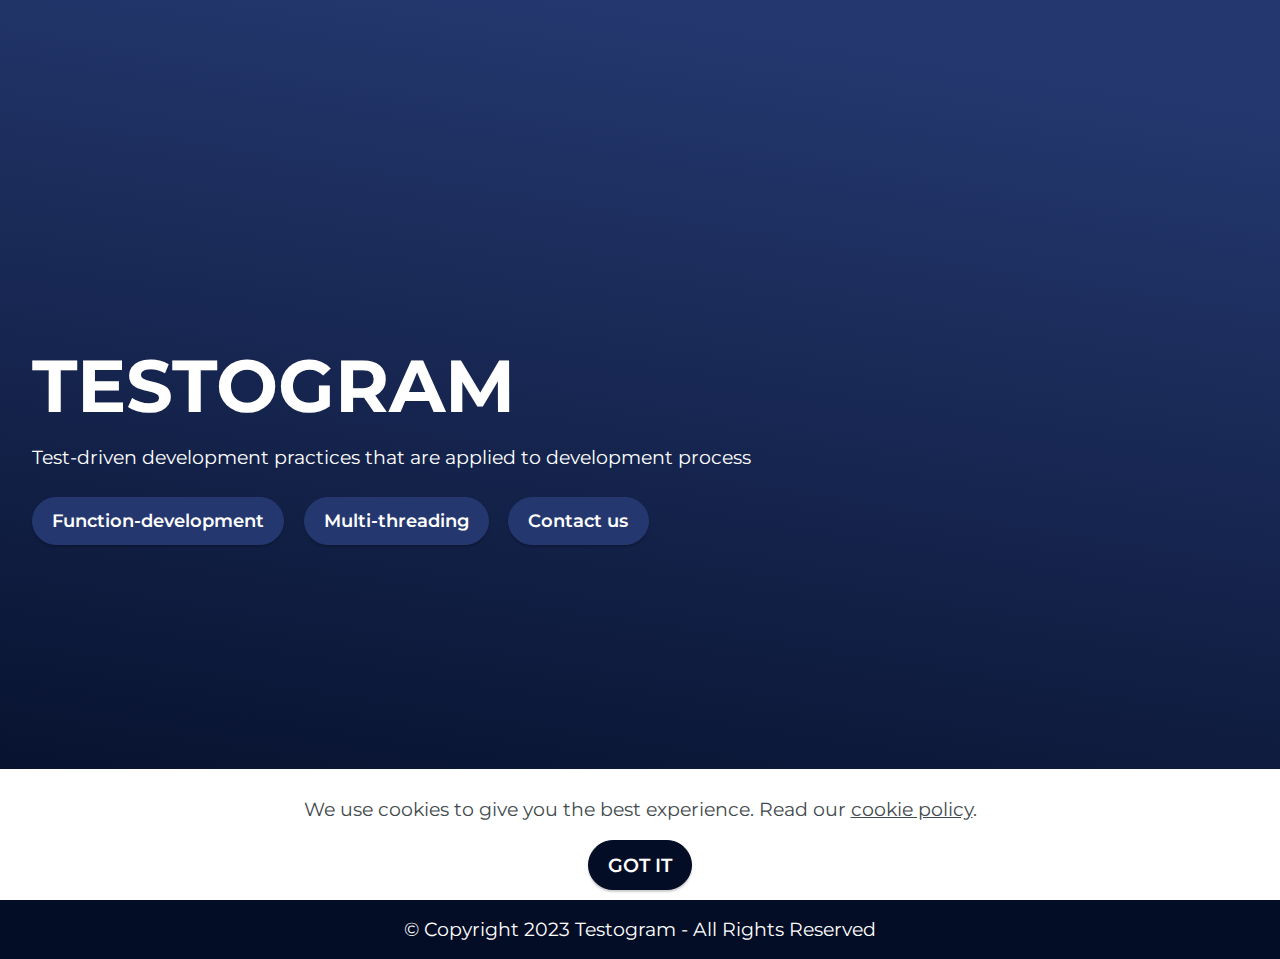
<file: index.html>
<!DOCTYPE html>
<html>
    <head>
        <!-- Site made with Mobirise Website Builder v5.8.0, https://mobirise.com -->
        <meta charset="UTF-8" />
        <meta http-equiv="X-UA-Compatible" content="IE=edge" />
        <meta name="generator" content="Mobirise v5.8.0, mobirise.com" />
        <meta
            name="viewport"
            content="width=device-width, initial-scale=1, minimum-scale=1"
        />
        <link
            rel="shortcut icon"
            href="assets/images/reshot-icon-test-bhzwkyrqmu.svg"
            type="image/x-icon"
        />
        <meta name="description" content="Efficient-code testing" />

        <title>Home</title>
        <link
            rel="stylesheet"
            href="assets/bootstrap/css/bootstrap.min.css"
        />
        <link
            rel="stylesheet"
            href="assets/bootstrap/css/bootstrap-grid.min.css"
        />
        <link
            rel="stylesheet"
            href="assets/bootstrap/css/bootstrap-reboot.min.css"
        />
        <link
            rel="stylesheet"
            href="assets/web/assets/gdpr-plugin/gdpr-styles.css"
        />
        <link rel="stylesheet" href="assets/theme/css/style.css" />
        <link
            rel="preload"
            href="https://fonts.googleapis.com/css?family=Montserrat:100,200,300,400,500,600,700,800,900,100i,200i,300i,400i,500i,600i,700i,800i,900i&display=swap"
            as="style"
            onload="this.onload=null;this.rel='stylesheet'"
        />
        <noscript
            ><link
                rel="stylesheet"
                href="https://fonts.googleapis.com/css?family=Montserrat:100,200,300,400,500,600,700,800,900,100i,200i,300i,400i,500i,600i,700i,800i,900i&display=swap"
        /></noscript>
        <link
            rel="preload"
            as="style"
            href="assets/mobirise/css/mbr-additional.css"
        />
        <link
            rel="stylesheet"
            href="assets/mobirise/css/mbr-additional.css"
            type="text/css"
        />
    </head>
    <body>
        <!-- Analytics -->
        <!-- Google tag (gtag.js) -->
        <script
            async
            src="https://www.googletagmanager.com/gtag/js?id=G-E0LMDM8JKJ"
        ></script>
        <script>
            window.dataLayer = window.dataLayer || [];
            function gtag() {
                dataLayer.push(arguments);
            }
            gtag('js', new Date());

            gtag('config', 'G-E0LMDM8JKJ');
        </script>
        <!-- /Analytics -->

        <section
            data-bs-version="5.1"
            class="header18 cid-tAz8UQi88X mbr-fullscreen"
            id="header18-1x"
        >
            <div class="align-center container-fluid">
                <div class="row">
                    <div class="col-12 col-lg-9">
                        <h1
                            class="mbr-section-title mbr-fonts-style mbr-white mb-3 display-1"
                        >
                            <strong>TESTOGRAM</strong>
                        </h1>

                        <p
                            class="mbr-text mbr-fonts-style mbr-white display-7"
                        >
                            Test-driven development practices that are
                            applied to development process
                        </p>
                        <div class="mbr-section-btn mt-3">
                            <a
                                class="btn btn-info display-4"
                                href="download.html"
                                >Function-development</a
                            >
                            <a
                                class="btn btn-info display-4"
                                href="multi-threading.html"
                                >Multi-threading</a
                            >
                            <a
                                class="btn btn-info display-4"
                                href="contact.html"
                                >Contact us</a
                            >
                        </div>
                    </div>
                </div>
            </div>
        </section>

        <section
            data-bs-version="5.1"
            class="footer7 cid-tAz7BicWKr"
            once="footers"
            id="footer7-1w"
        >
            <div class="container">
                <div class="media-container-row align-center mbr-white">
                    <div class="col-12">
                        <p class="mbr-text mb-0 mbr-fonts-style display-7">
                            © Copyright 2023 Testogram - All Rights
                            Reserved
                        </p>
                    </div>
                </div>
            </div>
        </section>

        <script src="assets/bootstrap/js/bootstrap.bundle.min.js"></script>
        <script src="assets/web/assets/cookies-alert-plugin/cookies-alert-core.js"></script>
        <script src="assets/web/assets/cookies-alert-plugin/cookies-alert-script.js"></script>
        <script src="assets/smoothscroll/smooth-scroll.js"></script>
        <script src="assets/ytplayer/index.js"></script>
        <script src="assets/theme/js/script.js"></script>

        <input
            name="cookieData"
            type="hidden"
            data-cookie-cookiesAlertType="false"
            data-cookie-customDialogSelector="null"
            data-cookie-colorText="#424a4d"
            data-cookie-colorBg="rgb(255, 255, 255)"
            data-cookie-opacityOverlay="1"
            data-cookie-textButton="GOT IT"
            data-cookie-rejectText="REJECT"
            data-cookie-colorButton="#040d26"
            data-cookie-rejectColor="#ffffff"
            data-cookie-colorLink="#424a4d"
            data-cookie-underlineLink="true"
            data-cookie-text="We use cookies to give you the best experience. Read our <a href='privacy.html'>cookie policy</a>."
        />
    </body>
</html>
</file>
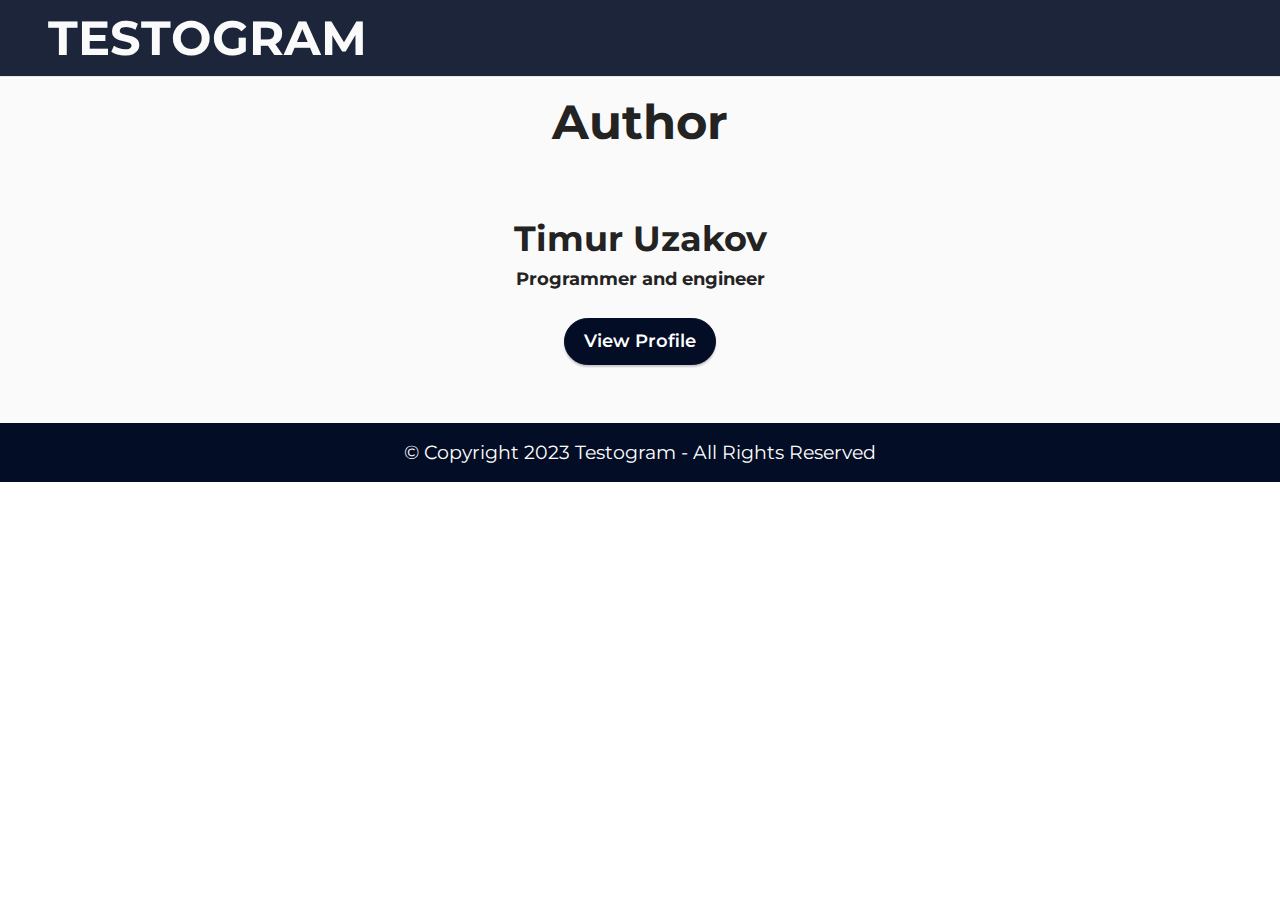
<file: contact.html>
<!DOCTYPE html>
<html>
    <head>
        <!-- Site made with Mobirise Website Builder v5.8.0, https://mobirise.com -->
        <meta charset="UTF-8" />
        <meta http-equiv="X-UA-Compatible" content="IE=edge" />
        <meta name="generator" content="Mobirise v5.8.0, mobirise.com" />
        <meta
            name="viewport"
            content="width=device-width, initial-scale=1, minimum-scale=1"
        />
        <link
            rel="shortcut icon"
            href="assets/images/reshot-icon-test-bhzwkyrqmu.svg"
            type="image/x-icon"
        />
        <meta name="description" content="Timur Uzakov" />

        <title>Contact us</title>
        <link
            rel="stylesheet"
            href="assets/bootstrap/css/bootstrap.min.css"
        />
        <link
            rel="stylesheet"
            href="assets/bootstrap/css/bootstrap-grid.min.css"
        />
        <link
            rel="stylesheet"
            href="assets/bootstrap/css/bootstrap-reboot.min.css"
        />
        <link
            rel="stylesheet"
            href="assets/web/assets/gdpr-plugin/gdpr-styles.css"
        />
        <link rel="stylesheet" href="assets/dropdown/css/style.css" />
        <link rel="stylesheet" href="assets/socicon/css/styles.css" />
        <link rel="stylesheet" href="assets/theme/css/style.css" />
        <link
            rel="preload"
            href="https://fonts.googleapis.com/css?family=Montserrat:100,200,300,400,500,600,700,800,900,100i,200i,300i,400i,500i,600i,700i,800i,900i&display=swap"
            as="style"
            onload="this.onload=null;this.rel='stylesheet'"
        />
        <noscript
            ><link
                rel="stylesheet"
                href="https://fonts.googleapis.com/css?family=Montserrat:100,200,300,400,500,600,700,800,900,100i,200i,300i,400i,500i,600i,700i,800i,900i&display=swap"
        /></noscript>
        <link
            rel="preload"
            as="style"
            href="assets/mobirise/css/mbr-additional.css"
        />
        <link
            rel="stylesheet"
            href="assets/mobirise/css/mbr-additional.css"
            type="text/css"
        />
    </head>
    <body>
        <!-- Analytics -->
        <!-- Google tag (gtag.js) -->
        <script
            async
            src="https://www.googletagmanager.com/gtag/js?id=G-E0LMDM8JKJ"
        ></script>
        <script>
            window.dataLayer = window.dataLayer || [];
            function gtag() {
                dataLayer.push(arguments);
            }
            gtag('js', new Date());

            gtag('config', 'G-E0LMDM8JKJ');
        </script>
        <!-- /Analytics -->

        <section
            data-bs-version="5.1"
            class="menu cid-tAz41UIVQp"
            once="menu"
            id="menu1-1s"
        >
            <nav
                class="navbar navbar-dropdown navbar-fixed-top navbar-expand-lg"
            >
                <div class="container-fluid">
                    <div class="navbar-brand">
                        <span class="navbar-caption-wrap"
                            ><a
                                class="navbar-caption text-white text-primary display-2"
                                href="index.html"
                                >TESTOGRAM</a
                            ></span
                        >
                    </div>

                    <div
                        class="collapse navbar-collapse"
                        id="navbarSupportedContent"
                    >
                        <ul
                            class="navbar-nav nav-dropdown nav-right"
                            data-app-modern-menu="true"
                        >
                            <li class="nav-item dropdown">
                                <a
                                    class="nav-link link text-white text-primary dropdown-toggle display-4"
                                    href="embedded.html"
                                    data-toggle="dropdown-submenu"
                                    data-bs-toggle="dropdown"
                                    data-bs-auto-close="outside"
                                    aria-expanded="false"
                                    >Home</a
                                >
                                <div
                                    class="dropdown-menu"
                                    aria-labelledby="dropdown-810"
                                >
                                    <div class="dropdown">
                                        <a
                                            class="text-white text-primary dropdown-item dropdown-toggle display-4"
                                            href="embedded.html"
                                            data-toggle="dropdown-submenu"
                                            data-bs-toggle="dropdown"
                                            data-bs-auto-close="outside"
                                            aria-expanded="false"
                                            >New Item</a
                                        >
                                        <div
                                            class="dropdown-menu dropdown-submenu"
                                            aria-labelledby="dropdown-488"
                                        >
                                            <a
                                                class="text-white text-primary dropdown-item display-4"
                                                href="embedded.html"
                                                >New Item</a
                                            ><a
                                                class="text-white text-primary dropdown-item show display-4"
                                                href="embedded.html"
                                                >New Item</a
                                            >
                                        </div>
                                    </div>
                                </div>
                            </li>
                        </ul>
                    </div>
                </div>
            </nav>
        </section>

        <section
            data-bs-version="5.1"
            class="team1 cid-tAz5CljTKy"
            id="team1-1v"
        >
            <div class="container-fluid">
                <div class="row justify-content-center">
                    <div class="col-12">
                        <h3
                            class="mbr-section-title mbr-fonts-style align-center mb-4 display-2"
                        >
                            <strong>Author</strong>
                        </h3>
                    </div>
                    <div class="col-sm-6 col-lg-4">
                        <div class="card-wrap">
                            <!-- <div class="image-wrap">
                                <img
                                    src="assets/images/camphoto-1903590565-819x1092.jpg"
                                    alt="Mobirise Website Builder"
                                />
                            </div> -->
                            <div class="content-wrap">
                                <h5
                                    class="mbr-section-title card-title mbr-fonts-style align-center m-0 display-5"
                                >
                                    <strong>Timur Uzakov</strong>
                                </h5>
                                <h6
                                    class="mbr-role mbr-fonts-style align-center mb-3 display-4"
                                >
                                    <strong
                                        >Programmer and engineer</strong
                                    >
                                </h6>

                                <div
                                    class="mbr-section-btn card-btn align-center"
                                >
                                    <a
                                        class="btn btn-primary display-4"
                                        href="http://linkedin.com/in/timur-uzakov/"
                                        >View Profile</a
                                    >
                                </div>
                            </div>
                        </div>
                    </div>
                </div>
            </div>
        </section>

        <section
            data-bs-version="5.1"
            class="footer7 cid-tAz7BicWKr"
            once="footers"
            id="footer7-1w"
        >
            <div class="container">
                <div class="media-container-row align-center mbr-white">
                    <div class="col-12">
                        <p class="mbr-text mb-0 mbr-fonts-style display-7">
                            © Copyright 2023 Testogram - All Rights
                            Reserved
                        </p>
                    </div>
                </div>
            </div>
        </section>
        <input
            name="cookieData"
            type="hidden"
            data-cookie-cookiesAlertType="false"
            data-cookie-customDialogSelector="null"
            data-cookie-colorText="#424a4d"
            data-cookie-colorBg="rgb(255, 255, 255)"
            data-cookie-opacityOverlay="1"
            data-cookie-textButton="GOT IT"
            data-cookie-rejectText="REJECT"
            data-cookie-colorButton="#040d26"
            data-cookie-rejectColor="#ffffff"
            data-cookie-colorLink="#424a4d"
            data-cookie-underlineLink="true"
            data-cookie-text="We use cookies to give you the best experience. Read our <a href='privacy.html'>cookie policy</a>."
        />
    </body>
</html>
</file>
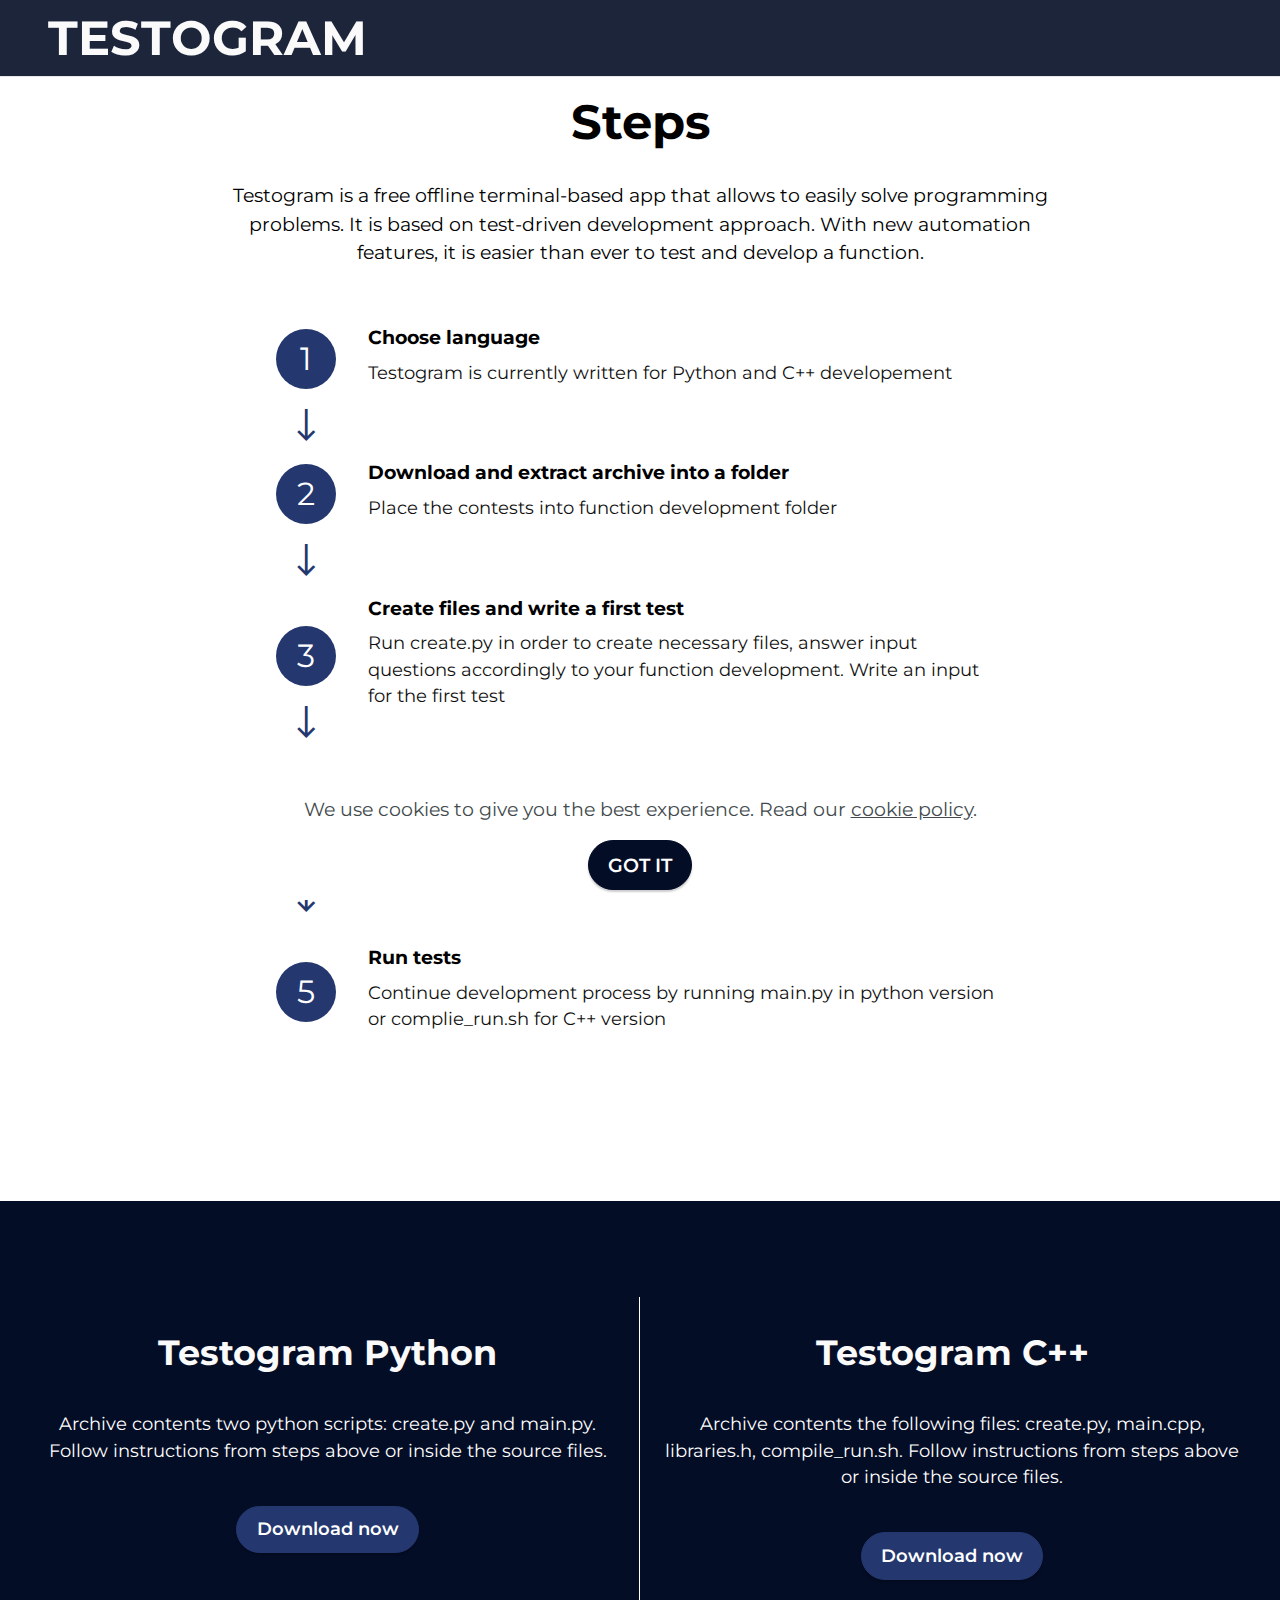
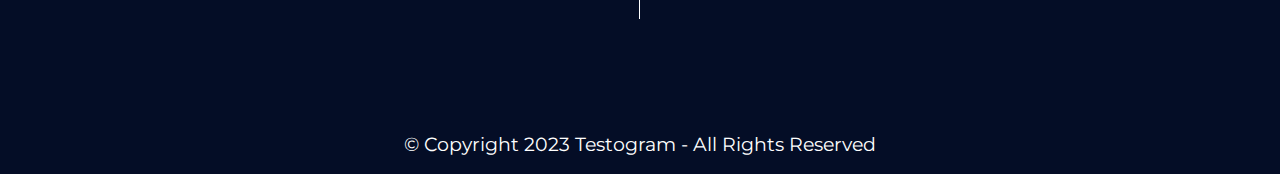
<file: download.html>
<!DOCTYPE html>
<html>
    <head>
        <!-- Site made with Mobirise Website Builder v5.8.0, https://mobirise.com -->
        <meta charset="UTF-8" />
        <meta http-equiv="X-UA-Compatible" content="IE=edge" />
        <meta name="generator" content="Mobirise v5.8.0, mobirise.com" />
        <meta
            name="viewport"
            content="width=device-width, initial-scale=1, minimum-scale=1"
        />
        <link
            rel="shortcut icon"
            href="assets/images/reshot-icon-test-bhzwkyrqmu.svg"
            type="image/x-icon"
        />
        <meta
            name="description"
            content="Function tester for a general function development process using TDD approach"
        />

        <title>Download</title>
        <link
            rel="stylesheet"
            href="assets/web/assets/mobirise-icons2/mobirise2.css"
        />
        <link
            rel="stylesheet"
            href="assets/bootstrap/css/bootstrap.min.css"
        />
        <link
            rel="stylesheet"
            href="assets/bootstrap/css/bootstrap-grid.min.css"
        />
        <link
            rel="stylesheet"
            href="assets/bootstrap/css/bootstrap-reboot.min.css"
        />
        <link
            rel="stylesheet"
            href="assets/web/assets/gdpr-plugin/gdpr-styles.css"
        />
        <link rel="stylesheet" href="assets/dropdown/css/style.css" />
        <link rel="stylesheet" href="assets/socicon/css/styles.css" />
        <link rel="stylesheet" href="assets/theme/css/style.css" />
        <link
            rel="preload"
            href="https://fonts.googleapis.com/css?family=Montserrat:100,200,300,400,500,600,700,800,900,100i,200i,300i,400i,500i,600i,700i,800i,900i&display=swap"
            as="style"
            onload="this.onload=null;this.rel='stylesheet'"
        />
        <noscript
            ><link
                rel="stylesheet"
                href="https://fonts.googleapis.com/css?family=Montserrat:100,200,300,400,500,600,700,800,900,100i,200i,300i,400i,500i,600i,700i,800i,900i&display=swap"
        /></noscript>
        <link
            rel="preload"
            as="style"
            href="assets/mobirise/css/mbr-additional.css"
        />
        <link
            rel="stylesheet"
            href="assets/mobirise/css/mbr-additional.css"
            type="text/css"
        />
    </head>
    <body>
        <!-- Analytics -->
        <!-- Google tag (gtag.js) -->
        <script
            async
            src="https://www.googletagmanager.com/gtag/js?id=G-E0LMDM8JKJ"
        ></script>
        <script>
            window.dataLayer = window.dataLayer || [];
            function gtag() {
                dataLayer.push(arguments);
            }
            gtag('js', new Date());

            gtag('config', 'G-E0LMDM8JKJ');
        </script>
        <!-- /Analytics -->

        <section
            data-bs-version="5.1"
            class="menu cid-tAz41UIVQp"
            once="menu"
            id="menu1-1s"
        >
            <nav
                class="navbar navbar-dropdown navbar-fixed-top navbar-expand-lg"
            >
                <div class="container-fluid">
                    <div class="navbar-brand">
                        <span class="navbar-caption-wrap"
                            ><a
                                class="navbar-caption text-white text-primary display-2"
                                href="index.html"
                                >TESTOGRAM</a
                            ></span
                        >
                    </div>

                    <div
                        class="collapse navbar-collapse"
                        id="navbarSupportedContent"
                    >
                        <ul
                            class="navbar-nav nav-dropdown nav-right"
                            data-app-modern-menu="true"
                        >
                            <li class="nav-item dropdown">
                                <a
                                    class="nav-link link text-white text-primary dropdown-toggle display-4"
                                    href="embedded.html"
                                    data-toggle="dropdown-submenu"
                                    data-bs-toggle="dropdown"
                                    data-bs-auto-close="outside"
                                    aria-expanded="false"
                                    >Home</a
                                >
                                <div
                                    class="dropdown-menu"
                                    aria-labelledby="dropdown-810"
                                >
                                    <div class="dropdown">
                                        <a
                                            class="text-white text-primary dropdown-item dropdown-toggle display-4"
                                            href="embedded.html"
                                            data-toggle="dropdown-submenu"
                                            data-bs-toggle="dropdown"
                                            data-bs-auto-close="outside"
                                            aria-expanded="false"
                                            >New Item</a
                                        >
                                        <div
                                            class="dropdown-menu dropdown-submenu"
                                            aria-labelledby="dropdown-488"
                                        >
                                            <a
                                                class="text-white text-primary dropdown-item display-4"
                                                href="embedded.html"
                                                >New Item</a
                                            ><a
                                                class="text-white text-primary dropdown-item show display-4"
                                                href="embedded.html"
                                                >New Item</a
                                            >
                                        </div>
                                    </div>
                                </div>
                            </li>
                        </ul>
                    </div>
                </div>
            </nav>
        </section>

        <section
            data-bs-version="5.1"
            class="features19 cid-tyihd249DB"
            id="features20-17"
        >
            <div class="container">
                <div class="row justify-content-center">
                    <div class="col-md-12 col-lg-9">
                        <div class="card-wrapper pb-4">
                            <div class="card-box align-center">
                                <h4
                                    class="card-title mbr-fonts-style mb-4 display-2"
                                >
                                    <strong>Steps</strong>
                                </h4>
                                <p
                                    class="mbr-text mbr-fonts-style mb-4 display-7"
                                >
                                    Testogram is a free offline
                                    terminal-based app that allows to
                                    easily solve programming problems. It
                                    is based on test-driven development
                                    approach. With new automation features,
                                    it is easier than ever to test and
                                    develop a function.
                                </p>
                            </div>
                        </div>
                    </div>
                    <div class="col-12 col-md-8">
                        <div class="item mbr-flex">
                            <div class="icon-box">
                                <span
                                    class="step-number mbr-fonts-style display-5"
                                    >1</span
                                >
                            </div>
                            <div class="text-box">
                                <h4
                                    class="icon-title card-title mbr-black mbr-fonts-style display-7"
                                >
                                    <strong>Choose language</strong>
                                </h4>
                                <h5
                                    class="icon-text mbr-black mbr-fonts-style display-4"
                                >
                                    Testogram is currently written for
                                    Python and C++ developement
                                </h5>
                            </div>
                        </div>
                        <div class="item mbr-flex">
                            <div class="icon-box">
                                <span
                                    class="step-number mbr-fonts-style display-5"
                                    >2</span
                                >
                            </div>
                            <div class="text-box">
                                <h4
                                    class="icon-title card-title mbr-black mbr-fonts-style display-7"
                                >
                                    <strong
                                        >Download and extract archive into
                                        a folder</strong
                                    >
                                </h4>
                                <h5
                                    class="icon-text mbr-black mbr-fonts-style display-4"
                                >
                                    Place the contests into function
                                    development folder
                                </h5>
                            </div>
                        </div>
                        <div class="item mbr-flex">
                            <div class="icon-box">
                                <span
                                    class="step-number mbr-fonts-style display-5"
                                    >3</span
                                >
                            </div>
                            <div class="text-box">
                                <h4
                                    class="icon-title card-title mbr-black mbr-fonts-style display-7"
                                >
                                    <strong
                                        >Create files and write a first
                                        test</strong
                                    >
                                </h4>
                                <h5
                                    class="icon-text mbr-black mbr-fonts-style display-4"
                                >
                                    Run create.py in order to create
                                    necessary files, answer input questions
                                    accordingly to your function
                                    development. Write an input for the
                                    first test
                                </h5>
                            </div>
                        </div>
                        <div class="item mbr-flex">
                            <div class="icon-box">
                                <span
                                    class="step-number mbr-fonts-style display-5"
                                    >4</span
                                >
                            </div>
                            <div class="text-box">
                                <h4
                                    class="icon-title card-title mbr-black mbr-fonts-style display-7"
                                >
                                    <strong>Modify function file</strong>
                                </h4>
                                <h5
                                    class="icon-text mbr-black mbr-fonts-style display-4"
                                >
                                    By default, function file will return a
                                    null value. You can modify it to suit
                                    the type of output of function.
                                </h5>
                            </div>
                        </div>
                        <div class="item mbr-flex last">
                            <div class="icon-box">
                                <span
                                    class="step-number mbr-fonts-style display-5"
                                    >5</span
                                >
                            </div>
                            <div class="text-box">
                                <h4
                                    class="icon-title card-title mbr-black mbr-fonts-style display-7"
                                >
                                    <strong>Run tests</strong>
                                </h4>
                                <h5
                                    class="icon-text mbr-black mbr-fonts-style display-4"
                                >
                                    Continue development process by running
                                    main.py in python version or
                                    complie_run.sh for C++ version
                                </h5>
                            </div>
                        </div>
                    </div>
                </div>
            </div>
        </section>

        <section
            data-bs-version="5.1"
            class="info2 cid-tyijs4hbCa"
            id="info2-1b"
        >
            <div class="align-center container-fluid">
                <div class="row justify-content-center">
                    <div class="card col-12 col-lg-6">
                        <div class="wrapper">
                            <h3
                                class="mbr-section-title mb-4 mbr-fonts-style display-5"
                            >
                                <strong>Testogram Python</strong>
                            </h3>
                            <p
                                class="mbr-text mb-4 mbr-fonts-style display-4"
                            >
                                Archive contents two python scripts:
                                create.py and main.py. Follow instructions
                                from steps above or inside the source
                                files.
                            </p>
                            <div class="mbr-section-btn">
                                <a
                                    class="btn btn-info display-4"
                                    href="https://github.com/uzakotim/testogram/raw/main/data/function_test_python.zip"
                                    >Download now</a
                                >
                            </div>
                        </div>
                    </div>
                    <div class="col-12 col-lg-6">
                        <div class="wrapper">
                            <h3
                                class="mbr-section-title mbr-fonts-style mb-4 display-5"
                            >
                                <strong>Testogram C++</strong>
                            </h3>
                            <p
                                class="mbr-text mbr-fonts-style mb-4 display-4"
                            >
                                Archive contents the following files:
                                create.py, main.cpp, libraries.h,
                                compile_run.sh. Follow instructions from
                                steps above or inside the source files.
                            </p>
                            <div class="mbr-section-btn">
                                <a
                                    class="btn btn-info display-4"
                                    href="https://github.com/uzakotim/testogram/raw/main/data/function_test_c%2B%2B.zip"
                                    >Download now</a
                                >
                            </div>
                        </div>
                    </div>
                </div>
            </div>
        </section>

        <section
            data-bs-version="5.1"
            class="footer7 cid-tAz7BicWKr"
            once="footers"
            id="footer7-1w"
        >
            <div class="container">
                <div class="media-container-row align-center mbr-white">
                    <div class="col-12">
                        <p class="mbr-text mb-0 mbr-fonts-style display-7">
                            © Copyright 2023 Testogram - All Rights
                            Reserved
                        </p>
                    </div>
                </div>
            </div>
        </section>

        <script src="assets/bootstrap/js/bootstrap.bundle.min.js"></script>
        <script src="assets/web/assets/cookies-alert-plugin/cookies-alert-core.js"></script>
        <script src="assets/web/assets/cookies-alert-plugin/cookies-alert-script.js"></script>
        <script src="assets/smoothscroll/smooth-scroll.js"></script>
        <script src="assets/ytplayer/index.js"></script>
        <script src="assets/dropdown/js/navbar-dropdown.js"></script>
        <script src="assets/theme/js/script.js"></script>

        <input
            name="cookieData"
            type="hidden"
            data-cookie-cookiesAlertType="false"
            data-cookie-customDialogSelector="null"
            data-cookie-colorText="#424a4d"
            data-cookie-colorBg="rgb(255, 255, 255)"
            data-cookie-opacityOverlay="1"
            data-cookie-textButton="GOT IT"
            data-cookie-rejectText="REJECT"
            data-cookie-colorButton="#040d26"
            data-cookie-rejectColor="#ffffff"
            data-cookie-colorLink="#424a4d"
            data-cookie-underlineLink="true"
            data-cookie-text="We use cookies to give you the best experience. Read our <a href='privacy.html'>cookie policy</a>."
        />
    </body>
</html>
</file>
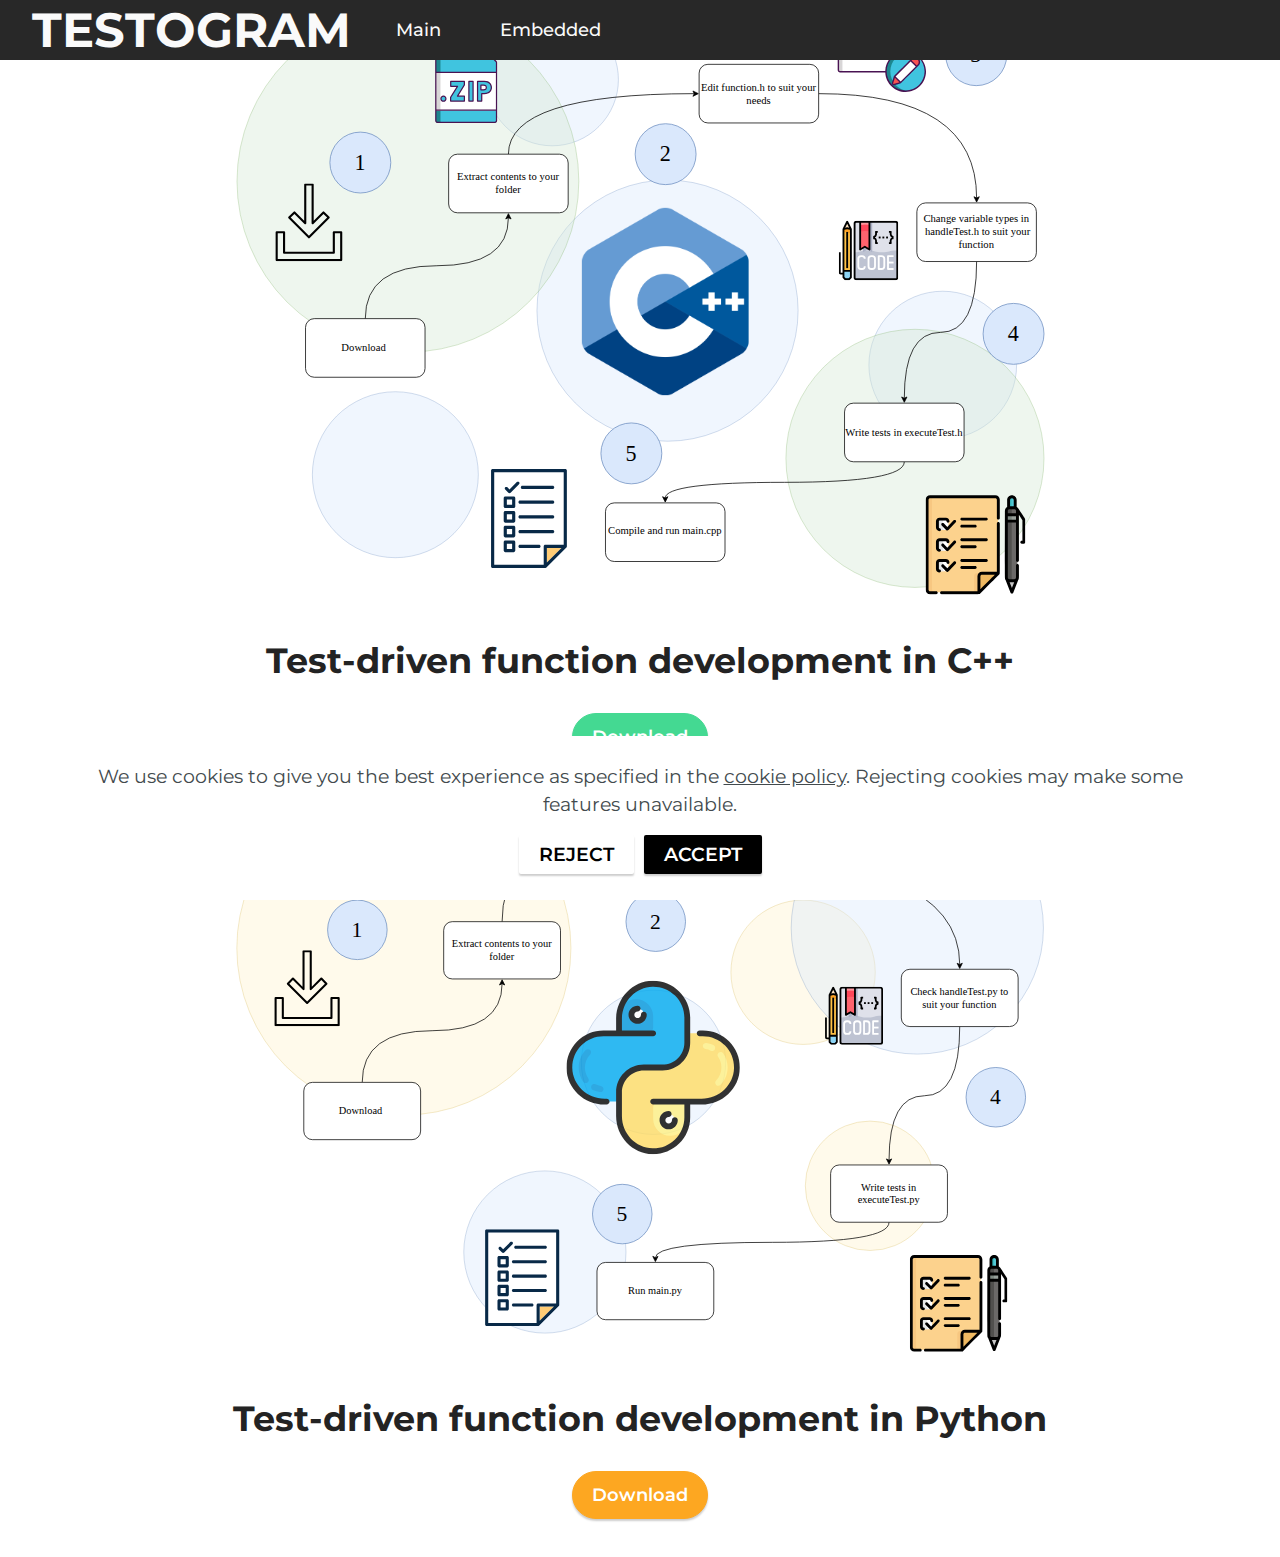
<file: main.html>
<!DOCTYPE html>
<html  >
<head>
  <!-- Site made with Mobirise Website Builder v5.8.0, https://mobirise.com -->
  <meta charset="UTF-8">
  <meta http-equiv="X-UA-Compatible" content="IE=edge">
  <meta name="generator" content="Mobirise v5.8.0, mobirise.com">
  <meta name="viewport" content="width=device-width, initial-scale=1, minimum-scale=1">
  <link rel="shortcut icon" href="assets/images/reshot-icon-test-bhzwkyrqmu.svg" type="image/x-icon">
  <meta name="description" content="Function tester for a general function development process">
  
  
  <title>Main</title>
  <link rel="stylesheet" href="assets/bootstrap/css/bootstrap.min.css">
  <link rel="stylesheet" href="assets/bootstrap/css/bootstrap-grid.min.css">
  <link rel="stylesheet" href="assets/bootstrap/css/bootstrap-reboot.min.css">
  <link rel="stylesheet" href="assets/web/assets/gdpr-plugin/gdpr-styles.css">
  <link rel="stylesheet" href="assets/dropdown/css/style.css">
  <link rel="stylesheet" href="assets/socicon/css/styles.css">
  <link rel="stylesheet" href="assets/theme/css/style.css">
  <link rel="preload" href="https://fonts.googleapis.com/css?family=Montserrat:100,200,300,400,500,600,700,800,900,100i,200i,300i,400i,500i,600i,700i,800i,900i&display=swap" as="style" onload="this.onload=null;this.rel='stylesheet'">
  <noscript><link rel="stylesheet" href="https://fonts.googleapis.com/css?family=Montserrat:100,200,300,400,500,600,700,800,900,100i,200i,300i,400i,500i,600i,700i,800i,900i&display=swap"></noscript>
  <link rel="preload" as="style" href="assets/mobirise/css/mbr-additional.css"><link rel="stylesheet" href="assets/mobirise/css/mbr-additional.css" type="text/css">

  
  
  
</head>
<body>
  
  <section data-bs-version="5.1" class="menu cid-s48OLK6784" once="menu" id="menu1-m">
    
    <nav class="navbar navbar-dropdown navbar-fixed-top navbar-expand-lg">
        <div class="container-fluid">
            <div class="navbar-brand">
                
                <span class="navbar-caption-wrap"><a class="navbar-caption text-white text-primary display-2" href="index.html">TESTOGRAM</a></span>
            </div>
            
            <div class="collapse navbar-collapse" id="navbarSupportedContent">
                <ul class="navbar-nav nav-dropdown nav-right" data-app-modern-menu="true"><li class="nav-item"><a class="nav-link link text-white text-primary display-4" href="main.html">Main</a></li>
                    <li class="nav-item"><a class="nav-link link text-white text-primary display-4" href="embedded.html">Embedded</a></li></ul>
                
                
            </div>
        </div>
    </nav>

</section>

<section data-bs-version="5.1" class="header9 cid-tvWXa7TuWI" id="header9-13">

    

    
    

    <div class="text-center container">
        <div class="row justify-content-center">
            <div class="col-md-12 col-lg-9">
                <div class="image-wrap mb-4">
                    <img src="assets/images/c-function-test-2.svg" alt="Mobirise Website Builder">
                </div>
                <h1 class="mbr-section-title mbr-fonts-style mb-3 display-5"><strong>Test-driven function development in C++</strong></h1>
                
                <div class="mbr-section-btn mt-3"><a class="btn btn-secondary display-4" href="https://github.com/uzakotim/testogram/raw/main/data/function_test_c%2B%2B.zip">Download</a></div>
            </div>
        </div>
    </div>
</section>

<section data-bs-version="5.1" class="header9 cid-tvX6AQrZSc" id="header9-14">

    

    
    

    <div class="text-center container">
        <div class="row justify-content-center">
            <div class="col-md-12 col-lg-9">
                <div class="image-wrap mb-4">
                    <img src="assets/images/python-function-test.svg" alt="Mobirise Website Builder">
                </div>
                <h1 class="mbr-section-title mbr-fonts-style mb-3 display-5"><strong>Test-driven function development in Python</strong></h1>
                
                <div class="mbr-section-btn mt-3"><a class="btn btn-danger display-4" href="https://github.com/uzakotim/testogram/raw/main/data/function_test_python.zip">Download</a></div>
            </div>
        </div>
    </div>
</section>

<section data-bs-version="5.1" class="footer7 cid-tw2Xojw34m" once="footers" id="footer7-15">

    

    

    <div class="container">
        <div class="media-container-row align-center mbr-white">
            <div class="col-12">
                <p class="mbr-text mb-0 mbr-fonts-style display-7">
                    © Copyright 2025 Testogram - All Rights Reserved
                </p>
            </div>
        </div>
    </div>
</section>
<!-- <section class="display-7" style="padding: 0;align-items: center;justify-content: center;flex-wrap: wrap;    align-content: center;display: flex;position: relative;height: 4rem;"><a href="https://mobiri.se/2954547" style="flex: 1 1;height: 4rem;position: absolute;width: 100%;z-index: 1;"><img alt="" style="height: 4rem;" src="[data-uri]"></a><p style="margin: 0;text-align: center;" class="display-7">Made with &#8204;</p><a style="z-index:1" href="https://mobirise.com/builder/easiest-website-builder.html">Easy Website Builder</a></section> -->
<script type="text/plain" data-src="assets/bootstrap/js/bootstrap.bundle.min.js"></script><script src="assets/web/assets/cookies-alert-plugin/cookies-alert-core.js"></script><script src="assets/web/assets/cookies-alert-plugin/cookies-alert-script.js"></script><script type="text/plain" data-src="assets/smoothscroll/smooth-scroll.js"></script><script type="text/plain" data-src="assets/ytplayer/index.js"></script><script type="text/plain" data-src="assets/dropdown/js/navbar-dropdown.js"></script><script type="text/plain" data-src="assets/theme/js/script.js"></script>
  
  
<input name="cookieData" type="hidden" data-cookie-cookiesAlertType='2' data-cookie-customDialogSelector='null' data-cookie-colorText='#424a4d' data-cookie-colorBg='rgb(255, 255, 255)' data-cookie-opacityOverlay='1' data-cookie-textButton='ACCEPT' data-cookie-rejectText='REJECT' data-cookie-colorButton='#000000' data-cookie-rejectColor='#ffffff' data-cookie-colorLink='#424a4d' data-cookie-underlineLink='true' data-cookie-text="We use cookies to give you the best experience as specified in the <a href='privacy.html'>cookie policy</a>. Rejecting cookies may make some features unavailable.">
  </body>
</html>
</file>
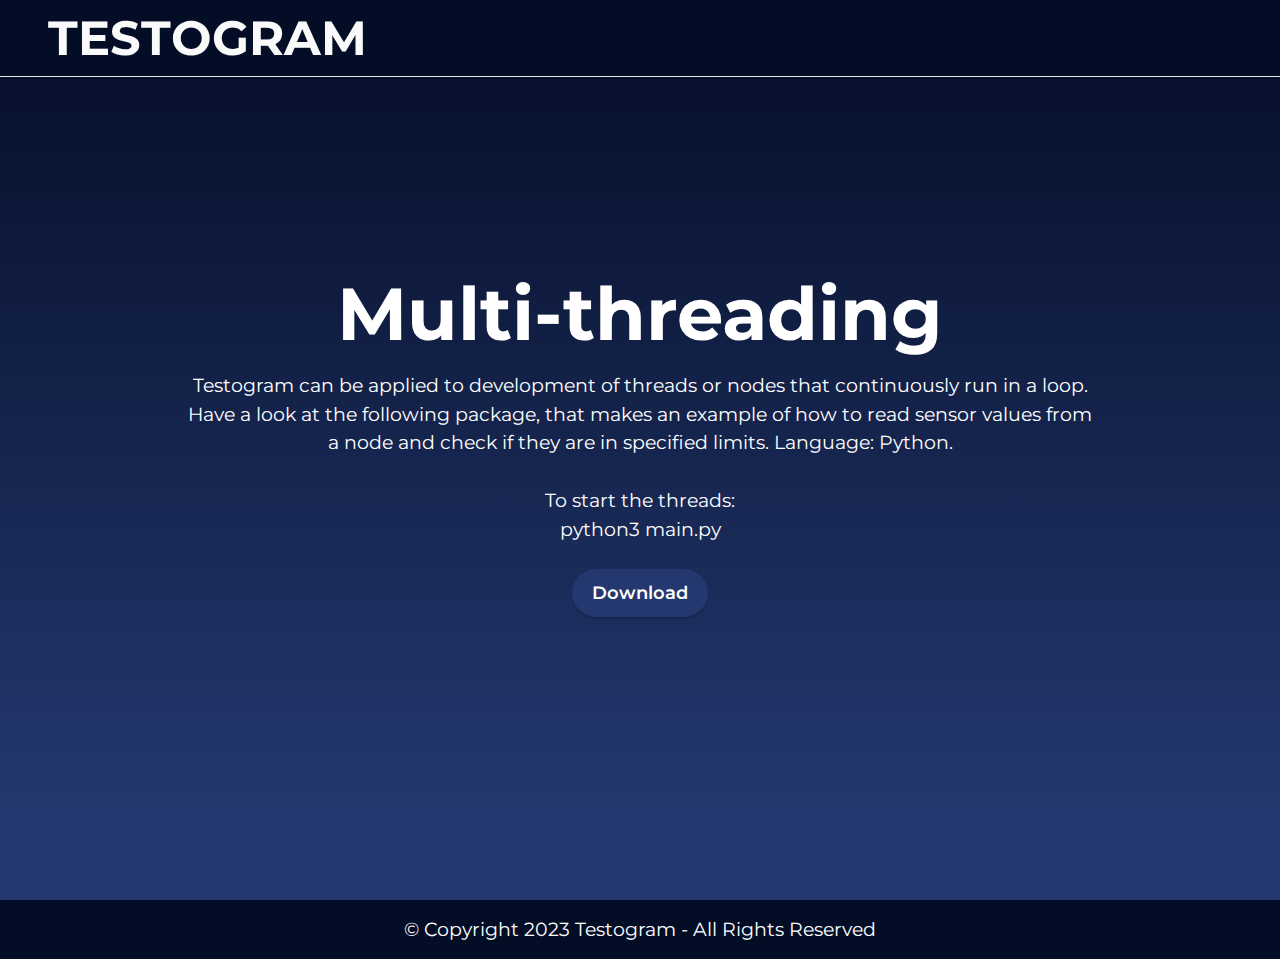
<file: multi-threading.html>
<!DOCTYPE html>
<html>
    <head>
        <!-- Google tag (gtag.js) -->
        <script
            async
            src="https://www.googletagmanager.com/gtag/js?id=G-E0LMDM8JKJ"
        ></script>
        <script>
            window.dataLayer = window.dataLayer || [];
            function gtag() {
                dataLayer.push(arguments);
            }
            gtag('js', new Date());

            gtag('config', 'G-E0LMDM8JKJ');
        </script>
        <!-- Site made with Mobirise Website Builder v5.8.0, https://mobirise.com -->
        <meta charset="UTF-8" />
        <meta http-equiv="X-UA-Compatible" content="IE=edge" />
        <meta name="generator" content="Mobirise v5.8.0, mobirise.com" />
        <meta
            name="viewport"
            content="width=device-width, initial-scale=1, minimum-scale=1"
        />
        <link
            rel="shortcut icon"
            href="assets/images/reshot-icon-test-bhzwkyrqmu.svg"
            type="image/x-icon"
        />
        <meta
            name="description"
            content="A series of programs targeted for development of multi-threaded, real-time applications, using Python and C++"
        />

        <title>Multi-threading</title>
        <link
            rel="stylesheet"
            href="assets/bootstrap/css/bootstrap.min.css"
        />
        <link
            rel="stylesheet"
            href="assets/bootstrap/css/bootstrap-grid.min.css"
        />
        <link
            rel="stylesheet"
            href="assets/bootstrap/css/bootstrap-reboot.min.css"
        />
        <link rel="stylesheet" href="assets/dropdown/css/style.css" />
        <link rel="stylesheet" href="assets/socicon/css/styles.css" />
        <link rel="stylesheet" href="assets/theme/css/style.css" />
        <link
            rel="preload"
            href="https://fonts.googleapis.com/css?family=Montserrat:100,200,300,400,500,600,700,800,900,100i,200i,300i,400i,500i,600i,700i,800i,900i&display=swap"
            as="style"
            onload="this.onload=null;this.rel='stylesheet'"
        />
        <noscript
            ><link
                rel="stylesheet"
                href="https://fonts.googleapis.com/css?family=Montserrat:100,200,300,400,500,600,700,800,900,100i,200i,300i,400i,500i,600i,700i,800i,900i&display=swap"
        /></noscript>
        <link
            rel="preload"
            as="style"
            href="assets/mobirise/css/mbr-additional.css"
        />
        <link
            rel="stylesheet"
            href="assets/mobirise/css/mbr-additional.css"
            type="text/css"
        />

        <!-- Google Ads -->
        <script
            async
            src="https://pagead2.googlesyndication.com/pagead/js/adsbygoogle.js?client=ca-pub-8501880148632643"
            crossorigin="anonymous"
        ></script>
        <!-- Google Ads -->
    </head>
    <body>
        <!-- Analytics -->
        <!-- Google tag (gtag.js) -->
        <script
            async
            src="https://www.googletagmanager.com/gtag/js?id=G-E0LMDM8JKJ"
        ></script>
        <script>
            window.dataLayer = window.dataLayer || [];
            function gtag() {
                dataLayer.push(arguments);
            }
            gtag('js', new Date());

            gtag('config', 'G-E0LMDM8JKJ');
        </script>
        <!-- /Analytics -->

        <section
            data-bs-version="5.1"
            class="header18 cid-tAyZaktibQ mbr-fullscreen"
            id="header18-1m"
        >
            <div class="align-center container">
                <div class="row justify-content-center">
                    <div class="col-12 col-lg-10">
                        <h1
                            class="mbr-section-title mbr-fonts-style mbr-white mb-3 display-1"
                        >
                            <strong>Multi-threading</strong>
                        </h1>

                        <p
                            class="mbr-text mbr-fonts-style mbr-white display-7"
                        >
                            Testogram can be applied to development of
                            threads or nodes that continuously run in a
                            loop. Have a look at the following package,
                            that makes an example of how to read sensor
                            values from a node and check if they are in
                            specified limits. Language: Python.<br /><br />To
                            start the threads:<br />python3 main.py
                        </p>
                        <div class="mbr-section-btn mt-3">
                            <a
                                class="btn btn-info display-4"
                                href="https://github.com/uzakotim/testogram/raw/main/data/thread_test_python.zip"
                                >Download</a
                            >
                        </div>
                    </div>
                </div>
            </div>
        </section>

        <section
            data-bs-version="5.1"
            class="menu cid-tAz41UIVQp"
            once="menu"
            id="menu1-1s"
        >
            <nav
                class="navbar navbar-dropdown navbar-fixed-top navbar-expand-lg"
            >
                <div class="container-fluid">
                    <div class="navbar-brand">
                        <span class="navbar-caption-wrap"
                            ><a
                                class="navbar-caption text-white text-primary display-2"
                                href="index.html"
                                >TESTOGRAM</a
                            ></span
                        >
                    </div>

                    <div
                        class="collapse navbar-collapse"
                        id="navbarSupportedContent"
                    >
                        <ul
                            class="navbar-nav nav-dropdown nav-right"
                            data-app-modern-menu="true"
                        >
                            <li class="nav-item dropdown">
                                <a
                                    class="nav-link link text-white text-primary dropdown-toggle display-4"
                                    href="embedded.html"
                                    data-toggle="dropdown-submenu"
                                    data-bs-toggle="dropdown"
                                    data-bs-auto-close="outside"
                                    aria-expanded="false"
                                    >Home</a
                                >
                                <div
                                    class="dropdown-menu"
                                    aria-labelledby="dropdown-810"
                                >
                                    <div class="dropdown">
                                        <a
                                            class="text-white text-primary dropdown-item dropdown-toggle display-4"
                                            href="embedded.html"
                                            data-toggle="dropdown-submenu"
                                            data-bs-toggle="dropdown"
                                            data-bs-auto-close="outside"
                                            aria-expanded="false"
                                            >New Item</a
                                        >
                                        <div
                                            class="dropdown-menu dropdown-submenu"
                                            aria-labelledby="dropdown-488"
                                        >
                                            <a
                                                class="text-white text-primary dropdown-item display-4"
                                                href="embedded.html"
                                                >New Item</a
                                            ><a
                                                class="text-white text-primary dropdown-item show display-4"
                                                href="embedded.html"
                                                >New Item</a
                                            >
                                        </div>
                                    </div>
                                </div>
                            </li>
                        </ul>
                    </div>
                </div>
            </nav>
        </section>

        <section
            data-bs-version="5.1"
            class="footer7 cid-tAz7BicWKr"
            once="footers"
            id="footer7-1w"
        >
            <div class="container">
                <div class="media-container-row align-center mbr-white">
                    <div class="col-12">
                        <p class="mbr-text mb-0 mbr-fonts-style display-7">
                            © Copyright 2023 Testogram - All Rights
                            Reserved
                        </p>
                    </div>
                </div>
            </div>
        </section>
        <!-- <section class="display-7" style="padding: 0;align-items: center;justify-content: center;flex-wrap: wrap;    align-content: center;display: flex;position: relative;height: 4rem;"><a href="https://mobiri.se/2954547" style="flex: 1 1;height: 4rem;position: absolute;width: 100%;z-index: 1;"><img alt="" style="height: 4rem;" src="[data-uri]"></a><p style="margin: 0;text-align: center;" class="display-7">Made with &#8204;</p><a style="z-index:1" href="https://mobirise.com/builder/no-code-website-builder.html">No Code Website Builder</a></section> -->
        <script src="assets/bootstrap/js/bootstrap.bundle.min.js"></script>
        <script src="assets/smoothscroll/smooth-scroll.js"></script>
        <script src="assets/ytplayer/index.js"></script>
        <script src="assets/dropdown/js/navbar-dropdown.js"></script>
        <script src="assets/theme/js/script.js"></script>
    </body>
</html>
</file>
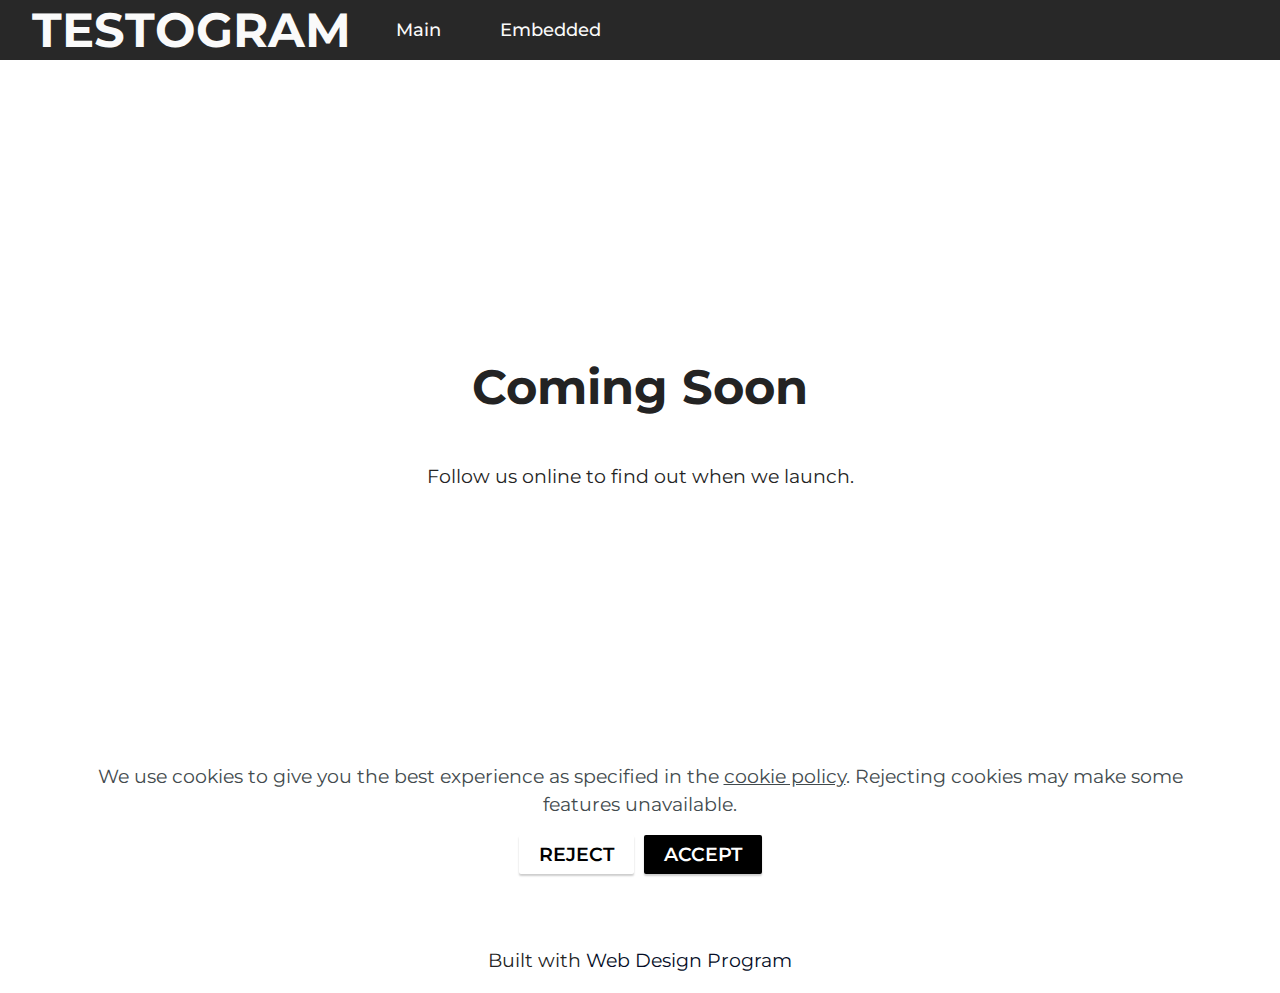
<file: page1.html>
<!DOCTYPE html>
<html  >
<head>
  <!-- Site made with Mobirise Website Builder v5.8.0, https://mobirise.com -->
  <meta charset="UTF-8">
  <meta http-equiv="X-UA-Compatible" content="IE=edge">
  <meta name="generator" content="Mobirise v5.8.0, mobirise.com">
  <meta name="viewport" content="width=device-width, initial-scale=1, minimum-scale=1">
  <link rel="shortcut icon" href="assets/images/reshot-icon-test-bhzwkyrqmu.svg" type="image/x-icon">
  <meta name="description" content="">
  
  
  <title>Embedded</title>
  <link rel="stylesheet" href="assets/bootstrap/css/bootstrap.min.css">
  <link rel="stylesheet" href="assets/bootstrap/css/bootstrap-grid.min.css">
  <link rel="stylesheet" href="assets/bootstrap/css/bootstrap-reboot.min.css">
  <link rel="stylesheet" href="assets/web/assets/gdpr-plugin/gdpr-styles.css">
  <link rel="stylesheet" href="assets/dropdown/css/style.css">
  <link rel="stylesheet" href="assets/socicon/css/styles.css">
  <link rel="stylesheet" href="assets/theme/css/style.css">
  <link rel="preload" href="https://fonts.googleapis.com/css?family=Montserrat:100,200,300,400,500,600,700,800,900,100i,200i,300i,400i,500i,600i,700i,800i,900i&display=swap" as="style" onload="this.onload=null;this.rel='stylesheet'">
  <noscript><link rel="stylesheet" href="https://fonts.googleapis.com/css?family=Montserrat:100,200,300,400,500,600,700,800,900,100i,200i,300i,400i,500i,600i,700i,800i,900i&display=swap"></noscript>
  <link rel="preload" as="style" href="assets/mobirise/css/mbr-additional.css"><link rel="stylesheet" href="assets/mobirise/css/mbr-additional.css" type="text/css">

  
  
  
</head>
<body>
  
  <section data-bs-version="5.1" class="menu cid-s48OLK6784" once="menu" id="menu1-k">
    
    <nav class="navbar navbar-dropdown navbar-fixed-top navbar-expand-lg">
        <div class="container-fluid">
            <div class="navbar-brand">
                
                <span class="navbar-caption-wrap"><a class="navbar-caption text-white text-primary display-2" href="index.html">TESTOGRAM</a></span>
            </div>
            <button class="navbar-toggler" type="button" data-toggle="collapse" data-bs-toggle="collapse" data-target="#navbarSupportedContent" data-bs-target="#navbarSupportedContent" aria-controls="navbarNavAltMarkup" aria-expanded="false" aria-label="Toggle navigation">
                <div class="hamburger">
                    <span></span>
                    <span></span>
                    <span></span>
                    <span></span>
                </div>
            </button>
            <div class="collapse navbar-collapse" id="navbarSupportedContent">
                <ul class="navbar-nav nav-dropdown nav-right" data-app-modern-menu="true"><li class="nav-item"><a class="nav-link link text-white display-4" href="page2.html">Main</a></li>
                    <li class="nav-item"><a class="nav-link link text-white display-4" href="page1.html">Embedded</a></li></ul>
                
                
            </div>
        </div>
    </nav>

</section>

<section data-bs-version="5.1" class="countdown4 cid-tvR7QiPGqo mbr-fullscreen" id="countdown4-10">
    

    
    
    <div class="container-fluid">
        <div class="row justify-content-center">
            <div class="col-lg-8">
                <h3 class="mbr-section-title mb-5 align-center mbr-fonts-style display-2">
                    <strong>Coming Soon</strong>
                </h3>
                
                <div class="countdown-cont align-center mb-5">
                    <div class="daysCountdown col-xs-3 col-sm-3 col-md-3" title="Days"></div>
                    <div class="hoursCountdown col-xs-3 col-sm-3 col-md-3" title="Hours"></div>
                    <div class="minutesCountdown col-xs-3 col-sm-3 col-md-3" title="Minutes"></div>
                    <div class="secondsCountdown col-xs-3 col-sm-3 col-md-3" title="Seconds"></div>
                    <div class="countdown" data-due-date="2023/03/01"></div>
                </div>
                <p class="mbr-text mb-5 align-center mbr-fonts-style display-7">
                    Follow us online to find out when we launch.
                </p>
                
                
            </div>
        </div>
    </div>
</section>

<section data-bs-version="5.1" class="footer7 cid-tvR7QLXK7Q" once="footers" id="footer7-11">

    

    

    <div class="container">
        <div class="media-container-row align-center mbr-white">
            <div class="col-12">
                <p class="mbr-text mb-0 mbr-fonts-style display-7">
                    © Copyright 2025 Testogram - All Rights Reserved
                </p>
            </div>
        </div>
    </div>
</section><section class="display-7" style="padding: 0;align-items: center;justify-content: center;flex-wrap: wrap;    align-content: center;display: flex;position: relative;height: 4rem;"><a href="https://mobiri.se/2954547" style="flex: 1 1;height: 4rem;position: absolute;width: 100%;z-index: 1;"><img alt="" style="height: 4rem;" src="[data-uri]"></a><p style="margin: 0;text-align: center;" class="display-7">Built with &#8204;</p><a style="z-index:1" href="https://mobirise.com/builder/web-design-program.html">Web Design Program</a></section><script type="text/plain" data-src="assets/bootstrap/js/bootstrap.bundle.min.js"></script><script src="assets/web/assets/cookies-alert-plugin/cookies-alert-core.js"></script><script src="assets/web/assets/cookies-alert-plugin/cookies-alert-script.js"></script><script type="text/plain" data-src="assets/smoothscroll/smooth-scroll.js"></script><script type="text/plain" data-src="assets/ytplayer/index.js"></script><script type="text/plain" data-src="assets/dropdown/js/navbar-dropdown.js"></script><script type="text/plain" data-src="assets/countdown/countdown.js"></script><script type="text/plain" data-src="assets/theme/js/script.js"></script>
  
  
<input name="cookieData" type="hidden" data-cookie-cookiesAlertType='2' data-cookie-customDialogSelector='null' data-cookie-colorText='#424a4d' data-cookie-colorBg='rgb(255, 255, 255)' data-cookie-opacityOverlay='1' data-cookie-textButton='ACCEPT' data-cookie-rejectText='REJECT' data-cookie-colorButton='#000000' data-cookie-rejectColor='#ffffff' data-cookie-colorLink='#424a4d' data-cookie-underlineLink='true' data-cookie-text="We use cookies to give you the best experience as specified in the <a href='privacy.html'>cookie policy</a>. Rejecting cookies may make some features unavailable.">
  </body>
</html>
</file>
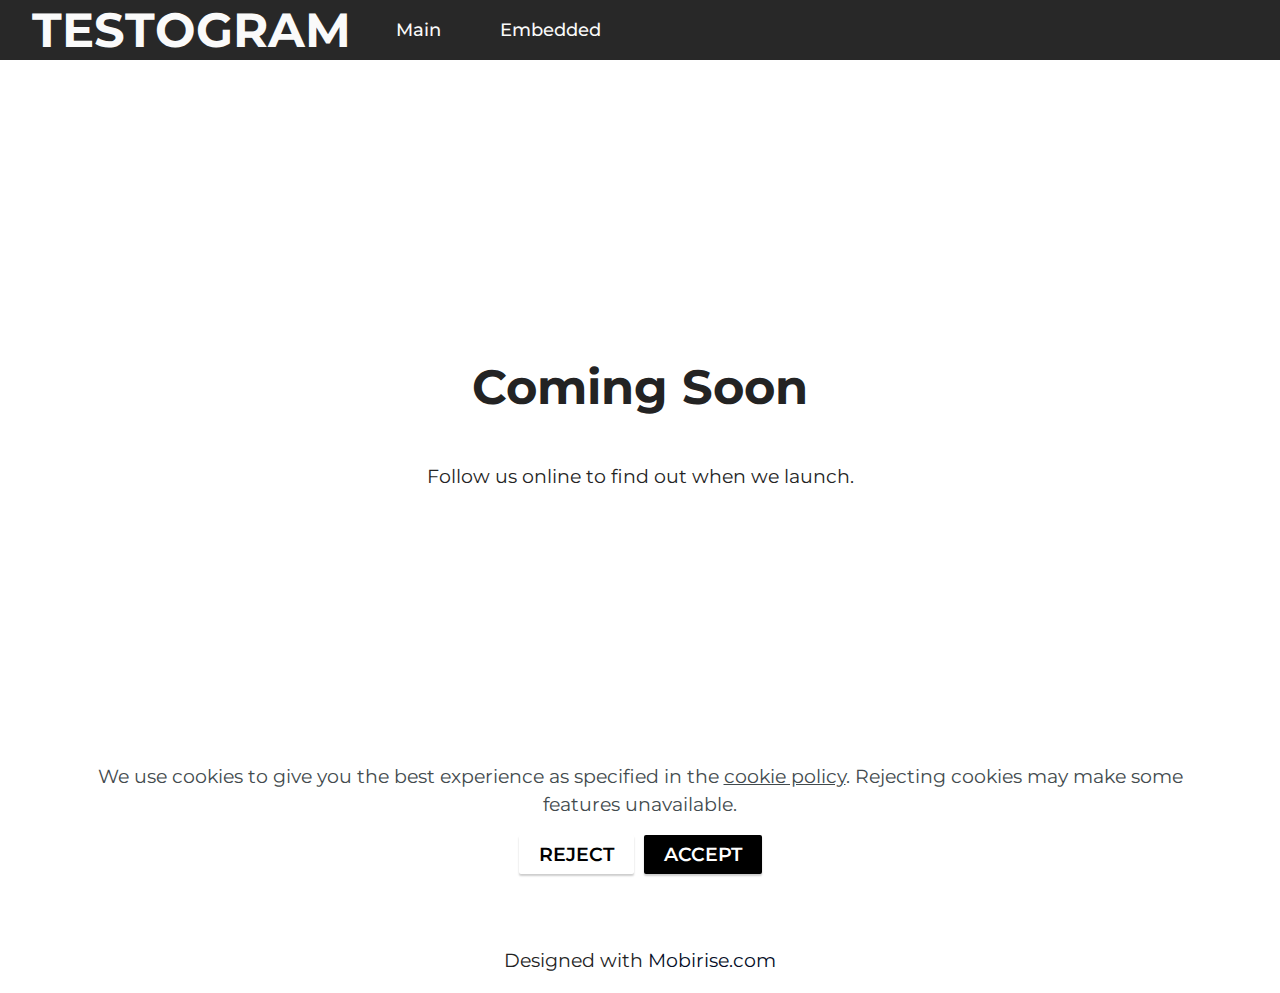
<file: page2.html>
<!DOCTYPE html>
<html  >
<head>
  <!-- Site made with Mobirise Website Builder v5.8.0, https://mobirise.com -->
  <meta charset="UTF-8">
  <meta http-equiv="X-UA-Compatible" content="IE=edge">
  <meta name="generator" content="Mobirise v5.8.0, mobirise.com">
  <meta name="viewport" content="width=device-width, initial-scale=1, minimum-scale=1">
  <link rel="shortcut icon" href="assets/images/reshot-icon-test-bhzwkyrqmu.svg" type="image/x-icon">
  <meta name="description" content="">
  
  
  <title>Main</title>
  <link rel="stylesheet" href="assets/bootstrap/css/bootstrap.min.css">
  <link rel="stylesheet" href="assets/bootstrap/css/bootstrap-grid.min.css">
  <link rel="stylesheet" href="assets/bootstrap/css/bootstrap-reboot.min.css">
  <link rel="stylesheet" href="assets/web/assets/gdpr-plugin/gdpr-styles.css">
  <link rel="stylesheet" href="assets/dropdown/css/style.css">
  <link rel="stylesheet" href="assets/socicon/css/styles.css">
  <link rel="stylesheet" href="assets/theme/css/style.css">
  <link rel="preload" href="https://fonts.googleapis.com/css?family=Montserrat:100,200,300,400,500,600,700,800,900,100i,200i,300i,400i,500i,600i,700i,800i,900i&display=swap" as="style" onload="this.onload=null;this.rel='stylesheet'">
  <noscript><link rel="stylesheet" href="https://fonts.googleapis.com/css?family=Montserrat:100,200,300,400,500,600,700,800,900,100i,200i,300i,400i,500i,600i,700i,800i,900i&display=swap"></noscript>
  <link rel="preload" as="style" href="assets/mobirise/css/mbr-additional.css"><link rel="stylesheet" href="assets/mobirise/css/mbr-additional.css" type="text/css">

  
  
  
</head>
<body>
  
  <section data-bs-version="5.1" class="menu cid-s48OLK6784" once="menu" id="menu1-m">
    
    <nav class="navbar navbar-dropdown navbar-fixed-top navbar-expand-lg">
        <div class="container-fluid">
            <div class="navbar-brand">
                
                <span class="navbar-caption-wrap"><a class="navbar-caption text-white text-primary display-2" href="index.html">TESTOGRAM</a></span>
            </div>
            <button class="navbar-toggler" type="button" data-toggle="collapse" data-bs-toggle="collapse" data-target="#navbarSupportedContent" data-bs-target="#navbarSupportedContent" aria-controls="navbarNavAltMarkup" aria-expanded="false" aria-label="Toggle navigation">
                <div class="hamburger">
                    <span></span>
                    <span></span>
                    <span></span>
                    <span></span>
                </div>
            </button>
            <div class="collapse navbar-collapse" id="navbarSupportedContent">
                <ul class="navbar-nav nav-dropdown nav-right" data-app-modern-menu="true"><li class="nav-item"><a class="nav-link link text-white display-4" href="page2.html">Main</a></li>
                    <li class="nav-item"><a class="nav-link link text-white display-4" href="page1.html">Embedded</a></li></ul>
                
                
            </div>
        </div>
    </nav>

</section>

<section data-bs-version="5.1" class="countdown4 cid-tvR7BxptJ5 mbr-fullscreen" id="countdown4-z">
    

    
    
    <div class="container-fluid">
        <div class="row justify-content-center">
            <div class="col-lg-8">
                <h3 class="mbr-section-title mb-5 align-center mbr-fonts-style display-2">
                    <strong>Coming Soon</strong>
                </h3>
                
                <div class="countdown-cont align-center mb-5">
                    <div class="daysCountdown col-xs-3 col-sm-3 col-md-3" title="Days"></div>
                    <div class="hoursCountdown col-xs-3 col-sm-3 col-md-3" title="Hours"></div>
                    <div class="minutesCountdown col-xs-3 col-sm-3 col-md-3" title="Minutes"></div>
                    <div class="secondsCountdown col-xs-3 col-sm-3 col-md-3" title="Seconds"></div>
                    <div class="countdown" data-due-date="2023/03/01"></div>
                </div>
                <p class="mbr-text mb-5 align-center mbr-fonts-style display-7">
                    Follow us online to find out when we launch.
                </p>
                
                
            </div>
        </div>
    </div>
</section>

<section data-bs-version="5.1" class="footer7 cid-tvR7QLXK7Q" once="footers" id="footer7-11">

    

    

    <div class="container">
        <div class="media-container-row align-center mbr-white">
            <div class="col-12">
                <p class="mbr-text mb-0 mbr-fonts-style display-7">
                    © Copyright 2025 Testogram - All Rights Reserved
                </p>
            </div>
        </div>
    </div>
</section><section class="display-7" style="padding: 0;align-items: center;justify-content: center;flex-wrap: wrap;    align-content: center;display: flex;position: relative;height: 4rem;"><a href="https://mobiri.se/2954547" style="flex: 1 1;height: 4rem;position: absolute;width: 100%;z-index: 1;"><img alt="" style="height: 4rem;" src="[data-uri]"></a><p style="margin: 0;text-align: center;" class="display-7">Designed with &#8204;</p><a style="z-index:1" href="https://mobirise.com">Mobirise.com </a></section><script type="text/plain" data-src="assets/bootstrap/js/bootstrap.bundle.min.js"></script><script src="assets/web/assets/cookies-alert-plugin/cookies-alert-core.js"></script><script src="assets/web/assets/cookies-alert-plugin/cookies-alert-script.js"></script><script type="text/plain" data-src="assets/smoothscroll/smooth-scroll.js"></script><script type="text/plain" data-src="assets/ytplayer/index.js"></script><script type="text/plain" data-src="assets/dropdown/js/navbar-dropdown.js"></script><script type="text/plain" data-src="assets/countdown/countdown.js"></script><script type="text/plain" data-src="assets/theme/js/script.js"></script>
  
  
<input name="cookieData" type="hidden" data-cookie-cookiesAlertType='2' data-cookie-customDialogSelector='null' data-cookie-colorText='#424a4d' data-cookie-colorBg='rgb(255, 255, 255)' data-cookie-opacityOverlay='1' data-cookie-textButton='ACCEPT' data-cookie-rejectText='REJECT' data-cookie-colorButton='#000000' data-cookie-rejectColor='#ffffff' data-cookie-colorLink='#424a4d' data-cookie-underlineLink='true' data-cookie-text="We use cookies to give you the best experience as specified in the <a href='privacy.html'>cookie policy</a>. Rejecting cookies may make some features unavailable.">
  </body>
</html>
</file>
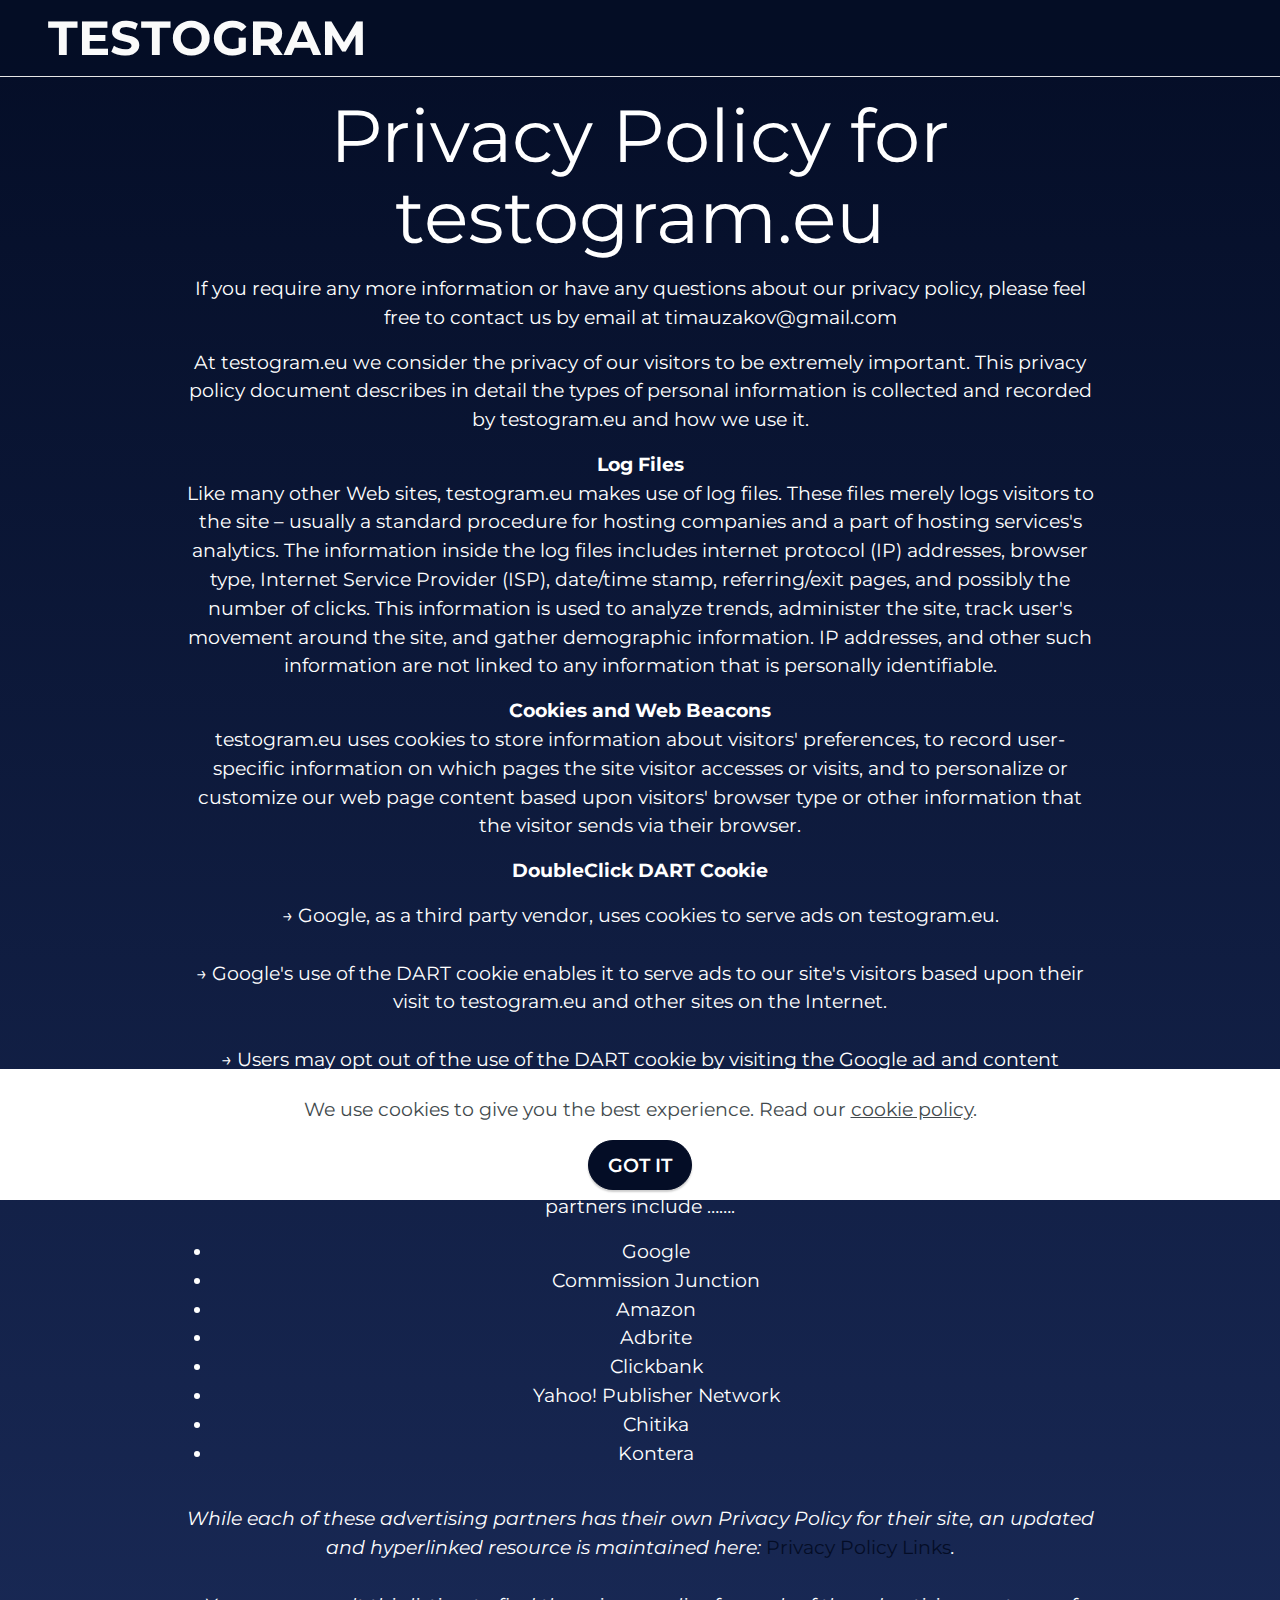
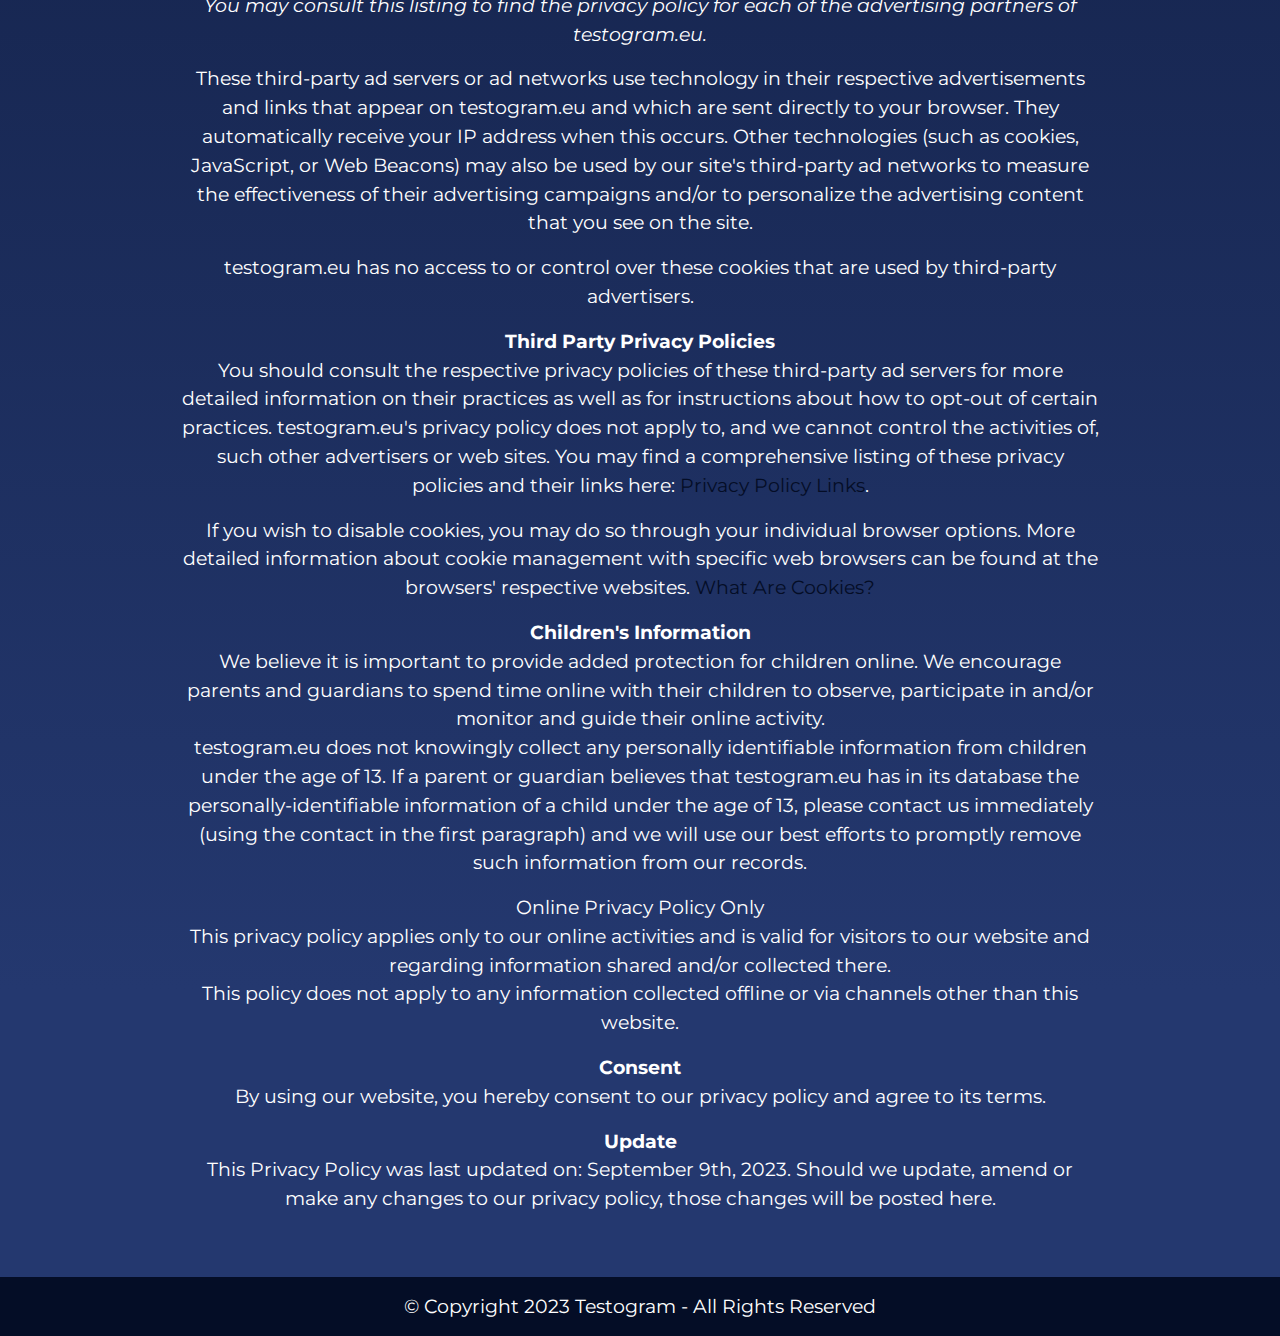
<file: privacy.html>
<!DOCTYPE html>
<html>
    <head>
        <!-- Site made with Mobirise Website Builder v5.8.0, https://mobirise.com -->
        <meta charset="UTF-8" />
        <meta http-equiv="X-UA-Compatible" content="IE=edge" />
        <meta name="generator" content="Mobirise v5.8.0, mobirise.com" />
        <meta
            name="viewport"
            content="width=device-width, initial-scale=1, minimum-scale=1"
        />
        <link
            rel="shortcut icon"
            href="assets/images/reshot-icon-test-bhzwkyrqmu.svg"
            type="image/x-icon"
        />
        <meta
            name="description"
            content="A series of programs targeted for development of multi-threaded, real-time applications, using Python and C++"
        />

        <title>Multi-threading</title>
        <link
            rel="stylesheet"
            href="assets/bootstrap/css/bootstrap.min.css"
        />
        <link
            rel="stylesheet"
            href="assets/bootstrap/css/bootstrap-grid.min.css"
        />
        <link
            rel="stylesheet"
            href="assets/bootstrap/css/bootstrap-reboot.min.css"
        />
        <link
            rel="stylesheet"
            href="assets/web/assets/gdpr-plugin/gdpr-styles.css"
        />
        <link rel="stylesheet" href="assets/dropdown/css/style.css" />
        <link rel="stylesheet" href="assets/socicon/css/styles.css" />
        <link rel="stylesheet" href="assets/theme/css/style.css" />
        <link
            rel="preload"
            href="https://fonts.googleapis.com/css?family=Montserrat:100,200,300,400,500,600,700,800,900,100i,200i,300i,400i,500i,600i,700i,800i,900i&display=swap"
            as="style"
            onload="this.onload=null;this.rel='stylesheet'"
        />
        <noscript
            ><link
                rel="stylesheet"
                href="https://fonts.googleapis.com/css?family=Montserrat:100,200,300,400,500,600,700,800,900,100i,200i,300i,400i,500i,600i,700i,800i,900i&display=swap"
        /></noscript>
        <link
            rel="preload"
            as="style"
            href="assets/mobirise/css/mbr-additional.css"
        />
        <link
            rel="stylesheet"
            href="assets/mobirise/css/mbr-additional.css"
            type="text/css"
        />
    </head>
    <body>
        <!-- Analytics -->
        <!-- Google tag (gtag.js) -->
        <script
            async
            src="https://www.googletagmanager.com/gtag/js?id=G-E0LMDM8JKJ"
        ></script>
        <script>
            window.dataLayer = window.dataLayer || [];
            function gtag() {
                dataLayer.push(arguments);
            }
            gtag('js', new Date());

            gtag('config', 'G-E0LMDM8JKJ');
        </script>
        <!-- /Analytics -->

        <section
            data-bs-version="5.1"
            class="menu cid-tAz41UIVQp"
            once="menu"
            id="menu1-1s"
        >
            <nav
                class="navbar navbar-dropdown navbar-fixed-top navbar-expand-lg"
            >
                <div class="container-fluid">
                    <div class="navbar-brand">
                        <span class="navbar-caption-wrap"
                            ><a
                                class="navbar-caption text-white text-primary display-2"
                                href="index.html"
                                >TESTOGRAM</a
                            ></span
                        >
                    </div>

                    <div
                        class="collapse navbar-collapse"
                        id="navbarSupportedContent"
                    >
                        <ul
                            class="navbar-nav nav-dropdown nav-right"
                            data-app-modern-menu="true"
                        >
                            <li class="nav-item dropdown">
                                <a
                                    class="nav-link link text-white text-primary dropdown-toggle display-4"
                                    href="embedded.html"
                                    data-toggle="dropdown-submenu"
                                    data-bs-toggle="dropdown"
                                    data-bs-auto-close="outside"
                                    aria-expanded="false"
                                    >Home</a
                                >
                                <div
                                    class="dropdown-menu"
                                    aria-labelledby="dropdown-810"
                                >
                                    <div class="dropdown">
                                        <a
                                            class="text-white text-primary dropdown-item dropdown-toggle display-4"
                                            href="embedded.html"
                                            data-toggle="dropdown-submenu"
                                            data-bs-toggle="dropdown"
                                            data-bs-auto-close="outside"
                                            aria-expanded="false"
                                            >New Item</a
                                        >
                                        <div
                                            class="dropdown-menu dropdown-submenu"
                                            aria-labelledby="dropdown-488"
                                        >
                                            <a
                                                class="text-white text-primary dropdown-item display-4"
                                                href="embedded.html"
                                                >New Item</a
                                            ><a
                                                class="text-white text-primary dropdown-item show display-4"
                                                href="embedded.html"
                                                >New Item</a
                                            >
                                        </div>
                                    </div>
                                </div>
                            </li>
                        </ul>
                    </div>
                </div>
            </nav>
        </section>

        <section
            data-bs-version="5.1"
            class="header18 cid-tAyZaktibQ mbr-fullscreen"
            id="header18-1m"
        >
            <div class="align-center container mt-5">
                <div class="row justify-content-center">
                    <div class="col-12 col-lg-10">
                        <h1 class="mbr-section-title mbr-fonts-style mbr-white mb-3 display-1"> Privacy Policy for testogram.eu</h1>
                        <p class="mbr-text mbr-fonts-style mbr-white display-7"> If you require any more information or have any questions about our privacy policy, please feel free to contact us by email at timauzakov@gmail.com</p>
                        <p class="mbr-text mbr-fonts-style mbr-white display-7">At testogram.eu we consider the privacy of our visitors to be extremely important. This privacy policy document describes in detail the types of personal information is collected and recorded by testogram.eu and how we use it. </p>
                        <p class="mbr-text mbr-fonts-style mbr-white display-7"> <b>Log Files</b><br /> Like many other Web sites, testogram.eu makes use of log files. These files merely logs visitors to the site – usually a standard procedure for hosting companies and a part of hosting services's analytics. The information inside the log files includes internet protocol (IP) addresses, browser type, Internet Service Provider (ISP), date/time stamp, referring/exit pages, and possibly the number of clicks. This information is used to analyze trends, administer the site, track user's movement around the site, and gather demographic information. IP addresses, and other such information are not linked to any information that is personally identifiable. </p>
                        <p class="mbr-text mbr-fonts-style mbr-white display-7"> <b>Cookies and Web Beacons</b><br />testogram.eu uses cookies to store information about visitors' preferences, to record user-specific information on which pages the site visitor accesses or visits, and to personalize or customize our web page content based upon visitors' browser type or other information that the visitor sends via their browser. </p>
                        <p class="mbr-text mbr-fonts-style mbr-white display-7"><b>DoubleClick DART Cookie</b><br /> </p>
                        <p class="mbr-text mbr-fonts-style mbr-white display-7">
                        → Google, as a third party vendor, uses cookies to serve ads on testogram.eu.<br /><br />
                        → Google's use of the DART cookie enables it to serve ads to our site's visitors based upon their visit to testogram.eu and other sites on the Internet. <br /><br />
                        → Users may opt out of the use of the DART cookie by visiting the Google ad and content network privacy policy at the following URL – <a href="http://www.google.com/privacy_ads.html">http://www.google.com/privacy_ads.html</a> </p>
                        <p class="mbr-text mbr-fonts-style mbr-white display-7"><b>Our Advertising Partners</b><br /> </p>
                        <p class="mbr-text mbr-fonts-style mbr-white display-7"> Some of our advertising partners may use cookies and web beacons on our site. Our advertising partners include ……. <br /></p>
                        <ul class="mbr-text mbr-fonts-style mbr-white display-7">
                        <li>Google</li>
                        <li>Commission Junction</li>
                        <li>Amazon</li>
                        <li>Adbrite</li>
                        <li>Clickbank</li>
                        <li>Yahoo! Publisher Network</li>
                        <li>Chitika</li>
                        <li>Kontera</li>
                        </ul>
                        <p class="mbr-text mbr-fonts-style mbr-white display-7"><em>While each of these advertising partners has their own Privacy Policy for their site, an updated and hyperlinked resource is maintained here: <a href="https://www.privacypolicyonline.com/privacy-policy-links/">Privacy Policy Links</a>.<br /> <br />
                        You may consult this listing to find the privacy policy for each of the advertising partners of testogram.eu.</em></p>
                        <p class="mbr-text mbr-fonts-style mbr-white display-7"> These third-party ad servers or ad networks use technology in their respective advertisements and links that appear on testogram.eu and which are sent directly to your browser. They automatically receive your IP address when this occurs. Other technologies (such as cookies, JavaScript, or Web Beacons) may also be used by our site's third-party ad networks to measure the effectiveness of their advertising campaigns and/or to personalize the advertising content that you see on the site. </p>
                        <p class="mbr-text mbr-fonts-style mbr-white display-7"> testogram.eu has no access to or control over these cookies that are used by third-party advertisers. </p>
                        </p>
                        <p class="mbr-text mbr-fonts-style mbr-white display-7"><b>Third Party Privacy Policies</b><br />
                        You should consult the respective privacy policies of these third-party ad servers for more detailed information on their practices as well as for instructions about how to opt-out of certain practices. testogram.eu's privacy policy does not apply to, and we cannot control the activities of, such other advertisers or web sites. You may find a comprehensive listing of these privacy policies and their links here: <a href="https://www.privacypolicyonline.com/privacy-policy-links/" title="Privacy Policy Links">Privacy Policy Links</a>.</p>
                        <p class="mbr-text mbr-fonts-style mbr-white display-7"> If you wish to disable cookies, you may do so through your individual browser options. More detailed information about cookie management with specific web browsers can be found at the browsers' respective websites. <a href="https://www.privacypolicyonline.com/what-are-cookies/" >What Are Cookies?</a></p>
                        <p class="mbr-text mbr-fonts-style mbr-white display-7"><strong>Children's Information</strong><br />We believe it is important to provide added protection for children online. We encourage parents and guardians to spend time online with their children to observe, participate in and/or monitor and guide their online activity.<br />
                        testogram.eu does not knowingly collect any personally identifiable information from children under the age of 13.  If a parent or guardian believes that testogram.eu has in its database the personally-identifiable information of a child under the age of 13, please contact us immediately (using the contact in the first paragraph) and we will use our best efforts to promptly remove such information from our records.</p>
                        <p class="mbr-text mbr-fonts-style mbr-white display-7">
                        <b class="mbr-text mbr-fonts-style mbr-white display-7">Online Privacy Policy Only</b><br />
                        This privacy policy applies only to our online activities and is valid for visitors to our website and regarding information shared and/or collected there.<br />
                        This policy does not apply to any information collected offline or via channels other than this website.</p>
                        <p class="mbr-text mbr-fonts-style mbr-white display-7"><b>Consent</b><br />
                        By using our website, you hereby consent to our privacy policy and agree to its terms.
                        </p>
                        <p class="mbr-text mbr-fonts-style mbr-white display-7"><b>Update</b><br />This Privacy Policy was last updated on: September 9th, 2023. Should we update, amend or make any changes to our privacy policy, those changes will be posted here.</p>
                        <p><!-- END of Privacy Policy || Generated by http://www.PrivacyPolicyOnline.com || --></p>
                    </div>
                </div>
            </div>
        </section>

        <section
            data-bs-version="5.1"
            class="footer7 cid-tAz7BicWKr"
            once="footers"
            id="footer7-1w"
        >
            <div class="container">
                <div class="media-container-row align-center mbr-white">
                    <div class="col-12">
                        <p class="mbr-text mb-0 mbr-fonts-style display-7">
                            © Copyright 2023 Testogram - All Rights
                            Reserved
                        </p>
                    </div>
                </div>
            </div>
        </section>

        <script src="assets/bootstrap/js/bootstrap.bundle.min.js"></script>
        <script src="assets/web/assets/cookies-alert-plugin/cookies-alert-core.js"></script>
        <script src="assets/web/assets/cookies-alert-plugin/cookies-alert-script.js"></script>
        <script src="assets/smoothscroll/smooth-scroll.js"></script>
        <script src="assets/ytplayer/index.js"></script>
        <script src="assets/dropdown/js/navbar-dropdown.js"></script>
        <script src="assets/theme/js/script.js"></script>

        <input
            name="cookieData"
            type="hidden"
            data-cookie-cookiesAlertType="false"
            data-cookie-customDialogSelector="null"
            data-cookie-colorText="#424a4d"
            data-cookie-colorBg="rgb(255, 255, 255)"
            data-cookie-opacityOverlay="1"
            data-cookie-textButton="GOT IT"
            data-cookie-rejectText="REJECT"
            data-cookie-colorButton="#040d26"
            data-cookie-rejectColor="#ffffff"
            data-cookie-colorLink="#424a4d"
            data-cookie-underlineLink="true"
            data-cookie-text="We use cookies to give you the best experience. Read our <a href='privacy.html'>cookie policy</a>."
        />
    </body>
</html>
</file>
<file: assets/web/assets/gdpr-plugin/gdpr-styles.css>
.gdpr-block {
    padding: 10px;
    font-size: 14px;
    display: block;
    width: 100%;
    text-align: center;
}
.gdpr-block.covert {
	display: none;
}
.textGDPR {
    position: relative;
}
.gdpr-block label span.textGDPR input[name='gdpr']{
    width: 15px;
    height: 15px;
    margin: 0;
    position: absolute;
    top: 3px;
    left: -20px;
}
.gdpr-block label {
    color: #a7a7a7;
    vertical-align: middle;
    user-select: none;
    margin-bottom: 0;
}
</file>
<file: assets/theme/css/style.css>
@charset "UTF-8";
section {
  background-color: #ffffff;
}

body {
  font-style: normal;
  line-height: 1.5;
  font-weight: 400;
  color: #232323;
  position: relative;
}

button {
  background-color: transparent;
  border-color: transparent;
}

section,
.container,
.container-fluid {
  position: relative;
  word-wrap: break-word;
}

a.mbr-iconfont:hover {
  text-decoration: none;
}

.article .lead p,
.article .lead ul,
.article .lead ol,
.article .lead pre,
.article .lead blockquote {
  margin-bottom: 0;
}

a {
  font-style: normal;
  font-weight: 400;
  cursor: pointer;
}
a, a:hover {
  text-decoration: none;
}

.mbr-section-title {
  font-style: normal;
  line-height: 1.3;
}

.mbr-section-subtitle {
  line-height: 1.3;
}

.mbr-text {
  font-style: normal;
  line-height: 1.7;
}

h1,
h2,
h3,
h4,
h5,
h6,
.display-1,
.display-2,
.display-4,
.display-5,
.display-7,
span,
p,
a {
  line-height: 1;
  word-break: break-word;
  word-wrap: break-word;
  font-weight: 400;
}

b,
strong {
  font-weight: bold;
}

input:-webkit-autofill, input:-webkit-autofill:hover, input:-webkit-autofill:focus, input:-webkit-autofill:active {
  transition-delay: 9999s;
  -webkit-transition-property: background-color, color;
  transition-property: background-color, color;
}

textarea[type=hidden] {
  display: none;
}

section {
  background-position: 50% 50%;
  background-repeat: no-repeat;
  background-size: cover;
}
section .mbr-background-video,
section .mbr-background-video-preview {
  position: absolute;
  bottom: 0;
  left: 0;
  right: 0;
  top: 0;
}

.hidden {
  visibility: hidden;
}

.mbr-z-index20 {
  z-index: 20;
}

/*! Base colors */
.mbr-white {
  color: #ffffff;
}

.mbr-black {
  color: #111111;
}

.mbr-bg-white {
  background-color: #ffffff;
}

.mbr-bg-black {
  background-color: #000000;
}

/*! Text-aligns */
.align-left {
  text-align: left;
}

.align-center {
  text-align: center;
}

.align-right {
  text-align: right;
}

/*! Font-weight  */
.mbr-light {
  font-weight: 300;
}

.mbr-regular {
  font-weight: 400;
}

.mbr-semibold {
  font-weight: 500;
}

.mbr-bold {
  font-weight: 700;
}

/*! Media  */
.media-content {
  flex-basis: 100%;
}

.media-container-row {
  display: flex;
  flex-direction: row;
  flex-wrap: wrap;
  justify-content: center;
  align-content: center;
  align-items: start;
}
.media-container-row .media-size-item {
  width: 400px;
}

.media-container-column {
  display: flex;
  flex-direction: column;
  flex-wrap: wrap;
  justify-content: center;
  align-content: center;
  align-items: stretch;
}
.media-container-column > * {
  width: 100%;
}

@media (min-width: 992px) {
  .media-container-row {
    flex-wrap: nowrap;
  }
}
figure {
  margin-bottom: 0;
  overflow: hidden;
}

figure[mbr-media-size] {
  transition: width 0.1s;
}

img,
iframe {
  display: block;
  width: 100%;
}

.card {
  background-color: transparent;
  border: none;
}

.card-box {
  width: 100%;
}

.card-img {
  text-align: center;
  flex-shrink: 0;
  -webkit-flex-shrink: 0;
}

.media {
  max-width: 100%;
  margin: 0 auto;
}

.mbr-figure {
  align-self: center;
}

.media-container > div {
  max-width: 100%;
}

.mbr-figure img,
.card-img img {
  width: 100%;
}

@media (max-width: 991px) {
  .media-size-item {
    width: auto !important;
  }

  .media {
    width: auto;
  }

  .mbr-figure {
    width: 100% !important;
  }
}
/*! Buttons */
.mbr-section-btn {
  margin-left: -0.6rem;
  margin-right: -0.6rem;
  font-size: 0;
}

.btn {
  font-weight: 600;
  border-width: 1px;
  font-style: normal;
  margin: 0.6rem 0.6rem;
  white-space: normal;
  transition: all 0.2s ease-in-out;
  display: inline-flex;
  align-items: center;
  justify-content: center;
  word-break: break-word;
}

.btn-sm {
  font-weight: 600;
  letter-spacing: 0px;
  transition: all 0.3s ease-in-out;
}

.btn-md {
  font-weight: 600;
  letter-spacing: 0px;
  transition: all 0.3s ease-in-out;
}

.btn-lg {
  font-weight: 600;
  letter-spacing: 0px;
  transition: all 0.3s ease-in-out;
}

.btn-form {
  margin: 0;
}
.btn-form:hover {
  cursor: pointer;
}

nav .mbr-section-btn {
  margin-left: 0rem;
  margin-right: 0rem;
}

/*! Btn icon margin */
.btn .mbr-iconfont,
.btn.btn-sm .mbr-iconfont {
  order: 1;
  cursor: pointer;
  margin-left: 0.5rem;
  vertical-align: sub;
}

.btn.btn-md .mbr-iconfont,
.btn.btn-md .mbr-iconfont {
  margin-left: 0.8rem;
}

.mbr-regular {
  font-weight: 400;
}

.mbr-semibold {
  font-weight: 500;
}

.mbr-bold {
  font-weight: 700;
}

[type=submit] {
  -webkit-appearance: none;
}

/*! Full-screen */
.mbr-fullscreen .mbr-overlay {
  min-height: 100vh;
}

.mbr-fullscreen {
  display: flex;
  display: -moz-flex;
  display: -ms-flex;
  display: -o-flex;
  align-items: center;
  min-height: 100vh;
  padding-top: 3rem;
  padding-bottom: 3rem;
}

/*! Map */
.map {
  height: 25rem;
  position: relative;
}
.map iframe {
  width: 100%;
  height: 100%;
}

/*! Scroll to top arrow */
.mbr-arrow-up {
  bottom: 25px;
  right: 90px;
  position: fixed;
  text-align: right;
  z-index: 5000;
  color: #ffffff;
  font-size: 22px;
}

.mbr-arrow-up a {
  background: rgba(0, 0, 0, 0.2);
  border-radius: 50%;
  color: #fff;
  display: inline-block;
  height: 60px;
  width: 60px;
  border: 2px solid #fff;
  outline-style: none !important;
  position: relative;
  text-decoration: none;
  transition: all 0.3s ease-in-out;
  cursor: pointer;
  text-align: center;
}
.mbr-arrow-up a:hover {
  background-color: rgba(0, 0, 0, 0.4);
}
.mbr-arrow-up a i {
  line-height: 60px;
}

.mbr-arrow-up-icon {
  display: block;
  color: #fff;
}

.mbr-arrow-up-icon::before {
  content: "›";
  display: inline-block;
  font-family: serif;
  font-size: 22px;
  line-height: 1;
  font-style: normal;
  position: relative;
  top: 6px;
  left: -4px;
  transform: rotate(-90deg);
}

/*! Arrow Down */
.mbr-arrow {
  position: absolute;
  bottom: 45px;
  left: 50%;
  width: 60px;
  height: 60px;
  cursor: pointer;
  background-color: rgba(80, 80, 80, 0.5);
  border-radius: 50%;
  transform: translateX(-50%);
}
@media (max-width: 767px) {
  .mbr-arrow {
    display: none;
  }
}
.mbr-arrow > a {
  display: inline-block;
  text-decoration: none;
  outline-style: none;
  -webkit-animation: arrowdown 1.7s ease-in-out infinite;
          animation: arrowdown 1.7s ease-in-out infinite;
  color: #ffffff;
}
.mbr-arrow > a > i {
  position: absolute;
  top: -2px;
  left: 15px;
  font-size: 2rem;
}

#scrollToTop a i::before {
  content: "";
  position: absolute;
  display: block;
  border-bottom: 2.5px solid #fff;
  border-left: 2.5px solid #fff;
  width: 27.8%;
  height: 27.8%;
  left: 50%;
  top: 51%;
  transform: translateY(-30%) translateX(-50%) rotate(135deg);
}

@keyframes arrowdown {
  0% {
    transform: translateY(0px);
  }
  50% {
    transform: translateY(-5px);
  }
  100% {
    transform: translateY(0px);
  }
}
@-webkit-keyframes arrowdown {
  0% {
    transform: translateY(0px);
  }
  50% {
    transform: translateY(-5px);
  }
  100% {
    transform: translateY(0px);
  }
}
@media (max-width: 500px) {
  .mbr-arrow-up {
    left: 0;
    right: 0;
    text-align: center;
  }
}
/*Gradients animation*/
@keyframes gradient-animation {
  from {
    background-position: 0% 100%;
    -webkit-animation-timing-function: ease-in-out;
            animation-timing-function: ease-in-out;
  }
  to {
    background-position: 100% 0%;
    -webkit-animation-timing-function: ease-in-out;
            animation-timing-function: ease-in-out;
  }
}
@-webkit-keyframes gradient-animation {
  from {
    background-position: 0% 100%;
    -webkit-animation-timing-function: ease-in-out;
            animation-timing-function: ease-in-out;
  }
  to {
    background-position: 100% 0%;
    -webkit-animation-timing-function: ease-in-out;
            animation-timing-function: ease-in-out;
  }
}
.bg-gradient {
  background-size: 200% 200%;
  animation: gradient-animation 5s infinite alternate;
  -webkit-animation: gradient-animation 5s infinite alternate;
}

.menu .navbar-brand {
  display: -webkit-flex;
}
.menu .navbar-brand span {
  display: flex;
  display: -webkit-flex;
}
.menu .navbar-brand .navbar-caption-wrap {
  display: -webkit-flex;
}
.menu .navbar-brand .navbar-logo img {
  display: -webkit-flex;
  width: auto;
}
@media (min-width: 768px) and (max-width: 991px) {
  .menu .navbar-toggleable-sm .navbar-nav {
    display: -ms-flexbox;
  }
}
@media (max-width: 991px) {
  .menu .navbar-collapse {
    max-height: 93.5vh;
  }
  .menu .navbar-collapse.show {
    overflow: auto;
  }
}
@media (min-width: 992px) {
  .menu .navbar-nav.nav-dropdown {
    display: -webkit-flex;
  }
  .menu .navbar-toggleable-sm .navbar-collapse {
    display: -webkit-flex !important;
  }
  .menu .collapsed .navbar-collapse {
    max-height: 93.5vh;
  }
  .menu .collapsed .navbar-collapse.show {
    overflow: auto;
  }
}
@media (max-width: 767px) {
  .menu .navbar-collapse {
    max-height: 80vh;
  }
}

.nav-link .mbr-iconfont {
  margin-right: 0.5rem;
}

.navbar {
  display: -webkit-flex;
  -webkit-flex-wrap: wrap;
  -webkit-align-items: center;
  -webkit-justify-content: space-between;
}

.navbar-collapse {
  -webkit-flex-basis: 100%;
  -webkit-flex-grow: 1;
  -webkit-align-items: center;
}

.nav-dropdown .link {
  padding: 0.667em 1.667em !important;
  margin: 0 !important;
}

.nav {
  display: -webkit-flex;
  -webkit-flex-wrap: wrap;
}

.row {
  display: -webkit-flex;
  -webkit-flex-wrap: wrap;
}

.justify-content-center {
  -webkit-justify-content: center;
}

.form-inline {
  display: -webkit-flex;
}

.card-wrapper {
  -webkit-flex: 1;
}

.carousel-control {
  z-index: 10;
  display: -webkit-flex;
}

.carousel-controls {
  display: -webkit-flex;
}

.media {
  display: -webkit-flex;
}

.form-group:focus {
  outline: none;
}

.jq-selectbox__select {
  padding: 7px 0;
  position: relative;
}

.jq-selectbox__dropdown {
  overflow: hidden;
  border-radius: 10px;
  position: absolute;
  top: 100%;
  left: 0 !important;
  width: 100% !important;
}

.jq-selectbox__trigger-arrow {
  right: 0;
  transform: translateY(-50%);
}

.jq-selectbox li {
  padding: 1.07em 0.5em;
}

input[type=range] {
  padding-left: 0 !important;
  padding-right: 0 !important;
}

.modal-dialog,
.modal-content {
  height: 100%;
}

.modal-dialog .carousel-inner {
  height: calc(100vh - 1.75rem);
}
@media (max-width: 575px) {
  .modal-dialog .carousel-inner {
    height: calc(100vh - 1rem);
  }
}

.carousel-item {
  text-align: center;
}

.carousel-item img {
  margin: auto;
}

.navbar-toggler {
  align-self: flex-start;
  padding: 0.25rem 0.75rem;
  font-size: 1.25rem;
  line-height: 1;
  background: transparent;
  border: 1px solid transparent;
  border-radius: 0.25rem;
}

.navbar-toggler:focus,
.navbar-toggler:hover {
  text-decoration: none;
  box-shadow: none;
}

.navbar-toggler-icon {
  display: inline-block;
  width: 1.5em;
  height: 1.5em;
  vertical-align: middle;
  content: "";
  background: no-repeat center center;
  background-size: 100% 100%;
}

.navbar-toggler-left {
  position: absolute;
  left: 1rem;
}

.navbar-toggler-right {
  position: absolute;
  right: 1rem;
}

.card-img {
  width: auto;
}

.menu .navbar.collapsed:not(.beta-menu) {
  flex-direction: column;
}

.carousel-item.active,
.carousel-item-next,
.carousel-item-prev {
  display: flex;
}

.note-air-layout .dropup .dropdown-menu,
.note-air-layout .navbar-fixed-bottom .dropdown .dropdown-menu {
  bottom: initial !important;
}

html,
body {
  height: auto;
  min-height: 100vh;
}

.dropup .dropdown-toggle::after {
  display: none;
}

.form-asterisk {
  font-family: initial;
  position: absolute;
  top: -2px;
  font-weight: normal;
}

.form-control-label {
  position: relative;
  cursor: pointer;
  margin-bottom: 0.357em;
  padding: 0;
}

.alert {
  color: #ffffff;
  border-radius: 0;
  border: 0;
  font-size: 1.1rem;
  line-height: 1.5;
  margin-bottom: 1.875rem;
  padding: 1.25rem;
  position: relative;
  text-align: center;
}
.alert.alert-form::after {
  background-color: inherit;
  bottom: -7px;
  content: "";
  display: block;
  height: 14px;
  left: 50%;
  margin-left: -7px;
  position: absolute;
  transform: rotate(45deg);
  width: 14px;
}

.form-control {
  background-color: #ffffff;
  background-clip: border-box;
  color: #232323;
  line-height: 1rem !important;
  height: auto;
  padding: 0.6rem 1.2rem;
  transition: border-color 0.25s ease 0s;
  border: 1px solid transparent !important;
  border-radius: 4px;
  box-shadow: rgba(0, 0, 0, 0.07) 0px 1px 1px 0px, rgba(0, 0, 0, 0.07) 0px 1px 3px 0px, rgba(0, 0, 0, 0.03) 0px 0px 0px 1px;
}
.form-active .form-control:invalid {
  border-color: red;
}

form .row {
  margin-left: -0.6rem;
  margin-right: -0.6rem;
}
form .row [class*=col] {
  padding-left: 0.6rem;
  padding-right: 0.6rem;
}

form .mbr-section-btn {
  margin: 0;
  padding-left: 0.6rem;
  padding-right: 0.6rem;
}

form .btn {
  display: flex;
  padding: 0.6rem 1.2rem;
  margin: 0;
}

form .form-check-input {
  margin-top: 0.5;
}

textarea.form-control {
  line-height: 1.5rem !important;
}

.form-group {
  margin-bottom: 1.2rem;
}

.form-control,
form .btn {
  min-height: 48px;
}

.gdpr-block label span.textGDPR input[name=gdpr] {
  top: 7px;
}

.form-control:focus {
  box-shadow: none;
}

:focus {
  outline: none;
}

.mbr-overlay {
  background-color: #000;
  bottom: 0;
  left: 0;
  opacity: 0.5;
  position: absolute;
  right: 0;
  top: 0;
  z-index: 0;
  pointer-events: none;
}

blockquote {
  font-style: italic;
  padding: 3rem;
  font-size: 1.09rem;
  position: relative;
  border-left: 3px solid;
}

ul,
ol,
pre,
blockquote {
  margin-bottom: 2.3125rem;
}

.mt-4 {
  margin-top: 2rem !important;
}

.mb-4 {
  margin-bottom: 2rem !important;
}

@media (min-width: 992px) {
  .container {
    padding-left: 16px;
    padding-right: 16px;
  }

  .row {
    margin-left: -16px;
    margin-right: -16px;
  }
  .row > [class*=col] {
    padding-left: 16px;
    padding-right: 16px;
  }
}
@media (min-width: 768px) {
  .container-fluid {
    padding-left: 32px;
    padding-right: 32px;
  }
}
@media (min-width: 768px) and (max-width: 991px) {
  .mbr-container {
    padding-left: 32px;
    padding-right: 32px;
  }
}
@media (max-width: 767px) {
  .mbr-container {
    padding-left: 16px;
    padding-right: 16px;
  }
}
.card-wrapper,
.item-wrapper {
  overflow: hidden;
}

.app-video-wrapper > img {
  opacity: 1;
}

.item {
  position: relative;
}

.dropdown-menu .dropdown-menu {
  left: 100%;
}

.dropdown-item + .dropdown-menu {
  display: none;
}

.dropdown-item:hover + .dropdown-menu,
.dropdown-menu:hover {
  display: block;
}

@media (min-aspect-ratio: 16/9) {
  .mbr-video-foreground {
    height: 300% !important;
    top: -100% !important;
  }
}
@media (max-aspect-ratio: 16/9) {
  .mbr-video-foreground {
    width: 300% !important;
    left: -100% !important;
  }
}.engine {
	position: absolute;
	text-indent: -2400px;
	text-align: center;
	padding: 0;
	top: 0;
	left: -2400px;
}
</file>
<file: assets/mobirise/css/mbr-additional.css>
body {
  font-family: Jost;
}
.display-1 {
  font-family: 'Montserrat', sans-serif;
  font-size: 4.6rem;
  line-height: 1.1;
}
.display-1 > .mbr-iconfont {
  font-size: 5.75rem;
}
.display-2 {
  font-family: 'Montserrat', sans-serif;
  font-size: 3rem;
  line-height: 1.1;
}
.display-2 > .mbr-iconfont {
  font-size: 3.75rem;
}
.display-4 {
  font-family: 'Montserrat', sans-serif;
  font-size: 1.1rem;
  line-height: 1.5;
}
.display-4 > .mbr-iconfont {
  font-size: 1.375rem;
}
.display-5 {
  font-family: 'Montserrat', sans-serif;
  font-size: 2.2rem;
  line-height: 1.5;
}
.display-5 > .mbr-iconfont {
  font-size: 2.75rem;
}
.display-7 {
  font-family: 'Montserrat', sans-serif;
  font-size: 1.2rem;
  line-height: 1.5;
}
.display-7 > .mbr-iconfont {
  font-size: 1.5rem;
}
/* ---- Fluid typography for mobile devices ---- */
/* 1.4 - font scale ratio ( bootstrap == 1.42857 ) */
/* 100vw - current viewport width */
/* (48 - 20)  48 == 48rem == 768px, 20 == 20rem == 320px(minimal supported viewport) */
/* 0.65 - min scale variable, may vary */
@media (max-width: 992px) {
  .display-1 {
    font-size: 3.68rem;
  }
}
@media (max-width: 768px) {
  .display-1 {
    font-size: 3.22rem;
    font-size: calc( 2.26rem + (4.6 - 2.26) * ((100vw - 20rem) / (48 - 20)));
    line-height: calc( 1.1 * (2.26rem + (4.6 - 2.26) * ((100vw - 20rem) / (48 - 20))));
  }
  .display-2 {
    font-size: 2.4rem;
    font-size: calc( 1.7rem + (3 - 1.7) * ((100vw - 20rem) / (48 - 20)));
    line-height: calc( 1.3 * (1.7rem + (3 - 1.7) * ((100vw - 20rem) / (48 - 20))));
  }
  .display-4 {
    font-size: 0.88rem;
    font-size: calc( 1.0350000000000001rem + (1.1 - 1.0350000000000001) * ((100vw - 20rem) / (48 - 20)));
    line-height: calc( 1.4 * (1.0350000000000001rem + (1.1 - 1.0350000000000001) * ((100vw - 20rem) / (48 - 20))));
  }
  .display-5 {
    font-size: 1.76rem;
    font-size: calc( 1.42rem + (2.2 - 1.42) * ((100vw - 20rem) / (48 - 20)));
    line-height: calc( 1.4 * (1.42rem + (2.2 - 1.42) * ((100vw - 20rem) / (48 - 20))));
  }
  .display-7 {
    font-size: 0.96rem;
    font-size: calc( 1.07rem + (1.2 - 1.07) * ((100vw - 20rem) / (48 - 20)));
    line-height: calc( 1.4 * (1.07rem + (1.2 - 1.07) * ((100vw - 20rem) / (48 - 20))));
  }
}
/* Buttons */
.btn {
  padding: 0.6rem 1.2rem;
  border-radius: 4px;
}
.btn-sm {
  padding: 0.6rem 1.2rem;
  border-radius: 4px;
}
.btn-md {
  padding: 0.6rem 1.2rem;
  border-radius: 4px;
}
.btn-lg {
  padding: 1rem 2.6rem;
  border-radius: 4px;
}
.bg-primary {
  background-color: #040d26 !important;
}
.bg-success {
  background-color: #040d26 !important;
}
.bg-info {
  background-color: #24386f !important;
}
.bg-warning {
  background-color: #ffffff !important;
}
.bg-danger {
  background-color: #fda721 !important;
}
.btn-primary,
.btn-primary:active {
  background-color: #040d26 !important;
  border-color: #040d26 !important;
  color: #ffffff !important;
  box-shadow: 0 2px 2px 0 rgba(0, 0, 0, 0.2);
}
.btn-primary:hover,
.btn-primary:focus,
.btn-primary.focus,
.btn-primary.active {
  color: #ffffff !important;
  background-color: #000000 !important;
  border-color: #000000 !important;
  box-shadow: 0 2px 5px 0 rgba(0, 0, 0, 0.2);
}
.btn-primary.disabled,
.btn-primary:disabled {
  color: #ffffff !important;
  background-color: #000000 !important;
  border-color: #000000 !important;
}
.btn-secondary,
.btn-secondary:active {
  background-color: #44d992 !important;
  border-color: #44d992 !important;
  color: #ffffff !important;
  box-shadow: 0 2px 2px 0 rgba(0, 0, 0, 0.2);
}
.btn-secondary:hover,
.btn-secondary:focus,
.btn-secondary.focus,
.btn-secondary.active {
  color: #ffffff !important;
  background-color: #21a566 !important;
  border-color: #21a566 !important;
  box-shadow: 0 2px 5px 0 rgba(0, 0, 0, 0.2);
}
.btn-secondary.disabled,
.btn-secondary:disabled {
  color: #ffffff !important;
  background-color: #21a566 !important;
  border-color: #21a566 !important;
}
.btn-info,
.btn-info:active {
  background-color: #24386f !important;
  border-color: #24386f !important;
  color: #ffffff !important;
  box-shadow: 0 2px 2px 0 rgba(0, 0, 0, 0.2);
}
.btn-info:hover,
.btn-info:focus,
.btn-info.focus,
.btn-info.active {
  color: #ffffff !important;
  background-color: #0f172e !important;
  border-color: #0f172e !important;
  box-shadow: 0 2px 5px 0 rgba(0, 0, 0, 0.2);
}
.btn-info.disabled,
.btn-info:disabled {
  color: #ffffff !important;
  background-color: #0f172e !important;
  border-color: #0f172e !important;
}
.btn-success,
.btn-success:active {
  background-color: #040d26 !important;
  border-color: #040d26 !important;
  color: #ffffff !important;
  box-shadow: 0 2px 2px 0 rgba(0, 0, 0, 0.2);
}
.btn-success:hover,
.btn-success:focus,
.btn-success.focus,
.btn-success.active {
  color: #ffffff !important;
  background-color: #000000 !important;
  border-color: #000000 !important;
  box-shadow: 0 2px 5px 0 rgba(0, 0, 0, 0.2);
}
.btn-success.disabled,
.btn-success:disabled {
  color: #ffffff !important;
  background-color: #000000 !important;
  border-color: #000000 !important;
}
.btn-warning,
.btn-warning:active {
  background-color: #ffffff !important;
  border-color: #ffffff !important;
  color: #808080 !important;
  box-shadow: 0 2px 2px 0 rgba(0, 0, 0, 0.2);
}
.btn-warning:hover,
.btn-warning:focus,
.btn-warning.focus,
.btn-warning.active {
  color: #545454 !important;
  background-color: #d4d4d4 !important;
  border-color: #d4d4d4 !important;
  box-shadow: 0 2px 5px 0 rgba(0, 0, 0, 0.2);
}
.btn-warning.disabled,
.btn-warning:disabled {
  color: #808080 !important;
  background-color: #d4d4d4 !important;
  border-color: #d4d4d4 !important;
}
.btn-danger,
.btn-danger:active {
  background-color: #fda721 !important;
  border-color: #fda721 !important;
  color: #ffffff !important;
  box-shadow: 0 2px 2px 0 rgba(0, 0, 0, 0.2);
}
.btn-danger:hover,
.btn-danger:focus,
.btn-danger.focus,
.btn-danger.active {
  color: #ffffff !important;
  background-color: #c67902 !important;
  border-color: #c67902 !important;
  box-shadow: 0 2px 5px 0 rgba(0, 0, 0, 0.2);
}
.btn-danger.disabled,
.btn-danger:disabled {
  color: #ffffff !important;
  background-color: #c67902 !important;
  border-color: #c67902 !important;
}
.btn-white,
.btn-white:active {
  background-color: #fafafa !important;
  border-color: #fafafa !important;
  color: #7a7a7a !important;
  box-shadow: 0 2px 2px 0 rgba(0, 0, 0, 0.2);
}
.btn-white:hover,
.btn-white:focus,
.btn-white.focus,
.btn-white.active {
  color: #4f4f4f !important;
  background-color: #cfcfcf !important;
  border-color: #cfcfcf !important;
  box-shadow: 0 2px 5px 0 rgba(0, 0, 0, 0.2);
}
.btn-white.disabled,
.btn-white:disabled {
  color: #7a7a7a !important;
  background-color: #cfcfcf !important;
  border-color: #cfcfcf !important;
}
.btn-black,
.btn-black:active {
  background-color: #232323 !important;
  border-color: #232323 !important;
  color: #ffffff !important;
  box-shadow: 0 2px 2px 0 rgba(0, 0, 0, 0.2);
}
.btn-black:hover,
.btn-black:focus,
.btn-black.focus,
.btn-black.active {
  color: #ffffff !important;
  background-color: #000000 !important;
  border-color: #000000 !important;
  box-shadow: 0 2px 5px 0 rgba(0, 0, 0, 0.2);
}
.btn-black.disabled,
.btn-black:disabled {
  color: #ffffff !important;
  background-color: #000000 !important;
  border-color: #000000 !important;
}
.btn-primary-outline,
.btn-primary-outline:active {
  background-color: transparent !important;
  border-color: transparent;
  color: #040d26;
}
.btn-primary-outline:hover,
.btn-primary-outline:focus,
.btn-primary-outline.focus,
.btn-primary-outline.active {
  color: #000000 !important;
  background-color: transparent!important;
  border-color: transparent!important;
  box-shadow: none!important;
}
.btn-primary-outline.disabled,
.btn-primary-outline:disabled {
  color: #ffffff !important;
  background-color: #040d26 !important;
  border-color: #040d26 !important;
}
.btn-secondary-outline,
.btn-secondary-outline:active {
  background-color: transparent !important;
  border-color: transparent;
  color: #44d992;
}
.btn-secondary-outline:hover,
.btn-secondary-outline:focus,
.btn-secondary-outline.focus,
.btn-secondary-outline.active {
  color: #21a566 !important;
  background-color: transparent!important;
  border-color: transparent!important;
  box-shadow: none!important;
}
.btn-secondary-outline.disabled,
.btn-secondary-outline:disabled {
  color: #ffffff !important;
  background-color: #44d992 !important;
  border-color: #44d992 !important;
}
.btn-info-outline,
.btn-info-outline:active {
  background-color: transparent !important;
  border-color: transparent;
  color: #24386f;
}
.btn-info-outline:hover,
.btn-info-outline:focus,
.btn-info-outline.focus,
.btn-info-outline.active {
  color: #0f172e !important;
  background-color: transparent!important;
  border-color: transparent!important;
  box-shadow: none!important;
}
.btn-info-outline.disabled,
.btn-info-outline:disabled {
  color: #ffffff !important;
  background-color: #24386f !important;
  border-color: #24386f !important;
}
.btn-success-outline,
.btn-success-outline:active {
  background-color: transparent !important;
  border-color: transparent;
  color: #040d26;
}
.btn-success-outline:hover,
.btn-success-outline:focus,
.btn-success-outline.focus,
.btn-success-outline.active {
  color: #000000 !important;
  background-color: transparent!important;
  border-color: transparent!important;
  box-shadow: none!important;
}
.btn-success-outline.disabled,
.btn-success-outline:disabled {
  color: #ffffff !important;
  background-color: #040d26 !important;
  border-color: #040d26 !important;
}
.btn-warning-outline,
.btn-warning-outline:active {
  background-color: transparent !important;
  border-color: transparent;
  color: #ffffff;
}
.btn-warning-outline:hover,
.btn-warning-outline:focus,
.btn-warning-outline.focus,
.btn-warning-outline.active {
  color: #d4d4d4 !important;
  background-color: transparent!important;
  border-color: transparent!important;
  box-shadow: none!important;
}
.btn-warning-outline.disabled,
.btn-warning-outline:disabled {
  color: #808080 !important;
  background-color: #ffffff !important;
  border-color: #ffffff !important;
}
.btn-danger-outline,
.btn-danger-outline:active {
  background-color: transparent !important;
  border-color: transparent;
  color: #fda721;
}
.btn-danger-outline:hover,
.btn-danger-outline:focus,
.btn-danger-outline.focus,
.btn-danger-outline.active {
  color: #c67902 !important;
  background-color: transparent!important;
  border-color: transparent!important;
  box-shadow: none!important;
}
.btn-danger-outline.disabled,
.btn-danger-outline:disabled {
  color: #ffffff !important;
  background-color: #fda721 !important;
  border-color: #fda721 !important;
}
.btn-black-outline,
.btn-black-outline:active {
  background-color: transparent !important;
  border-color: transparent;
  color: #232323;
}
.btn-black-outline:hover,
.btn-black-outline:focus,
.btn-black-outline.focus,
.btn-black-outline.active {
  color: #000000 !important;
  background-color: transparent!important;
  border-color: transparent!important;
  box-shadow: none!important;
}
.btn-black-outline.disabled,
.btn-black-outline:disabled {
  color: #ffffff !important;
  background-color: #232323 !important;
  border-color: #232323 !important;
}
.btn-white-outline,
.btn-white-outline:active {
  background-color: transparent !important;
  border-color: transparent;
  color: #fafafa;
}
.btn-white-outline:hover,
.btn-white-outline:focus,
.btn-white-outline.focus,
.btn-white-outline.active {
  color: #cfcfcf !important;
  background-color: transparent!important;
  border-color: transparent!important;
  box-shadow: none!important;
}
.btn-white-outline.disabled,
.btn-white-outline:disabled {
  color: #7a7a7a !important;
  background-color: #fafafa !important;
  border-color: #fafafa !important;
}
.text-primary {
  color: #040d26 !important;
}
.text-secondary {
  color: #44d992 !important;
}
.text-success {
  color: #040d26 !important;
}
.text-info {
  color: #24386f !important;
}
.text-warning {
  color: #ffffff !important;
}
.text-danger {
  color: #fda721 !important;
}
.text-white {
  color: #fafafa !important;
}
.text-black {
  color: #232323 !important;
}
a.text-primary:hover,
a.text-primary:focus,
a.text-primary.active {
  color: #000000 !important;
}
a.text-secondary:hover,
a.text-secondary:focus,
a.text-secondary.active {
  color: #1f985e !important;
}
a.text-success:hover,
a.text-success:focus,
a.text-success.active {
  color: #000000 !important;
}
a.text-info:hover,
a.text-info:focus,
a.text-info.active {
  color: #0b1122 !important;
}
a.text-warning:hover,
a.text-warning:focus,
a.text-warning.active {
  color: #cccccc !important;
}
a.text-danger:hover,
a.text-danger:focus,
a.text-danger.active {
  color: #b67002 !important;
}
a.text-white:hover,
a.text-white:focus,
a.text-white.active {
  color: #c7c7c7 !important;
}
a.text-black:hover,
a.text-black:focus,
a.text-black.active {
  color: #000000 !important;
}
a[class*="text-"]:not(.nav-link):not(.dropdown-item):not([role]):not(.navbar-caption) {
  position: relative;
  background-image: transparent;
  background-size: 10000px 2px;
  background-repeat: no-repeat;
  background-position: 0px 1.2em;
  background-position: -10000px 1.2em;
}
a[class*="text-"]:not(.nav-link):not(.dropdown-item):not([role]):not(.navbar-caption):hover {
  transition: background-position 2s ease-in-out;
  background-image: linear-gradient(currentColor 50%, currentColor 50%);
  background-position: 0px 1.2em;
}
.nav-tabs .nav-link.active {
  color: #040d26;
}
.nav-tabs .nav-link:not(.active) {
  color: #232323;
}
.alert-success {
  background-color: #70c770;
}
.alert-info {
  background-color: #24386f;
}
.alert-warning {
  background-color: #ffffff;
}
.alert-danger {
  background-color: #fda721;
}
.mbr-section-btn a.btn:not(.btn-form) {
  border-radius: 100px;
}
.mbr-gallery-filter li a {
  border-radius: 100px !important;
}
.mbr-gallery-filter li.active .btn {
  background-color: #040d26;
  border-color: #040d26;
  color: #ffffff;
}
.mbr-gallery-filter li.active .btn:focus {
  box-shadow: none;
}
.nav-tabs .nav-link {
  border-radius: 100px !important;
}
a,
a:hover {
  color: #040d26;
}
.mbr-plan-header.bg-primary .mbr-plan-subtitle,
.mbr-plan-header.bg-primary .mbr-plan-price-desc {
  color: #9bb2f4;
}
.mbr-plan-header.bg-success .mbr-plan-subtitle,
.mbr-plan-header.bg-success .mbr-plan-price-desc {
  color: #9bb2f4;
}
.mbr-plan-header.bg-info .mbr-plan-subtitle,
.mbr-plan-header.bg-info .mbr-plan-price-desc {
  color: #4d6dc5;
}
.mbr-plan-header.bg-warning .mbr-plan-subtitle,
.mbr-plan-header.bg-warning .mbr-plan-price-desc {
  color: #ffffff;
}
.mbr-plan-header.bg-danger .mbr-plan-subtitle,
.mbr-plan-header.bg-danger .mbr-plan-price-desc {
  color: #fff7eb;
}
/* Scroll to top button*/
.scrollToTop_wraper {
  display: none;
}
.form-control {
  font-family: 'Montserrat', sans-serif;
  font-size: 1.1rem;
  line-height: 1.5;
  font-weight: 400;
}
.form-control > .mbr-iconfont {
  font-size: 1.375rem;
}
.form-control:hover,
.form-control:focus {
  box-shadow: rgba(0, 0, 0, 0.07) 0px 1px 1px 0px, rgba(0, 0, 0, 0.07) 0px 1px 3px 0px, rgba(0, 0, 0, 0.03) 0px 0px 0px 1px;
  border-color: #040d26 !important;
}
.form-control:-webkit-input-placeholder {
  font-family: 'Montserrat', sans-serif;
  font-size: 1.1rem;
  line-height: 1.5;
  font-weight: 400;
}
.form-control:-webkit-input-placeholder > .mbr-iconfont {
  font-size: 1.375rem;
}
blockquote {
  border-color: #040d26;
}
/* Forms */
.mbr-form .input-group-btn a.btn {
  border-radius: 100px !important;
}
.mbr-form .input-group-btn a.btn:hover {
  box-shadow: 0 10px 40px 0 rgba(0, 0, 0, 0.2);
}
.mbr-form .input-group-btn button[type="submit"] {
  border-radius: 100px !important;
  padding: 1rem 3rem;
}
.mbr-form .input-group-btn button[type="submit"]:hover {
  box-shadow: 0 10px 40px 0 rgba(0, 0, 0, 0.2);
}
.jq-selectbox li:hover,
.jq-selectbox li.selected {
  background-color: #040d26;
  color: #ffffff;
}
.jq-number__spin {
  transition: 0.25s ease;
}
.jq-number__spin:hover {
  border-color: #040d26;
}
.jq-selectbox .jq-selectbox__trigger-arrow,
.jq-number__spin.minus:after,
.jq-number__spin.plus:after {
  transition: 0.4s;
  border-top-color: #353535;
  border-bottom-color: #353535;
}
.jq-selectbox:hover .jq-selectbox__trigger-arrow,
.jq-number__spin.minus:hover:after,
.jq-number__spin.plus:hover:after {
  border-top-color: #040d26;
  border-bottom-color: #040d26;
}
.xdsoft_datetimepicker .xdsoft_calendar td.xdsoft_default,
.xdsoft_datetimepicker .xdsoft_calendar td.xdsoft_current,
.xdsoft_datetimepicker .xdsoft_timepicker .xdsoft_time_box > div > div.xdsoft_current {
  color: #ffffff !important;
  background-color: #040d26 !important;
  box-shadow: none !important;
}
.xdsoft_datetimepicker .xdsoft_calendar td:hover,
.xdsoft_datetimepicker .xdsoft_timepicker .xdsoft_time_box > div > div:hover {
  color: #000000 !important;
  background: #44d992 !important;
  box-shadow: none !important;
}
.lazy-bg {
  background-image: none !important;
}
.lazy-placeholder:not(section),
.lazy-none {
  display: block;
  position: relative;
  padding-bottom: 56.25%;
  width: 100%;
  height: auto;
}
iframe.lazy-placeholder,
.lazy-placeholder:after {
  content: '';
  position: absolute;
  width: 200px;
  height: 200px;
  background: transparent no-repeat center;
  background-size: contain;
  top: 50%;
  left: 50%;
  transform: translateX(-50%) translateY(-50%);
  background-image: url("data:image/svg+xml;charset=UTF-8,%3csvg width='32' height='32' viewBox='0 0 64 64' xmlns='http://www.w3.org/2000/svg' stroke='%23040d26' %3e%3cg fill='none' fill-rule='evenodd'%3e%3cg transform='translate(16 16)' stroke-width='2'%3e%3ccircle stroke-opacity='.5' cx='16' cy='16' r='16'/%3e%3cpath d='M32 16c0-9.94-8.06-16-16-16'%3e%3canimateTransform attributeName='transform' type='rotate' from='0 16 16' to='360 16 16' dur='1s' repeatCount='indefinite'/%3e%3c/path%3e%3c/g%3e%3c/g%3e%3c/svg%3e");
}
section.lazy-placeholder:after {
  opacity: 0.5;
}
body {
  overflow-x: hidden;
}
a {
  transition: color 0.6s;
}
.cid-tAz8UQi88X {
  background-image: linear-gradient(189deg, #24386f 10%, #040d26 100%) !important;
}
.cid-tAz8UQi88X .mbr-fallback-image.disabled {
  display: none;
}
.cid-tAz8UQi88X .mbr-fallback-image {
  display: block;
  background-size: cover;
  background-position: center center;
  width: 100%;
  height: 100%;
  position: absolute;
  top: 0;
}
.cid-tAz8UQi88X .mbr-section-title {
  text-align: left;
}
.cid-tAz8UQi88X .mbr-text,
.cid-tAz8UQi88X .mbr-section-btn {
  text-align: left;
}
.cid-tAz7BicWKr {
  padding-top: 15px;
  padding-bottom: 15px;
  background-color: #040d26;
  overflow: hidden;
}
.cid-tyihd249DB {
  padding-top: 6rem;
  padding-bottom: 6rem;
  background-color: #ffffff;
}
.cid-tyihd249DB .mbr-fallback-image.disabled {
  display: none;
}
.cid-tyihd249DB .mbr-fallback-image {
  display: block;
  background-size: cover;
  background-position: center center;
  width: 100%;
  height: 100%;
  position: absolute;
  top: 0;
}
.cid-tyihd249DB .item {
  display: flex;
  align-items: center;
  margin-bottom: 2rem;
}
@media (min-width: 991px) {
  .cid-tyihd249DB .item {
    margin-bottom: 4rem;
  }
}
.cid-tyihd249DB .item:last-child .icon-box:before {
  display: none;
}
.cid-tyihd249DB .item.last .icon-box:before {
  display: none;
}
.cid-tyihd249DB .icon-box {
  background: #24386f;
  width: 60px;
  min-width: 60px;
  height: 60px;
  border-radius: 50%;
  margin-right: 2rem;
  display: flex;
  justify-content: center;
  align-items: center;
  position: relative;
}
@media (max-width: 768px) {
  .cid-tyihd249DB .icon-box {
    margin-right: 1rem;
  }
}
.cid-tyihd249DB .icon-box::before {
  content: "\e925";
  font-family: Moririse2 !important;
  position: absolute;
  font-size: 32px;
  left: 50%;
  top: 120%;
  color: #24386f;
  transform: translate(-50%, 0);
}
.cid-tyihd249DB span {
  font-size: 2rem;
  color: #ffffff;
}
@media (max-width: 991px) {
  .cid-tyihd249DB .card {
    margin-bottom: 2rem;
  }
  .cid-tyihd249DB .card-wrapper {
    margin-bottom: 2rem;
  }
  .cid-tyihd249DB .icon-box::before {
    top: 141%;
  }
}
@media (max-width: 768px) {
  .cid-tyihd249DB .icon-box::before {
    top: 114%;
  }
}
.cid-tyihd249DB .card-title,
.cid-tyihd249DB .card-box {
  color: #000000;
}
.cid-tyijs4hbCa {
  padding-top: 6rem;
  padding-bottom: 6rem;
  background-color: #040d26;
}
.cid-tyijs4hbCa .mbr-fallback-image.disabled {
  display: none;
}
.cid-tyijs4hbCa .mbr-fallback-image {
  display: block;
  background-size: cover;
  background-position: center center;
  width: 100%;
  height: 100%;
  position: absolute;
  top: 0;
}
.cid-tyijs4hbCa .card {
  border-radius: 0;
}
@media (min-width: 992px) {
  .cid-tyijs4hbCa .card {
    border-right: 1px solid white;
  }
}
@media (max-width: 991px) {
  .cid-tyijs4hbCa .card {
    border-right: 0px;
    border-bottom: 1px solid white;
  }
}
.cid-tyijs4hbCa .wrapper {
  padding: 30px 0;
}
.cid-tyijs4hbCa .mbr-section-title {
  color: #fafafa;
}
.cid-tyijs4hbCa .mbr-text,
.cid-tyijs4hbCa .mbr-section-btn {
  color: #ffffff;
}
.cid-tyijs4hbCa H3 {
  color: #040d26;
}
.cid-tAz41UIVQp {
  z-index: 1000;
  width: 100%;
}
.cid-tAz41UIVQp nav.navbar {
  position: fixed;
}
.cid-tAz41UIVQp .dropdown-item:before {
  font-family: Moririse2 !important;
  content: '\e966';
  display: inline-block;
  width: 0;
  position: absolute;
  left: 1rem;
  top: 0.5rem;
  margin-right: 0.5rem;
  line-height: 1;
  font-size: inherit;
  vertical-align: middle;
  text-align: center;
  overflow: hidden;
  transform: scale(0, 1);
  transition: all 0.25s ease-in-out;
}
.cid-tAz41UIVQp .dropdown-menu {
  padding: 0;
}
.cid-tAz41UIVQp .dropdown-item {
  border-bottom: 1px solid #e6e6e6;
}
.cid-tAz41UIVQp .dropdown-item:hover,
.cid-tAz41UIVQp .dropdown-item:focus {
  background: #040d26 !important;
  color: white !important;
}
.cid-tAz41UIVQp .nav-dropdown .link {
  padding: 0 0.3em !important;
  margin: .667em 1em !important;
}
.cid-tAz41UIVQp .nav-dropdown .link.dropdown-toggle::after {
  margin-left: 0.5rem;
  margin-top: 0.2rem;
}
.cid-tAz41UIVQp .nav-link {
  position: relative;
}
.cid-tAz41UIVQp .container {
  display: flex;
  margin: auto;
}
.cid-tAz41UIVQp .iconfont-wrapper {
  color: #24386f !important;
  font-size: 1.5rem;
  padding-right: .5rem;
}
.cid-tAz41UIVQp .navbar-caption {
  padding-right: 4rem;
}
.cid-tAz41UIVQp .dropdown-menu,
.cid-tAz41UIVQp .navbar.opened {
  background: #040d26 !important;
}
.cid-tAz41UIVQp .nav-item:focus,
.cid-tAz41UIVQp .nav-link:focus {
  outline: none;
}
.cid-tAz41UIVQp .dropdown .dropdown-menu .dropdown-item {
  width: auto;
  transition: all 0.25s ease-in-out;
}
.cid-tAz41UIVQp .dropdown .dropdown-menu .dropdown-item::after {
  right: 0.5rem;
}
.cid-tAz41UIVQp .dropdown .dropdown-menu .dropdown-item .mbr-iconfont {
  margin-left: -1.8rem;
  padding-right: 1rem;
  font-size: inherit;
}
.cid-tAz41UIVQp .dropdown .dropdown-menu .dropdown-item .mbr-iconfont:before {
  display: inline-block;
  transform: scale(1, 1);
  transition: all 0.25s ease-in-out;
}
.cid-tAz41UIVQp .collapsed .dropdown-menu .dropdown-item:before {
  display: none;
}
.cid-tAz41UIVQp .collapsed .dropdown .dropdown-menu .dropdown-item {
  padding: 0.235em 1.5em 0.235em 1.5em !important;
  transition: none;
  margin: 0 !important;
}
.cid-tAz41UIVQp .navbar {
  min-height: 77px;
  transition: all .3s;
  border-bottom: 1px solid transparent;
  background: rgba(4, 13, 38, 0.9);
}
.cid-tAz41UIVQp .navbar:not(.navbar-short) {
  border-bottom: 1px solid #e6e6e6;
}
.cid-tAz41UIVQp .navbar.opened {
  transition: all .3s;
}
.cid-tAz41UIVQp .navbar .dropdown-item {
  padding: .5rem 1.8rem;
}
.cid-tAz41UIVQp .navbar .navbar-logo img {
  width: auto;
}
.cid-tAz41UIVQp .navbar .navbar-collapse {
  justify-content: flex-end;
  z-index: 1;
  display: none !important;
}
.cid-tAz41UIVQp .navbar.collapsed .nav-item .nav-link::before {
  display: none;
}
.cid-tAz41UIVQp .navbar.collapsed.opened .dropdown-menu {
  top: 0;
}
.cid-tAz41UIVQp .navbar.collapsed .dropdown-menu .dropdown-submenu {
  left: 0 !important;
}
.cid-tAz41UIVQp .navbar.collapsed .dropdown-menu .dropdown-item:after {
  right: auto;
}
.cid-tAz41UIVQp .navbar.collapsed .dropdown-menu .dropdown-toggle[data-toggle="dropdown-submenu"]:after {
  margin-left: 0.5rem;
  margin-top: 0.2rem;
  border-top: 0.35em solid;
  border-right: 0.35em solid transparent;
  border-left: 0.35em solid transparent;
  border-bottom: 0;
  top: 55%;
}
.cid-tAz41UIVQp .navbar.collapsed ul.navbar-nav li {
  margin: auto;
}
.cid-tAz41UIVQp .navbar.collapsed .dropdown-menu .dropdown-item {
  padding: .25rem 1.5rem;
  text-align: center;
}
.cid-tAz41UIVQp .navbar.collapsed .icons-menu {
  padding-left: 0;
  padding-right: 0;
  padding-top: .5rem;
  padding-bottom: .5rem;
}
@media (max-width: 991px) {
  .cid-tAz41UIVQp .navbar .nav-item .nav-link::before {
    display: none;
  }
  .cid-tAz41UIVQp .navbar.opened .dropdown-menu {
    top: 0;
  }
  .cid-tAz41UIVQp .navbar .dropdown-menu .dropdown-submenu {
    left: 0 !important;
  }
  .cid-tAz41UIVQp .navbar .dropdown-menu .dropdown-item:after {
    right: auto;
  }
  .cid-tAz41UIVQp .navbar .dropdown-menu .dropdown-toggle[data-toggle="dropdown-submenu"]:after {
    margin-left: 0.5rem;
    margin-top: 0.2rem;
    border-top: 0.35em solid;
    border-right: 0.35em solid transparent;
    border-left: 0.35em solid transparent;
    border-bottom: 0;
    top: 55%;
  }
  .cid-tAz41UIVQp .navbar .navbar-logo img {
    height: 3.8rem !important;
  }
  .cid-tAz41UIVQp .navbar ul.navbar-nav li {
    margin: auto;
  }
  .cid-tAz41UIVQp .navbar .dropdown-menu .dropdown-item {
    padding: .25rem 1.5rem !important;
    text-align: center;
  }
  .cid-tAz41UIVQp .navbar .navbar-brand {
    flex-shrink: initial;
    flex-basis: auto;
    word-break: break-word;
    padding-right: 2rem;
  }
  .cid-tAz41UIVQp .navbar .navbar-toggler {
    flex-basis: auto;
  }
  .cid-tAz41UIVQp .navbar .icons-menu {
    padding-left: 0;
    padding-top: .5rem;
    padding-bottom: .5rem;
  }
}
.cid-tAz41UIVQp .navbar.navbar-short {
  min-height: 60px;
}
.cid-tAz41UIVQp .navbar.navbar-short .navbar-logo img {
  height: 3rem !important;
}
.cid-tAz41UIVQp .navbar.navbar-short .navbar-brand {
  padding: 0;
}
.cid-tAz41UIVQp .navbar-brand {
  flex-shrink: 0;
  align-items: center;
  margin-right: 0;
  padding: 0;
  transition: all .3s;
  word-break: break-word;
  z-index: 1;
}
.cid-tAz41UIVQp .navbar-brand .navbar-caption {
  line-height: inherit !important;
}
.cid-tAz41UIVQp .navbar-brand .navbar-logo a {
  outline: none;
}
.cid-tAz41UIVQp .dropdown-item.active,
.cid-tAz41UIVQp .dropdown-item:active {
  background-color: transparent;
}
.cid-tAz41UIVQp .navbar-expand-lg .navbar-nav .nav-link {
  padding: 0;
}
.cid-tAz41UIVQp .nav-dropdown .link.dropdown-toggle {
  margin-right: 1.667em;
}
.cid-tAz41UIVQp .nav-dropdown .link.dropdown-toggle[aria-expanded="true"] {
  margin-right: 0;
  padding: 0.667em 1.667em;
}
.cid-tAz41UIVQp .navbar.navbar-expand-lg .dropdown .dropdown-menu {
  background: #040d26;
}
.cid-tAz41UIVQp .navbar.navbar-expand-lg .dropdown .dropdown-menu .dropdown-submenu {
  margin: 0;
  left: 100%;
}
.cid-tAz41UIVQp .navbar .dropdown.open > .dropdown-menu {
  display: block;
}
.cid-tAz41UIVQp ul.navbar-nav {
  flex-wrap: wrap;
}
.cid-tAz41UIVQp .navbar-buttons {
  text-align: center;
  min-width: 170px;
}
.cid-tAz41UIVQp button.navbar-toggler {
  outline: none;
  width: 31px;
  height: 20px;
  cursor: pointer;
  transition: all .2s;
  position: relative;
  align-self: center;
}
.cid-tAz41UIVQp button.navbar-toggler .hamburger span {
  position: absolute;
  right: 0;
  width: 30px;
  height: 2px;
  border-right: 5px;
  background-color: currentColor;
}
.cid-tAz41UIVQp button.navbar-toggler .hamburger span:nth-child(1) {
  top: 0;
  transition: all .2s;
}
.cid-tAz41UIVQp button.navbar-toggler .hamburger span:nth-child(2) {
  top: 8px;
  transition: all .15s;
}
.cid-tAz41UIVQp button.navbar-toggler .hamburger span:nth-child(3) {
  top: 8px;
  transition: all .15s;
}
.cid-tAz41UIVQp button.navbar-toggler .hamburger span:nth-child(4) {
  top: 16px;
  transition: all .2s;
}
.cid-tAz41UIVQp nav.opened .hamburger span:nth-child(1) {
  top: 8px;
  width: 0;
  opacity: 0;
  right: 50%;
  transition: all .2s;
}
.cid-tAz41UIVQp nav.opened .hamburger span:nth-child(2) {
  transform: rotate(45deg);
  transition: all .25s;
}
.cid-tAz41UIVQp nav.opened .hamburger span:nth-child(3) {
  transform: rotate(-45deg);
  transition: all .25s;
}
.cid-tAz41UIVQp nav.opened .hamburger span:nth-child(4) {
  top: 8px;
  width: 0;
  opacity: 0;
  right: 50%;
  transition: all .2s;
}
.cid-tAz41UIVQp .navbar-dropdown {
  padding: .5rem 1rem;
  position: fixed;
}
.cid-tAz41UIVQp a.nav-link {
  display: flex;
  align-items: center;
  justify-content: center;
}
.cid-tAz41UIVQp .icons-menu {
  flex-wrap: nowrap;
  display: flex;
  justify-content: center;
  padding-left: 1rem;
  padding-right: 1rem;
  padding-top: 0.3rem;
  text-align: center;
}
@media screen and (-ms-high-contrast: active), (-ms-high-contrast: none) {
  .cid-tAz41UIVQp .navbar {
    height: 77px;
  }
  .cid-tAz41UIVQp .navbar.opened {
    height: auto;
  }
  .cid-tAz41UIVQp .nav-item .nav-link:hover::before {
    width: 175%;
    max-width: calc(100% + 2rem);
    left: -1rem;
  }
}
.cid-tAz7BicWKr {
  padding-top: 15px;
  padding-bottom: 15px;
  background-color: #040d26;
  overflow: hidden;
}
.cid-tAyZaktibQ {
  background-image: linear-gradient(360deg, #24386f 10%, #040d26 100%) !important;
}
.cid-tAyZaktibQ .mbr-fallback-image.disabled {
  display: none;
}
.cid-tAyZaktibQ .mbr-fallback-image {
  display: block;
  background-size: cover;
  background-position: center center;
  width: 100%;
  height: 100%;
  position: absolute;
  top: 0;
}
.cid-tAyZaktibQ .mbr-text,
.cid-tAyZaktibQ .mbr-section-btn {
  text-align: center;
}
.cid-tAz41UIVQp {
  z-index: 1000;
  width: 100%;
}
.cid-tAz41UIVQp nav.navbar {
  position: fixed;
}
.cid-tAz41UIVQp .dropdown-item:before {
  font-family: Moririse2 !important;
  content: '\e966';
  display: inline-block;
  width: 0;
  position: absolute;
  left: 1rem;
  top: 0.5rem;
  margin-right: 0.5rem;
  line-height: 1;
  font-size: inherit;
  vertical-align: middle;
  text-align: center;
  overflow: hidden;
  transform: scale(0, 1);
  transition: all 0.25s ease-in-out;
}
.cid-tAz41UIVQp .dropdown-menu {
  padding: 0;
}
.cid-tAz41UIVQp .dropdown-item {
  border-bottom: 1px solid #e6e6e6;
}
.cid-tAz41UIVQp .dropdown-item:hover,
.cid-tAz41UIVQp .dropdown-item:focus {
  background: #040d26 !important;
  color: white !important;
}
.cid-tAz41UIVQp .nav-dropdown .link {
  padding: 0 0.3em !important;
  margin: .667em 1em !important;
}
.cid-tAz41UIVQp .nav-dropdown .link.dropdown-toggle::after {
  margin-left: 0.5rem;
  margin-top: 0.2rem;
}
.cid-tAz41UIVQp .nav-link {
  position: relative;
}
.cid-tAz41UIVQp .container {
  display: flex;
  margin: auto;
}
.cid-tAz41UIVQp .iconfont-wrapper {
  color: #24386f !important;
  font-size: 1.5rem;
  padding-right: .5rem;
}
.cid-tAz41UIVQp .navbar-caption {
  padding-right: 4rem;
}
.cid-tAz41UIVQp .dropdown-menu,
.cid-tAz41UIVQp .navbar.opened {
  background: #040d26 !important;
}
.cid-tAz41UIVQp .nav-item:focus,
.cid-tAz41UIVQp .nav-link:focus {
  outline: none;
}
.cid-tAz41UIVQp .dropdown .dropdown-menu .dropdown-item {
  width: auto;
  transition: all 0.25s ease-in-out;
}
.cid-tAz41UIVQp .dropdown .dropdown-menu .dropdown-item::after {
  right: 0.5rem;
}
.cid-tAz41UIVQp .dropdown .dropdown-menu .dropdown-item .mbr-iconfont {
  margin-left: -1.8rem;
  padding-right: 1rem;
  font-size: inherit;
}
.cid-tAz41UIVQp .dropdown .dropdown-menu .dropdown-item .mbr-iconfont:before {
  display: inline-block;
  transform: scale(1, 1);
  transition: all 0.25s ease-in-out;
}
.cid-tAz41UIVQp .collapsed .dropdown-menu .dropdown-item:before {
  display: none;
}
.cid-tAz41UIVQp .collapsed .dropdown .dropdown-menu .dropdown-item {
  padding: 0.235em 1.5em 0.235em 1.5em !important;
  transition: none;
  margin: 0 !important;
}
.cid-tAz41UIVQp .navbar {
  min-height: 77px;
  transition: all .3s;
  border-bottom: 1px solid transparent;
  background: rgba(4, 13, 38, 0.9);
}
.cid-tAz41UIVQp .navbar:not(.navbar-short) {
  border-bottom: 1px solid #e6e6e6;
}
.cid-tAz41UIVQp .navbar.opened {
  transition: all .3s;
}
.cid-tAz41UIVQp .navbar .dropdown-item {
  padding: .5rem 1.8rem;
}
.cid-tAz41UIVQp .navbar .navbar-logo img {
  width: auto;
}
.cid-tAz41UIVQp .navbar .navbar-collapse {
  justify-content: flex-end;
  z-index: 1;
  display: none !important;
}
.cid-tAz41UIVQp .navbar.collapsed .nav-item .nav-link::before {
  display: none;
}
.cid-tAz41UIVQp .navbar.collapsed.opened .dropdown-menu {
  top: 0;
}
.cid-tAz41UIVQp .navbar.collapsed .dropdown-menu .dropdown-submenu {
  left: 0 !important;
}
.cid-tAz41UIVQp .navbar.collapsed .dropdown-menu .dropdown-item:after {
  right: auto;
}
.cid-tAz41UIVQp .navbar.collapsed .dropdown-menu .dropdown-toggle[data-toggle="dropdown-submenu"]:after {
  margin-left: 0.5rem;
  margin-top: 0.2rem;
  border-top: 0.35em solid;
  border-right: 0.35em solid transparent;
  border-left: 0.35em solid transparent;
  border-bottom: 0;
  top: 55%;
}
.cid-tAz41UIVQp .navbar.collapsed ul.navbar-nav li {
  margin: auto;
}
.cid-tAz41UIVQp .navbar.collapsed .dropdown-menu .dropdown-item {
  padding: .25rem 1.5rem;
  text-align: center;
}
.cid-tAz41UIVQp .navbar.collapsed .icons-menu {
  padding-left: 0;
  padding-right: 0;
  padding-top: .5rem;
  padding-bottom: .5rem;
}
@media (max-width: 991px) {
  .cid-tAz41UIVQp .navbar .nav-item .nav-link::before {
    display: none;
  }
  .cid-tAz41UIVQp .navbar.opened .dropdown-menu {
    top: 0;
  }
  .cid-tAz41UIVQp .navbar .dropdown-menu .dropdown-submenu {
    left: 0 !important;
  }
  .cid-tAz41UIVQp .navbar .dropdown-menu .dropdown-item:after {
    right: auto;
  }
  .cid-tAz41UIVQp .navbar .dropdown-menu .dropdown-toggle[data-toggle="dropdown-submenu"]:after {
    margin-left: 0.5rem;
    margin-top: 0.2rem;
    border-top: 0.35em solid;
    border-right: 0.35em solid transparent;
    border-left: 0.35em solid transparent;
    border-bottom: 0;
    top: 55%;
  }
  .cid-tAz41UIVQp .navbar .navbar-logo img {
    height: 3.8rem !important;
  }
  .cid-tAz41UIVQp .navbar ul.navbar-nav li {
    margin: auto;
  }
  .cid-tAz41UIVQp .navbar .dropdown-menu .dropdown-item {
    padding: .25rem 1.5rem !important;
    text-align: center;
  }
  .cid-tAz41UIVQp .navbar .navbar-brand {
    flex-shrink: initial;
    flex-basis: auto;
    word-break: break-word;
    padding-right: 2rem;
  }
  .cid-tAz41UIVQp .navbar .navbar-toggler {
    flex-basis: auto;
  }
  .cid-tAz41UIVQp .navbar .icons-menu {
    padding-left: 0;
    padding-top: .5rem;
    padding-bottom: .5rem;
  }
}
.cid-tAz41UIVQp .navbar.navbar-short {
  min-height: 60px;
}
.cid-tAz41UIVQp .navbar.navbar-short .navbar-logo img {
  height: 3rem !important;
}
.cid-tAz41UIVQp .navbar.navbar-short .navbar-brand {
  padding: 0;
}
.cid-tAz41UIVQp .navbar-brand {
  flex-shrink: 0;
  align-items: center;
  margin-right: 0;
  padding: 0;
  transition: all .3s;
  word-break: break-word;
  z-index: 1;
}
.cid-tAz41UIVQp .navbar-brand .navbar-caption {
  line-height: inherit !important;
}
.cid-tAz41UIVQp .navbar-brand .navbar-logo a {
  outline: none;
}
.cid-tAz41UIVQp .dropdown-item.active,
.cid-tAz41UIVQp .dropdown-item:active {
  background-color: transparent;
}
.cid-tAz41UIVQp .navbar-expand-lg .navbar-nav .nav-link {
  padding: 0;
}
.cid-tAz41UIVQp .nav-dropdown .link.dropdown-toggle {
  margin-right: 1.667em;
}
.cid-tAz41UIVQp .nav-dropdown .link.dropdown-toggle[aria-expanded="true"] {
  margin-right: 0;
  padding: 0.667em 1.667em;
}
.cid-tAz41UIVQp .navbar.navbar-expand-lg .dropdown .dropdown-menu {
  background: #040d26;
}
.cid-tAz41UIVQp .navbar.navbar-expand-lg .dropdown .dropdown-menu .dropdown-submenu {
  margin: 0;
  left: 100%;
}
.cid-tAz41UIVQp .navbar .dropdown.open > .dropdown-menu {
  display: block;
}
.cid-tAz41UIVQp ul.navbar-nav {
  flex-wrap: wrap;
}
.cid-tAz41UIVQp .navbar-buttons {
  text-align: center;
  min-width: 170px;
}
.cid-tAz41UIVQp button.navbar-toggler {
  outline: none;
  width: 31px;
  height: 20px;
  cursor: pointer;
  transition: all .2s;
  position: relative;
  align-self: center;
}
.cid-tAz41UIVQp button.navbar-toggler .hamburger span {
  position: absolute;
  right: 0;
  width: 30px;
  height: 2px;
  border-right: 5px;
  background-color: currentColor;
}
.cid-tAz41UIVQp button.navbar-toggler .hamburger span:nth-child(1) {
  top: 0;
  transition: all .2s;
}
.cid-tAz41UIVQp button.navbar-toggler .hamburger span:nth-child(2) {
  top: 8px;
  transition: all .15s;
}
.cid-tAz41UIVQp button.navbar-toggler .hamburger span:nth-child(3) {
  top: 8px;
  transition: all .15s;
}
.cid-tAz41UIVQp button.navbar-toggler .hamburger span:nth-child(4) {
  top: 16px;
  transition: all .2s;
}
.cid-tAz41UIVQp nav.opened .hamburger span:nth-child(1) {
  top: 8px;
  width: 0;
  opacity: 0;
  right: 50%;
  transition: all .2s;
}
.cid-tAz41UIVQp nav.opened .hamburger span:nth-child(2) {
  transform: rotate(45deg);
  transition: all .25s;
}
.cid-tAz41UIVQp nav.opened .hamburger span:nth-child(3) {
  transform: rotate(-45deg);
  transition: all .25s;
}
.cid-tAz41UIVQp nav.opened .hamburger span:nth-child(4) {
  top: 8px;
  width: 0;
  opacity: 0;
  right: 50%;
  transition: all .2s;
}
.cid-tAz41UIVQp .navbar-dropdown {
  padding: .5rem 1rem;
  position: fixed;
}
.cid-tAz41UIVQp a.nav-link {
  display: flex;
  align-items: center;
  justify-content: center;
}
.cid-tAz41UIVQp .icons-menu {
  flex-wrap: nowrap;
  display: flex;
  justify-content: center;
  padding-left: 1rem;
  padding-right: 1rem;
  padding-top: 0.3rem;
  text-align: center;
}
@media screen and (-ms-high-contrast: active), (-ms-high-contrast: none) {
  .cid-tAz41UIVQp .navbar {
    height: 77px;
  }
  .cid-tAz41UIVQp .navbar.opened {
    height: auto;
  }
  .cid-tAz41UIVQp .nav-item .nav-link:hover::before {
    width: 175%;
    max-width: calc(100% + 2rem);
    left: -1rem;
  }
}
.cid-tAz7BicWKr {
  padding-top: 15px;
  padding-bottom: 15px;
  background-color: #040d26;
  overflow: hidden;
}
.cid-tAz41UIVQp {
  z-index: 1000;
  width: 100%;
}
.cid-tAz41UIVQp nav.navbar {
  position: fixed;
}
.cid-tAz41UIVQp .dropdown-item:before {
  font-family: Moririse2 !important;
  content: '\e966';
  display: inline-block;
  width: 0;
  position: absolute;
  left: 1rem;
  top: 0.5rem;
  margin-right: 0.5rem;
  line-height: 1;
  font-size: inherit;
  vertical-align: middle;
  text-align: center;
  overflow: hidden;
  transform: scale(0, 1);
  transition: all 0.25s ease-in-out;
}
.cid-tAz41UIVQp .dropdown-menu {
  padding: 0;
}
.cid-tAz41UIVQp .dropdown-item {
  border-bottom: 1px solid #e6e6e6;
}
.cid-tAz41UIVQp .dropdown-item:hover,
.cid-tAz41UIVQp .dropdown-item:focus {
  background: #040d26 !important;
  color: white !important;
}
.cid-tAz41UIVQp .nav-dropdown .link {
  padding: 0 0.3em !important;
  margin: .667em 1em !important;
}
.cid-tAz41UIVQp .nav-dropdown .link.dropdown-toggle::after {
  margin-left: 0.5rem;
  margin-top: 0.2rem;
}
.cid-tAz41UIVQp .nav-link {
  position: relative;
}
.cid-tAz41UIVQp .container {
  display: flex;
  margin: auto;
}
.cid-tAz41UIVQp .iconfont-wrapper {
  color: #24386f !important;
  font-size: 1.5rem;
  padding-right: .5rem;
}
.cid-tAz41UIVQp .navbar-caption {
  padding-right: 4rem;
}
.cid-tAz41UIVQp .dropdown-menu,
.cid-tAz41UIVQp .navbar.opened {
  background: #040d26 !important;
}
.cid-tAz41UIVQp .nav-item:focus,
.cid-tAz41UIVQp .nav-link:focus {
  outline: none;
}
.cid-tAz41UIVQp .dropdown .dropdown-menu .dropdown-item {
  width: auto;
  transition: all 0.25s ease-in-out;
}
.cid-tAz41UIVQp .dropdown .dropdown-menu .dropdown-item::after {
  right: 0.5rem;
}
.cid-tAz41UIVQp .dropdown .dropdown-menu .dropdown-item .mbr-iconfont {
  margin-left: -1.8rem;
  padding-right: 1rem;
  font-size: inherit;
}
.cid-tAz41UIVQp .dropdown .dropdown-menu .dropdown-item .mbr-iconfont:before {
  display: inline-block;
  transform: scale(1, 1);
  transition: all 0.25s ease-in-out;
}
.cid-tAz41UIVQp .collapsed .dropdown-menu .dropdown-item:before {
  display: none;
}
.cid-tAz41UIVQp .collapsed .dropdown .dropdown-menu .dropdown-item {
  padding: 0.235em 1.5em 0.235em 1.5em !important;
  transition: none;
  margin: 0 !important;
}
.cid-tAz41UIVQp .navbar {
  min-height: 77px;
  transition: all .3s;
  border-bottom: 1px solid transparent;
  background: rgba(4, 13, 38, 0.9);
}
.cid-tAz41UIVQp .navbar:not(.navbar-short) {
  border-bottom: 1px solid #e6e6e6;
}
.cid-tAz41UIVQp .navbar.opened {
  transition: all .3s;
}
.cid-tAz41UIVQp .navbar .dropdown-item {
  padding: .5rem 1.8rem;
}
.cid-tAz41UIVQp .navbar .navbar-logo img {
  width: auto;
}
.cid-tAz41UIVQp .navbar .navbar-collapse {
  justify-content: flex-end;
  z-index: 1;
  display: none !important;
}
.cid-tAz41UIVQp .navbar.collapsed .nav-item .nav-link::before {
  display: none;
}
.cid-tAz41UIVQp .navbar.collapsed.opened .dropdown-menu {
  top: 0;
}
.cid-tAz41UIVQp .navbar.collapsed .dropdown-menu .dropdown-submenu {
  left: 0 !important;
}
.cid-tAz41UIVQp .navbar.collapsed .dropdown-menu .dropdown-item:after {
  right: auto;
}
.cid-tAz41UIVQp .navbar.collapsed .dropdown-menu .dropdown-toggle[data-toggle="dropdown-submenu"]:after {
  margin-left: 0.5rem;
  margin-top: 0.2rem;
  border-top: 0.35em solid;
  border-right: 0.35em solid transparent;
  border-left: 0.35em solid transparent;
  border-bottom: 0;
  top: 55%;
}
.cid-tAz41UIVQp .navbar.collapsed ul.navbar-nav li {
  margin: auto;
}
.cid-tAz41UIVQp .navbar.collapsed .dropdown-menu .dropdown-item {
  padding: .25rem 1.5rem;
  text-align: center;
}
.cid-tAz41UIVQp .navbar.collapsed .icons-menu {
  padding-left: 0;
  padding-right: 0;
  padding-top: .5rem;
  padding-bottom: .5rem;
}
@media (max-width: 991px) {
  .cid-tAz41UIVQp .navbar .nav-item .nav-link::before {
    display: none;
  }
  .cid-tAz41UIVQp .navbar.opened .dropdown-menu {
    top: 0;
  }
  .cid-tAz41UIVQp .navbar .dropdown-menu .dropdown-submenu {
    left: 0 !important;
  }
  .cid-tAz41UIVQp .navbar .dropdown-menu .dropdown-item:after {
    right: auto;
  }
  .cid-tAz41UIVQp .navbar .dropdown-menu .dropdown-toggle[data-toggle="dropdown-submenu"]:after {
    margin-left: 0.5rem;
    margin-top: 0.2rem;
    border-top: 0.35em solid;
    border-right: 0.35em solid transparent;
    border-left: 0.35em solid transparent;
    border-bottom: 0;
    top: 55%;
  }
  .cid-tAz41UIVQp .navbar .navbar-logo img {
    height: 3.8rem !important;
  }
  .cid-tAz41UIVQp .navbar ul.navbar-nav li {
    margin: auto;
  }
  .cid-tAz41UIVQp .navbar .dropdown-menu .dropdown-item {
    padding: .25rem 1.5rem !important;
    text-align: center;
  }
  .cid-tAz41UIVQp .navbar .navbar-brand {
    flex-shrink: initial;
    flex-basis: auto;
    word-break: break-word;
    padding-right: 2rem;
  }
  .cid-tAz41UIVQp .navbar .navbar-toggler {
    flex-basis: auto;
  }
  .cid-tAz41UIVQp .navbar .icons-menu {
    padding-left: 0;
    padding-top: .5rem;
    padding-bottom: .5rem;
  }
}
.cid-tAz41UIVQp .navbar.navbar-short {
  min-height: 60px;
}
.cid-tAz41UIVQp .navbar.navbar-short .navbar-logo img {
  height: 3rem !important;
}
.cid-tAz41UIVQp .navbar.navbar-short .navbar-brand {
  padding: 0;
}
.cid-tAz41UIVQp .navbar-brand {
  flex-shrink: 0;
  align-items: center;
  margin-right: 0;
  padding: 0;
  transition: all .3s;
  word-break: break-word;
  z-index: 1;
}
.cid-tAz41UIVQp .navbar-brand .navbar-caption {
  line-height: inherit !important;
}
.cid-tAz41UIVQp .navbar-brand .navbar-logo a {
  outline: none;
}
.cid-tAz41UIVQp .dropdown-item.active,
.cid-tAz41UIVQp .dropdown-item:active {
  background-color: transparent;
}
.cid-tAz41UIVQp .navbar-expand-lg .navbar-nav .nav-link {
  padding: 0;
}
.cid-tAz41UIVQp .nav-dropdown .link.dropdown-toggle {
  margin-right: 1.667em;
}
.cid-tAz41UIVQp .nav-dropdown .link.dropdown-toggle[aria-expanded="true"] {
  margin-right: 0;
  padding: 0.667em 1.667em;
}
.cid-tAz41UIVQp .navbar.navbar-expand-lg .dropdown .dropdown-menu {
  background: #040d26;
}
.cid-tAz41UIVQp .navbar.navbar-expand-lg .dropdown .dropdown-menu .dropdown-submenu {
  margin: 0;
  left: 100%;
}
.cid-tAz41UIVQp .navbar .dropdown.open > .dropdown-menu {
  display: block;
}
.cid-tAz41UIVQp ul.navbar-nav {
  flex-wrap: wrap;
}
.cid-tAz41UIVQp .navbar-buttons {
  text-align: center;
  min-width: 170px;
}
.cid-tAz41UIVQp button.navbar-toggler {
  outline: none;
  width: 31px;
  height: 20px;
  cursor: pointer;
  transition: all .2s;
  position: relative;
  align-self: center;
}
.cid-tAz41UIVQp button.navbar-toggler .hamburger span {
  position: absolute;
  right: 0;
  width: 30px;
  height: 2px;
  border-right: 5px;
  background-color: currentColor;
}
.cid-tAz41UIVQp button.navbar-toggler .hamburger span:nth-child(1) {
  top: 0;
  transition: all .2s;
}
.cid-tAz41UIVQp button.navbar-toggler .hamburger span:nth-child(2) {
  top: 8px;
  transition: all .15s;
}
.cid-tAz41UIVQp button.navbar-toggler .hamburger span:nth-child(3) {
  top: 8px;
  transition: all .15s;
}
.cid-tAz41UIVQp button.navbar-toggler .hamburger span:nth-child(4) {
  top: 16px;
  transition: all .2s;
}
.cid-tAz41UIVQp nav.opened .hamburger span:nth-child(1) {
  top: 8px;
  width: 0;
  opacity: 0;
  right: 50%;
  transition: all .2s;
}
.cid-tAz41UIVQp nav.opened .hamburger span:nth-child(2) {
  transform: rotate(45deg);
  transition: all .25s;
}
.cid-tAz41UIVQp nav.opened .hamburger span:nth-child(3) {
  transform: rotate(-45deg);
  transition: all .25s;
}
.cid-tAz41UIVQp nav.opened .hamburger span:nth-child(4) {
  top: 8px;
  width: 0;
  opacity: 0;
  right: 50%;
  transition: all .2s;
}
.cid-tAz41UIVQp .navbar-dropdown {
  padding: .5rem 1rem;
  position: fixed;
}
.cid-tAz41UIVQp a.nav-link {
  display: flex;
  align-items: center;
  justify-content: center;
}
.cid-tAz41UIVQp .icons-menu {
  flex-wrap: nowrap;
  display: flex;
  justify-content: center;
  padding-left: 1rem;
  padding-right: 1rem;
  padding-top: 0.3rem;
  text-align: center;
}
@media screen and (-ms-high-contrast: active), (-ms-high-contrast: none) {
  .cid-tAz41UIVQp .navbar {
    height: 77px;
  }
  .cid-tAz41UIVQp .navbar.opened {
    height: auto;
  }
  .cid-tAz41UIVQp .nav-item .nav-link:hover::before {
    width: 175%;
    max-width: calc(100% + 2rem);
    left: -1rem;
  }
}
.cid-tAz5CljTKy {
  padding-top: 6rem;
  padding-bottom: 1rem;
  background: #fafafa;
}
.cid-tAz5CljTKy .mbr-fallback-image.disabled {
  display: none;
}
.cid-tAz5CljTKy .mbr-fallback-image {
  display: block;
  background-size: cover;
  background-position: center center;
  width: 100%;
  height: 100%;
  position: absolute;
  top: 0;
}
.cid-tAz5CljTKy .team-card {
  margin-bottom: 2rem;
  transition: all 0.3s;
}
.cid-tAz5CljTKy .team-card:hover {
  transform: translateY(-10px);
}
.cid-tAz5CljTKy .card-wrap {
  background: #fafafa;
  border-radius: 4px;
}
@media (max-width: 991px) {
  .cid-tAz5CljTKy .card-wrap {
    margin-bottom: 2rem;
  }
}
.cid-tAz5CljTKy .card-wrap .image-wrap img {
  width: 100%;
}
@media (min-width: 768px) {
  .cid-tAz5CljTKy .card-wrap .content-wrap {
    padding: 2rem;
  }
}
@media (max-width: 767px) {
  .cid-tAz5CljTKy .card-wrap .content-wrap {
    padding: 1rem;
  }
}
.cid-tAz5CljTKy .social-row {
  text-align: center;
}
.cid-tAz5CljTKy .social-row .soc-item {
  display: inline-block;
  text-align: center;
  border-radius: 50%;
  margin-right: 0.6rem;
  margin-bottom: 1rem;
  padding: 0.5rem;
  border: 2px solid #6592e6;
  transition: all 0.3s;
}
.cid-tAz5CljTKy .social-row .soc-item .mbr-iconfont {
  transition: all 0.3s;
  display: flex;
  justify-content: center;
  align-content: center;
  color: #6592e6;
  font-size: 1.5rem;
}
.cid-tAz5CljTKy .social-row .soc-item:hover {
  background-color: #6592e6;
}
.cid-tAz5CljTKy .social-row .soc-item:hover .mbr-iconfont {
  color: #ffffff;
}
.cid-tAz7BicWKr {
  padding-top: 15px;
  padding-bottom: 15px;
  background-color: #040d26;
  overflow: hidden;
}
</file>
<file: assets/dropdown/css/style.css>
.navbar-dropdown {
  left: 0;
  padding: 0;
  position: absolute;
  right: 0;
  top: 0;
  transition: all 0.45s ease;
  z-index: 1030;
  background: #282828; }
  .navbar-dropdown .navbar-logo {
    margin-right: 0.8rem;
    transition: margin 0.3s ease-in-out;
    vertical-align: middle; }
    .navbar-dropdown .navbar-logo img {
      height: 3.125rem;
      transition: all 0.3s ease-in-out; }
    .navbar-dropdown .navbar-logo.mbr-iconfont {
      font-size: 3.125rem;
      line-height: 3.125rem; }
  .navbar-dropdown .navbar-caption {
    font-weight: 700;
    white-space: normal;
    vertical-align: -4px;
    line-height: 3.125rem !important; }
    .navbar-dropdown .navbar-caption, .navbar-dropdown .navbar-caption:hover {
      color: inherit;
      text-decoration: none; }
  .navbar-dropdown .mbr-iconfont + .navbar-caption {
    vertical-align: -1px; }
  .navbar-dropdown.navbar-fixed-top {
    position: fixed; }
  .navbar-dropdown .navbar-brand span {
    vertical-align: -4px; }
  .navbar-dropdown.bg-color.transparent {
    background: none; }
  .navbar-dropdown.navbar-short .navbar-brand {
    padding: 0.625rem 0; }
    .navbar-dropdown.navbar-short .navbar-brand span {
      vertical-align: -1px; }
  .navbar-dropdown.navbar-short .navbar-caption {
    line-height: 2.375rem !important;
    vertical-align: -2px; }
  .navbar-dropdown.navbar-short .navbar-logo {
    margin-right: 0.5rem; }
    .navbar-dropdown.navbar-short .navbar-logo img {
      height: 2.375rem; }
    .navbar-dropdown.navbar-short .navbar-logo.mbr-iconfont {
      font-size: 2.375rem;
      line-height: 2.375rem; }
  .navbar-dropdown.navbar-short .mbr-table-cell {
    height: 3.625rem; }
  .navbar-dropdown .navbar-close {
    left: 0.6875rem;
    position: fixed;
    top: 0.75rem;
    z-index: 1000; }
  .navbar-dropdown .hamburger-icon {
    content: "";
    display: inline-block;
    vertical-align: middle;
    width: 16px;
    -webkit-box-shadow: 0 -6px 0 1px #282828,0 0 0 1px #282828,0 6px 0 1px #282828;
    -moz-box-shadow: 0 -6px 0 1px #282828,0 0 0 1px #282828,0 6px 0 1px #282828;
    box-shadow: 0 -6px 0 1px #282828,0 0 0 1px #282828,0 6px 0 1px #282828; }

.dropdown-menu .dropdown-toggle[data-toggle="dropdown-submenu"]::after {
  border-bottom: 0.35em solid transparent;
  border-left: 0.35em solid;
  border-right: 0;
  border-top: 0.35em solid transparent;
  margin-left: 0.3rem; }

.dropdown-menu .dropdown-item:focus {
  outline: 0; }

.nav-dropdown {
  font-size: 0.75rem;
  font-weight: 500;
  height: auto !important; }
  .nav-dropdown .nav-btn {
    padding-left: 1rem; }
  .nav-dropdown .link {
    margin: .667em 1.667em;
    font-weight: 500;
    padding: 0;
    transition: color .2s ease-in-out; }
    .nav-dropdown .link.dropdown-toggle {
      margin-right: 2.583em; }
      .nav-dropdown .link.dropdown-toggle::after {
        margin-left: .25rem;
        border-top: 0.35em solid;
        border-right: 0.35em solid transparent;
        border-left: 0.35em solid transparent;
        border-bottom: 0; }
      .nav-dropdown .link.dropdown-toggle[aria-expanded="true"] {
        margin: 0;
        padding: 0.667em 3.263em  0.667em 1.667em; }
  .nav-dropdown .link::after,
  .nav-dropdown .dropdown-item::after {
    color: inherit; }
  .nav-dropdown .btn {
    font-size: 0.75rem;
    font-weight: 700;
    letter-spacing: 0;
    margin-bottom: 0;
    padding-left: 1.25rem;
    padding-right: 1.25rem; }
  .nav-dropdown .dropdown-menu {
    border-radius: 0;
    border: 0;
    left: 0;
    margin: 0;
    padding-bottom: 1.25rem;
    padding-top: 1.25rem;
    position: relative; }
  .nav-dropdown .dropdown-submenu {
    margin-left: 0.125rem;
    top: 0; }
  .nav-dropdown .dropdown-item {
    font-weight: 500;
    line-height: 2;
    padding: 0.3846em 4.615em 0.3846em 1.5385em;
    position: relative;
    transition: color .2s ease-in-out, background-color .2s ease-in-out; }
    .nav-dropdown .dropdown-item::after {
      margin-top: -0.3077em;
      position: absolute;
      right: 1.1538em;
      top: 50%; }
    .nav-dropdown .dropdown-item:focus, .nav-dropdown .dropdown-item:hover {
      background: none; }

@media (max-width: 767px) {
  .nav-dropdown.navbar-toggleable-sm {
    bottom: 0;
    display: none;
    left: 0;
    overflow-x: hidden;
    position: fixed;
    top: 0;
    transform: translateX(-100%);
    -ms-transform: translateX(-100%);
    -webkit-transform: translateX(-100%);
    width: 18.75rem;
    z-index: 999; } }
.nav-dropdown.navbar-toggleable-xl {
  bottom: 0;
  display: none;
  left: 0;
  overflow-x: hidden;
  position: fixed;
  top: 0;
  transform: translateX(-100%);
  -ms-transform: translateX(-100%);
  -webkit-transform: translateX(-100%);
  width: 18.75rem;
  z-index: 999; }

.nav-dropdown-sm {
  display: block !important;
  overflow-x: hidden;
  overflow: auto;
  padding-top: 3.875rem; }
  .nav-dropdown-sm::after {
    content: "";
    display: block;
    height: 3rem;
    width: 100%; }
  .nav-dropdown-sm.collapse.in ~ .navbar-close {
    display: block !important; }
  .nav-dropdown-sm.collapsing, .nav-dropdown-sm.collapse.in {
    transform: translateX(0);
    -ms-transform: translateX(0);
    -webkit-transform: translateX(0);
    transition: all 0.25s ease-out;
    -webkit-transition: all 0.25s ease-out;
    background: #282828; }
  .nav-dropdown-sm.collapsing[aria-expanded="false"] {
    transform: translateX(-100%);
    -ms-transform: translateX(-100%);
    -webkit-transform: translateX(-100%); }
  .nav-dropdown-sm .nav-item {
    display: block;
    margin-left: 0 !important;
    padding-left: 0; }
  .nav-dropdown-sm .link,
  .nav-dropdown-sm .dropdown-item {
    border-top: 1px dotted rgba(255, 255, 255, 0.1);
    font-size: 0.8125rem;
    line-height: 1.6;
    margin: 0 !important;
    padding: 0.875rem 2.4rem 0.875rem 1.5625rem !important;
    position: relative;
    white-space: normal; }
    .nav-dropdown-sm .link:focus, .nav-dropdown-sm .link:hover,
    .nav-dropdown-sm .dropdown-item:focus,
    .nav-dropdown-sm .dropdown-item:hover {
      background: rgba(0, 0, 0, 0.2) !important;
      color: #c0a375; }
  .nav-dropdown-sm .nav-btn {
    position: relative;
    padding: 1.5625rem 1.5625rem 0 1.5625rem; }
    .nav-dropdown-sm .nav-btn::before {
      border-top: 1px dotted rgba(255, 255, 255, 0.1);
      content: "";
      left: 0;
      position: absolute;
      top: 0;
      width: 100%; }
    .nav-dropdown-sm .nav-btn + .nav-btn {
      padding-top: 0.625rem; }
      .nav-dropdown-sm .nav-btn + .nav-btn::before {
        display: none; }
  .nav-dropdown-sm .btn {
    padding: 0.625rem 0; }
  .nav-dropdown-sm .dropdown-toggle[data-toggle="dropdown-submenu"]::after {
    margin-left: .25rem;
    border-top: 0.35em solid;
    border-right: 0.35em solid transparent;
    border-left: 0.35em solid transparent;
    border-bottom: 0; }
  .nav-dropdown-sm .dropdown-toggle[data-toggle="dropdown-submenu"][aria-expanded="true"]::after {
    border-top: 0;
    border-right: 0.35em solid transparent;
    border-left: 0.35em solid transparent;
    border-bottom: 0.35em solid; }
  .nav-dropdown-sm .dropdown-menu {
    margin: 0;
    padding: 0;
    position: relative;
    top: 0;
    left: 0;
    width: 100%;
    border: 0;
    float: none;
    border-radius: 0;
    background: none; }
  .nav-dropdown-sm .dropdown-submenu {
    left: 100%;
    margin-left: 0.125rem;
    margin-top: -1.25rem;
    top: 0; }

.navbar-toggleable-sm .nav-dropdown .dropdown-menu {
  position: absolute; }

.navbar-toggleable-sm .nav-dropdown .dropdown-submenu {
  left: 100%;
  margin-left: 0.125rem;
  margin-top: -1.25rem;
  top: 0; }

.navbar-toggleable-sm.opened .nav-dropdown .dropdown-menu {
  position: relative; }

.navbar-toggleable-sm.opened .nav-dropdown .dropdown-submenu {
  left: 0;
  margin-left: 00rem;
  margin-top: 0rem;
  top: 0; }

.is-builder .nav-dropdown.collapsing {
  transition: none !important; }
</file>
<file: assets/socicon/css/styles.css>
@charset "UTF-8";

@font-face {
  font-family: 'Socicon';
  src:  url('../fonts/socicon.eot');
  src:  url('../fonts/socicon.eot?#iefix') format('embedded-opentype'),
    url('../fonts/socicon.woff2') format('woff2'),
    url('../fonts/socicon.ttf') format('truetype'),
    url('../fonts/socicon.woff') format('woff'),
    url('../fonts/socicon.svg#socicon') format('svg');
  font-weight: normal;
  font-style: normal;
  font-display: swap;
}

[data-icon]:before {
  font-family: "socicon" !important;
  content: attr(data-icon);
  font-style: normal !important;
  font-weight: normal !important;
  font-variant: normal !important;
  text-transform: none !important;
  speak: none;
  line-height: 1;
  -webkit-font-smoothing: antialiased;
  -moz-osx-font-smoothing: grayscale;
}

[class^="socicon-"], [class*=" socicon-"] {
  /* use !important to prevent issues with browser extensions that change fonts */
  font-family: 'Socicon' !important;
  speak: none;
  font-style: normal;
  font-weight: normal;
  font-variant: normal;
  text-transform: none;
  line-height: 1;

  /* Better Font Rendering =========== */
  -webkit-font-smoothing: antialiased;
  -moz-osx-font-smoothing: grayscale;
}

.socicon-eitaa:before {
  content: "\e97c";
}
.socicon-soroush:before {
  content: "\e97d";
}
.socicon-bale:before {
  content: "\e97e";
}
.socicon-zazzle:before {
  content: "\e97b";
}
.socicon-society6:before {
  content: "\e97a";
}
.socicon-redbubble:before {
  content: "\e979";
}
.socicon-avvo:before {
  content: "\e978";
}
.socicon-stitcher:before {
  content: "\e977";
}
.socicon-googlehangouts:before {
  content: "\e974";
}
.socicon-dlive:before {
  content: "\e975";
}
.socicon-vsco:before {
  content: "\e976";
}
.socicon-flipboard:before {
  content: "\e973";
}
.socicon-ubuntu:before {
  content: "\e958";
}
.socicon-artstation:before {
  content: "\e959";
}
.socicon-invision:before {
  content: "\e95a";
}
.socicon-torial:before {
  content: "\e95b";
}
.socicon-collectorz:before {
  content: "\e95c";
}
.socicon-seenthis:before {
  content: "\e95d";
}
.socicon-googleplaymusic:before {
  content: "\e95e";
}
.socicon-debian:before {
  content: "\e95f";
}
.socicon-filmfreeway:before {
  content: "\e960";
}
.socicon-gnome:before {
  content: "\e961";
}
.socicon-itchio:before {
  content: "\e962";
}
.socicon-jamendo:before {
  content: "\e963";
}
.socicon-mix:before {
  content: "\e964";
}
.socicon-sharepoint:before {
  content: "\e965";
}
.socicon-tinder:before {
  content: "\e966";
}
.socicon-windguru:before {
  content: "\e967";
}
.socicon-cdbaby:before {
  content: "\e968";
}
.socicon-elementaryos:before {
  content: "\e969";
}
.socicon-stage32:before {
  content: "\e96a";
}
.socicon-tiktok:before {
  content: "\e96b";
}
.socicon-gitter:before {
  content: "\e96c";
}
.socicon-letterboxd:before {
  content: "\e96d";
}
.socicon-threema:before {
  content: "\e96e";
}
.socicon-splice:before {
  content: "\e96f";
}
.socicon-metapop:before {
  content: "\e970";
}
.socicon-naver:before {
  content: "\e971";
}
.socicon-remote:before {
  content: "\e972";
}
.socicon-internet:before {
  content: "\e957";
}
.socicon-moddb:before {
  content: "\e94b";
}
.socicon-indiedb:before {
  content: "\e94c";
}
.socicon-traxsource:before {
  content: "\e94d";
}
.socicon-gamefor:before {
  content: "\e94e";
}
.socicon-pixiv:before {
  content: "\e94f";
}
.socicon-myanimelist:before {
  content: "\e950";
}
.socicon-blackberry:before {
  content: "\e951";
}
.socicon-wickr:before {
  content: "\e952";
}
.socicon-spip:before {
  content: "\e953";
}
.socicon-napster:before {
  content: "\e954";
}
.socicon-beatport:before {
  content: "\e955";
}
.socicon-hackerone:before {
  content: "\e956";
}
.socicon-hackernews:before {
  content: "\e946";
}
.socicon-smashwords:before {
  content: "\e947";
}
.socicon-kobo:before {
  content: "\e948";
}
.socicon-bookbub:before {
  content: "\e949";
}
.socicon-mailru:before {
  content: "\e94a";
}
.socicon-gitlab:before {
  content: "\e945";
}
.socicon-instructables:before {
  content: "\e944";
}
.socicon-portfolio:before {
  content: "\e943";
}
.socicon-codered:before {
  content: "\e940";
}
.socicon-origin:before {
  content: "\e941";
}
.socicon-nextdoor:before {
  content: "\e942";
}
.socicon-udemy:before {
  content: "\e93f";
}
.socicon-livemaster:before {
  content: "\e93e";
}
.socicon-crunchbase:before {
  content: "\e93b";
}
.socicon-homefy:before {
  content: "\e93c";
}
.socicon-calendly:before {
  content: "\e93d";
}
.socicon-realtor:before {
  content: "\e90f";
}
.socicon-tidal:before {
  content: "\e910";
}
.socicon-qobuz:before {
  content: "\e911";
}
.socicon-natgeo:before {
  content: "\e912";
}
.socicon-mastodon:before {
  content: "\e913";
}
.socicon-unsplash:before {
  content: "\e914";
}
.socicon-homeadvisor:before {
  content: "\e915";
}
.socicon-angieslist:before {
  content: "\e916";
}
.socicon-codepen:before {
  content: "\e917";
}
.socicon-slack:before {
  content: "\e918";
}
.socicon-openaigym:before {
  content: "\e919";
}
.socicon-logmein:before {
  content: "\e91a";
}
.socicon-fiverr:before {
  content: "\e91b";
}
.socicon-gotomeeting:before {
  content: "\e91c";
}
.socicon-aliexpress:before {
  content: "\e91d";
}
.socicon-guru:before {
  content: "\e91e";
}
.socicon-appstore:before {
  content: "\e91f";
}
.socicon-homes:before {
  content: "\e920";
}
.socicon-zoom:before {
  content: "\e921";
}
.socicon-alibaba:before {
  content: "\e922";
}
.socicon-craigslist:before {
  content: "\e923";
}
.socicon-wix:before {
  content: "\e924";
}
.socicon-redfin:before {
  content: "\e925";
}
.socicon-googlecalendar:before {
  content: "\e926";
}
.socicon-shopify:before {
  content: "\e927";
}
.socicon-freelancer:before {
  content: "\e928";
}
.socicon-seedrs:before {
  content: "\e929";
}
.socicon-bing:before {
  content: "\e92a";
}
.socicon-doodle:before {
  content: "\e92b";
}
.socicon-bonanza:before {
  content: "\e92c";
}
.socicon-squarespace:before {
  content: "\e92d";
}
.socicon-toptal:before {
  content: "\e92e";
}
.socicon-gust:before {
  content: "\e92f";
}
.socicon-ask:before {
  content: "\e930";
}
.socicon-trulia:before {
  content: "\e931";
}
.socicon-loomly:before {
  content: "\e932";
}
.socicon-ghost:before {
  content: "\e933";
}
.socicon-upwork:before {
  content: "\e934";
}
.socicon-fundable:before {
  content: "\e935";
}
.socicon-booking:before {
  content: "\e936";
}
.socicon-googlemaps:before {
  content: "\e937";
}
.socicon-zillow:before {
  content: "\e938";
}
.socicon-niconico:before {
  content: "\e939";
}
.socicon-toneden:before {
  content: "\e93a";
}
.socicon-augment:before {
  content: "\e908";
}
.socicon-bitbucket:before {
  content: "\e909";
}
.socicon-fyuse:before {
  content: "\e90a";
}
.socicon-yt-gaming:before {
  content: "\e90b";
}
.socicon-sketchfab:before {
  content: "\e90c";
}
.socicon-mobcrush:before {
  content: "\e90d";
}
.socicon-microsoft:before {
  content: "\e90e";
}
.socicon-pandora:before {
  content: "\e907";
}
.socicon-messenger:before {
  content: "\e906";
}
.socicon-gamewisp:before {
  content: "\e905";
}
.socicon-bloglovin:before {
  content: "\e904";
}
.socicon-tunein:before {
  content: "\e903";
}
.socicon-gamejolt:before {
  content: "\e901";
}
.socicon-trello:before {
  content: "\e902";
}
.socicon-spreadshirt:before {
  content: "\e900";
}
.socicon-500px:before {
  content: "\e000";
}
.socicon-8tracks:before {
  content: "\e001";
}
.socicon-airbnb:before {
  content: "\e002";
}
.socicon-alliance:before {
  content: "\e003";
}
.socicon-amazon:before {
  content: "\e004";
}
.socicon-amplement:before {
  content: "\e005";
}
.socicon-android:before {
  content: "\e006";
}
.socicon-angellist:before {
  content: "\e007";
}
.socicon-apple:before {
  content: "\e008";
}
.socicon-appnet:before {
  content: "\e009";
}
.socicon-baidu:before {
  content: "\e00a";
}
.socicon-bandcamp:before {
  content: "\e00b";
}
.socicon-battlenet:before {
  content: "\e00c";
}
.socicon-mixer:before {
  content: "\e00d";
}
.socicon-bebee:before {
  content: "\e00e";
}
.socicon-bebo:before {
  content: "\e00f";
}
.socicon-behance:before {
  content: "\e010";
}
.socicon-blizzard:before {
  content: "\e011";
}
.socicon-blogger:before {
  content: "\e012";
}
.socicon-buffer:before {
  content: "\e013";
}
.socicon-chrome:before {
  content: "\e014";
}
.socicon-coderwall:before {
  content: "\e015";
}
.socicon-curse:before {
  content: "\e016";
}
.socicon-dailymotion:before {
  content: "\e017";
}
.socicon-deezer:before {
  content: "\e018";
}
.socicon-delicious:before {
  content: "\e019";
}
.socicon-deviantart:before {
  content: "\e01a";
}
.socicon-diablo:before {
  content: "\e01b";
}
.socicon-digg:before {
  content: "\e01c";
}
.socicon-discord:before {
  content: "\e01d";
}
.socicon-disqus:before {
  content: "\e01e";
}
.socicon-douban:before {
  content: "\e01f";
}
.socicon-draugiem:before {
  content: "\e020";
}
.socicon-dribbble:before {
  content: "\e021";
}
.socicon-drupal:before {
  content: "\e022";
}
.socicon-ebay:before {
  content: "\e023";
}
.socicon-ello:before {
  content: "\e024";
}
.socicon-endomodo:before {
  content: "\e025";
}
.socicon-envato:before {
  content: "\e026";
}
.socicon-etsy:before {
  content: "\e027";
}
.socicon-facebook:before {
  content: "\e028";
}
.socicon-feedburner:before {
  content: "\e029";
}
.socicon-filmweb:before {
  content: "\e02a";
}
.socicon-firefox:before {
  content: "\e02b";
}
.socicon-flattr:before {
  content: "\e02c";
}
.socicon-flickr:before {
  content: "\e02d";
}
.socicon-formulr:before {
  content: "\e02e";
}
.socicon-forrst:before {
  content: "\e02f";
}
.socicon-foursquare:before {
  content: "\e030";
}
.socicon-friendfeed:before {
  content: "\e031";
}
.socicon-github:before {
  content: "\e032";
}
.socicon-goodreads:before {
  content: "\e033";
}
.socicon-google:before {
  content: "\e034";
}
.socicon-googlescholar:before {
  content: "\e035";
}
.socicon-googlegroups:before {
  content: "\e036";
}
.socicon-googlephotos:before {
  content: "\e037";
}
.socicon-googleplus:before {
  content: "\e038";
}
.socicon-grooveshark:before {
  content: "\e039";
}
.socicon-hackerrank:before {
  content: "\e03a";
}
.socicon-hearthstone:before {
  content: "\e03b";
}
.socicon-hellocoton:before {
  content: "\e03c";
}
.socicon-heroes:before {
  content: "\e03d";
}
.socicon-smashcast:before {
  content: "\e03e";
}
.socicon-horde:before {
  content: "\e03f";
}
.socicon-houzz:before {
  content: "\e040";
}
.socicon-icq:before {
  content: "\e041";
}
.socicon-identica:before {
  content: "\e042";
}
.socicon-imdb:before {
  content: "\e043";
}
.socicon-instagram:before {
  content: "\e044";
}
.socicon-issuu:before {
  content: "\e045";
}
.socicon-istock:before {
  content: "\e046";
}
.socicon-itunes:before {
  content: "\e047";
}
.socicon-keybase:before {
  content: "\e048";
}
.socicon-lanyrd:before {
  content: "\e049";
}
.socicon-lastfm:before {
  content: "\e04a";
}
.socicon-line:before {
  content: "\e04b";
}
.socicon-linkedin:before {
  content: "\e04c";
}
.socicon-livejournal:before {
  content: "\e04d";
}
.socicon-lyft:before {
  content: "\e04e";
}
.socicon-macos:before {
  content: "\e04f";
}
.socicon-mail:before {
  content: "\e050";
}
.socicon-medium:before {
  content: "\e051";
}
.socicon-meetup:before {
  content: "\e052";
}
.socicon-mixcloud:before {
  content: "\e053";
}
.socicon-modelmayhem:before {
  content: "\e054";
}
.socicon-mumble:before {
  content: "\e055";
}
.socicon-myspace:before {
  content: "\e056";
}
.socicon-newsvine:before {
  content: "\e057";
}
.socicon-nintendo:before {
  content: "\e058";
}
.socicon-npm:before {
  content: "\e059";
}
.socicon-odnoklassniki:before {
  content: "\e05a";
}
.socicon-openid:before {
  content: "\e05b";
}
.socicon-opera:before {
  content: "\e05c";
}
.socicon-outlook:before {
  content: "\e05d";
}
.socicon-overwatch:before {
  content: "\e05e";
}
.socicon-patreon:before {
  content: "\e05f";
}
.socicon-paypal:before {
  content: "\e060";
}
.socicon-periscope:before {
  content: "\e061";
}
.socicon-persona:before {
  content: "\e062";
}
.socicon-pinterest:before {
  content: "\e063";
}
.socicon-play:before {
  content: "\e064";
}
.socicon-player:before {
  content: "\e065";
}
.socicon-playstation:before {
  content: "\e066";
}
.socicon-pocket:before {
  content: "\e067";
}
.socicon-qq:before {
  content: "\e068";
}
.socicon-quora:before {
  content: "\e069";
}
.socicon-raidcall:before {
  content: "\e06a";
}
.socicon-ravelry:before {
  content: "\e06b";
}
.socicon-reddit:before {
  content: "\e06c";
}
.socicon-renren:before {
  content: "\e06d";
}
.socicon-researchgate:before {
  content: "\e06e";
}
.socicon-residentadvisor:before {
  content: "\e06f";
}
.socicon-reverbnation:before {
  content: "\e070";
}
.socicon-rss:before {
  content: "\e071";
}
.socicon-sharethis:before {
  content: "\e072";
}
.socicon-skype:before {
  content: "\e073";
}
.socicon-slideshare:before {
  content: "\e074";
}
.socicon-smugmug:before {
  content: "\e075";
}
.socicon-snapchat:before {
  content: "\e076";
}
.socicon-songkick:before {
  content: "\e077";
}
.socicon-soundcloud:before {
  content: "\e078";
}
.socicon-spotify:before {
  content: "\e079";
}
.socicon-stackexchange:before {
  content: "\e07a";
}
.socicon-stackoverflow:before {
  content: "\e07b";
}
.socicon-starcraft:before {
  content: "\e07c";
}
.socicon-stayfriends:before {
  content: "\e07d";
}
.socicon-steam:before {
  content: "\e07e";
}
.socicon-storehouse:before {
  content: "\e07f";
}
.socicon-strava:before {
  content: "\e080";
}
.socicon-streamjar:before {
  content: "\e081";
}
.socicon-stumbleupon:before {
  content: "\e082";
}
.socicon-swarm:before {
  content: "\e083";
}
.socicon-teamspeak:before {
  content: "\e084";
}
.socicon-teamviewer:before {
  content: "\e085";
}
.socicon-technorati:before {
  content: "\e086";
}
.socicon-telegram:before {
  content: "\e087";
}
.socicon-tripadvisor:before {
  content: "\e088";
}
.socicon-tripit:before {
  content: "\e089";
}
.socicon-triplej:before {
  content: "\e08a";
}
.socicon-tumblr:before {
  content: "\e08b";
}
.socicon-twitch:before {
  content: "\e08c";
}
.socicon-twitter:before {
  content: "\e08d";
}
.socicon-uber:before {
  content: "\e08e";
}
.socicon-ventrilo:before {
  content: "\e08f";
}
.socicon-viadeo:before {
  content: "\e090";
}
.socicon-viber:before {
  content: "\e091";
}
.socicon-viewbug:before {
  content: "\e092";
}
.socicon-vimeo:before {
  content: "\e093";
}
.socicon-vine:before {
  content: "\e094";
}
.socicon-vkontakte:before {
  content: "\e095";
}
.socicon-warcraft:before {
  content: "\e096";
}
.socicon-wechat:before {
  content: "\e097";
}
.socicon-weibo:before {
  content: "\e098";
}
.socicon-whatsapp:before {
  content: "\e099";
}
.socicon-wikipedia:before {
  content: "\e09a";
}
.socicon-windows:before {
  content: "\e09b";
}
.socicon-wordpress:before {
  content: "\e09c";
}
.socicon-wykop:before {
  content: "\e09d";
}
.socicon-xbox:before {
  content: "\e09e";
}
.socicon-xing:before {
  content: "\e09f";
}
.socicon-yahoo:before {
  content: "\e0a0";
}
.socicon-yammer:before {
  content: "\e0a1";
}
.socicon-yandex:before {
  content: "\e0a2";
}
.socicon-yelp:before {
  content: "\e0a3";
}
.socicon-younow:before {
  content: "\e0a4";
}
.socicon-youtube:before {
  content: "\e0a5";
}
.socicon-zapier:before {
  content: "\e0a6";
}
.socicon-zerply:before {
  content: "\e0a7";
}
.socicon-zomato:before {
  content: "\e0a8";
}
.socicon-zynga:before {
  content: "\e0a9";
}
</file>
<file: assets/web/assets/mobirise-icons2/mobirise2.css>
@font-face {
  font-family: 'Moririse2';
  font-display: swap;
  src:  url('mobirise2.eot?f2bix4');
  src:  url('mobirise2.eot?f2bix4#iefix') format('embedded-opentype'),
    url('mobirise2.ttf?f2bix4') format('truetype'),
    url('mobirise2.woff?f2bix4') format('woff'),
    url('mobirise2.svg?f2bix4#mobirise2') format('svg');
  font-weight: normal;
  font-style: normal;
}

[class^="mobi-"], [class*=" mobi-"] {
  /* use !important to prevent issues with browser extensions that change fonts */
  font-family: 'Moririse2' !important;
  speak: none;
  font-style: normal;
  font-weight: normal;
  font-variant: normal;
  text-transform: none;
  line-height: 1;

  /* Better Font Rendering =========== */
  -webkit-font-smoothing: antialiased;
  -moz-osx-font-smoothing: grayscale;
}

.mobi-mbri-add-submenu:before {
  content: "\e900";
}
.mobi-mbri-alert:before {
  content: "\e901";
}
.mobi-mbri-align-center:before {
  content: "\e902";
}
.mobi-mbri-align-justify:before {
  content: "\e903";
}
.mobi-mbri-align-left:before {
  content: "\e904";
}
.mobi-mbri-align-right:before {
  content: "\e905";
}
.mobi-mbri-android:before {
  content: "\e906";
}
.mobi-mbri-apple:before {
  content: "\e907";
}
.mobi-mbri-arrow-down:before {
  content: "\e908";
}
.mobi-mbri-arrow-next:before {
  content: "\e909";
}
.mobi-mbri-arrow-prev:before {
  content: "\e90a";
}
.mobi-mbri-arrow-up:before {
  content: "\e90b";
}
.mobi-mbri-bold:before {
  content: "\e90c";
}
.mobi-mbri-bookmark:before {
  content: "\e90d";
}
.mobi-mbri-bootstrap:before {
  content: "\e90e";
}
.mobi-mbri-briefcase:before {
  content: "\e90f";
}
.mobi-mbri-browse:before {
  content: "\e910";
}
.mobi-mbri-bulleted-list:before {
  content: "\e911";
}
.mobi-mbri-calendar:before {
  content: "\e912";
}
.mobi-mbri-camera:before {
  content: "\e913";
}
.mobi-mbri-cart-add:before {
  content: "\e914";
}
.mobi-mbri-cart-full:before {
  content: "\e915";
}
.mobi-mbri-cash:before {
  content: "\e916";
}
.mobi-mbri-change-style:before {
  content: "\e917";
}
.mobi-mbri-chat:before {
  content: "\e918";
}
.mobi-mbri-clock:before {
  content: "\e919";
}
.mobi-mbri-close:before {
  content: "\e91a";
}
.mobi-mbri-cloud:before {
  content: "\e91b";
}
.mobi-mbri-code:before {
  content: "\e91c";
}
.mobi-mbri-contact-form:before {
  content: "\e91d";
}
.mobi-mbri-credit-card:before {
  content: "\e91e";
}
.mobi-mbri-cursor-click:before {
  content: "\e91f";
}
.mobi-mbri-cust-feedback:before {
  content: "\e920";
}
.mobi-mbri-database:before {
  content: "\e921";
}
.mobi-mbri-delivery:before {
  content: "\e922";
}
.mobi-mbri-desktop:before {
  content: "\e923";
}
.mobi-mbri-devices:before {
  content: "\e924";
}
.mobi-mbri-down:before {
  content: "\e925";
}
.mobi-mbri-download-2:before {
  content: "\e926";
}
.mobi-mbri-download:before {
  content: "\e927";
}
.mobi-mbri-drag-n-drop-2:before {
  content: "\e928";
}
.mobi-mbri-drag-n-drop:before {
  content: "\e929";
}
.mobi-mbri-edit-2:before {
  content: "\e92a";
}
.mobi-mbri-edit:before {
  content: "\e92b";
}
.mobi-mbri-error:before {
  content: "\e92c";
}
.mobi-mbri-extension:before {
  content: "\e92d";
}
.mobi-mbri-features:before {
  content: "\e92e";
}
.mobi-mbri-file:before {
  content: "\e92f";
}
.mobi-mbri-flag:before {
  content: "\e930";
}
.mobi-mbri-folder:before {
  content: "\e931";
}
.mobi-mbri-gift:before {
  content: "\e932";
}
.mobi-mbri-github:before {
  content: "\e933";
}
.mobi-mbri-globe-2:before {
  content: "\e934";
}
.mobi-mbri-globe:before {
  content: "\e935";
}
.mobi-mbri-growing-chart:before {
  content: "\e936";
}
.mobi-mbri-hearth:before {
  content: "\e937";
}
.mobi-mbri-help:before {
  content: "\e938";
}
.mobi-mbri-home:before {
  content: "\e939";
}
.mobi-mbri-hot-cup:before {
  content: "\e93a";
}
.mobi-mbri-idea:before {
  content: "\e93b";
}
.mobi-mbri-image-gallery:before {
  content: "\e93c";
}
.mobi-mbri-image-slider:before {
  content: "\e93d";
}
.mobi-mbri-info:before {
  content: "\e93e";
}
.mobi-mbri-italic:before {
  content: "\e93f";
}
.mobi-mbri-key:before {
  content: "\e940";
}
.mobi-mbri-laptop:before {
  content: "\e941";
}
.mobi-mbri-layers:before {
  content: "\e942";
}
.mobi-mbri-left-right:before {
  content: "\e943";
}
.mobi-mbri-left:before {
  content: "\e944";
}
.mobi-mbri-letter:before {
  content: "\e945";
}
.mobi-mbri-like:before {
  content: "\e946";
}
.mobi-mbri-link:before {
  content: "\e947";
}
.mobi-mbri-lock:before {
  content: "\e948";
}
.mobi-mbri-login:before {
  content: "\e949";
}
.mobi-mbri-logout:before {
  content: "\e94a";
}
.mobi-mbri-magic-stick:before {
  content: "\e94b";
}
.mobi-mbri-map-pin:before {
  content: "\e94c";
}
.mobi-mbri-menu:before {
  content: "\e94d";
}
.mobi-mbri-mobile-2:before {
  content: "\e94e";
}
.mobi-mbri-mobile-horizontal:before {
  content: "\e94f";
}
.mobi-mbri-mobile:before {
  content: "\e950";
}
.mobi-mbri-mobirise:before {
  content: "\e951";
}
.mobi-mbri-more-horizontal:before {
  content: "\e952";
}
.mobi-mbri-more-vertical:before {
  content: "\e953";
}
.mobi-mbri-music:before {
  content: "\e954";
}
.mobi-mbri-new-file:before {
  content: "\e955";
}
.mobi-mbri-numbered-list:before {
  content: "\e956";
}
.mobi-mbri-opened-folder:before {
  content: "\e957";
}
.mobi-mbri-pages:before {
  content: "\e958";
}
.mobi-mbri-paper-plane:before {
  content: "\e959";
}
.mobi-mbri-paperclip:before {
  content: "\e95a";
}
.mobi-mbri-phone:before {
  content: "\e95b";
}
.mobi-mbri-photo:before {
  content: "\e95c";
}
.mobi-mbri-photos:before {
  content: "\e95d";
}
.mobi-mbri-pin:before {
  content: "\e95e";
}
.mobi-mbri-play:before {
  content: "\e95f";
}
.mobi-mbri-plus:before {
  content: "\e960";
}
.mobi-mbri-preview:before {
  content: "\e961";
}
.mobi-mbri-print:before {
  content: "\e962";
}
.mobi-mbri-protect:before {
  content: "\e963";
}
.mobi-mbri-question:before {
  content: "\e964";
}
.mobi-mbri-quote-left:before {
  content: "\e965";
}
.mobi-mbri-quote-right:before {
  content: "\e966";
}
.mobi-mbri-redo:before {
  content: "\e967";
}
.mobi-mbri-refresh:before {
  content: "\e968";
}
.mobi-mbri-responsive-2:before {
  content: "\e969";
}
.mobi-mbri-responsive:before {
  content: "\e96a";
}
.mobi-mbri-right:before {
  content: "\e96b";
}
.mobi-mbri-rocket:before {
  content: "\e96c";
}
.mobi-mbri-sad-face:before {
  content: "\e96d";
}
.mobi-mbri-sale:before {
  content: "\e96e";
}
.mobi-mbri-save:before {
  content: "\e96f";
}
.mobi-mbri-search:before {
  content: "\e970";
}
.mobi-mbri-setting-2:before {
  content: "\e971";
}
.mobi-mbri-setting-3:before {
  content: "\e972";
}
.mobi-mbri-setting:before {
  content: "\e973";
}
.mobi-mbri-share:before {
  content: "\e974";
}
.mobi-mbri-shopping-bag:before {
  content: "\e975";
}
.mobi-mbri-shopping-basket:before {
  content: "\e976";
}
.mobi-mbri-shopping-cart:before {
  content: "\e977";
}
.mobi-mbri-sites:before {
  content: "\e978";
}
.mobi-mbri-smile-face:before {
  content: "\e979";
}
.mobi-mbri-speed:before {
  content: "\e97a";
}
.mobi-mbri-star:before {
  content: "\e97b";
}
.mobi-mbri-success:before {
  content: "\e97c";
}
.mobi-mbri-sun:before {
  content: "\e97d";
}
.mobi-mbri-sun2:before {
  content: "\e97e";
}
.mobi-mbri-tablet-vertical:before {
  content: "\e97f";
}
.mobi-mbri-tablet:before {
  content: "\e980";
}
.mobi-mbri-target:before {
  content: "\e981";
}
.mobi-mbri-timer:before {
  content: "\e982";
}
.mobi-mbri-to-ftp:before {
  content: "\e983";
}
.mobi-mbri-to-local-drive:before {
  content: "\e984";
}
.mobi-mbri-touch-swipe:before {
  content: "\e985";
}
.mobi-mbri-touch:before {
  content: "\e986";
}
.mobi-mbri-trash:before {
  content: "\e987";
}
.mobi-mbri-underline:before {
  content: "\e988";
}
.mobi-mbri-undo:before {
  content: "\e989";
}
.mobi-mbri-unlink:before {
  content: "\e98a";
}
.mobi-mbri-unlock:before {
  content: "\e98b";
}
.mobi-mbri-up-down:before {
  content: "\e98c";
}
.mobi-mbri-up:before {
  content: "\e98d";
}
.mobi-mbri-update:before {
  content: "\e98e";
}
.mobi-mbri-upload-2:before {
  content: "\e98f";
}
.mobi-mbri-upload:before {
  content: "\e990";
}
.mobi-mbri-user-2:before {
  content: "\e991";
}
.mobi-mbri-user:before {
  content: "\e992";
}
.mobi-mbri-users:before {
  content: "\e993";
}
.mobi-mbri-video-play:before {
  content: "\e994";
}
.mobi-mbri-video:before {
  content: "\e995";
}
.mobi-mbri-watch:before {
  content: "\e996";
}
.mobi-mbri-website-theme-2:before {
  content: "\e997";
}
.mobi-mbri-website-theme:before {
  content: "\e998";
}
.mobi-mbri-wifi:before {
  content: "\e999";
}
.mobi-mbri-windows:before {
  content: "\e99a";
}
.mobi-mbri-zoom-in:before {
  content: "\e99b";
}
.mobi-mbri-zoom-out:before {
  content: "\e99c";
}
</file>
